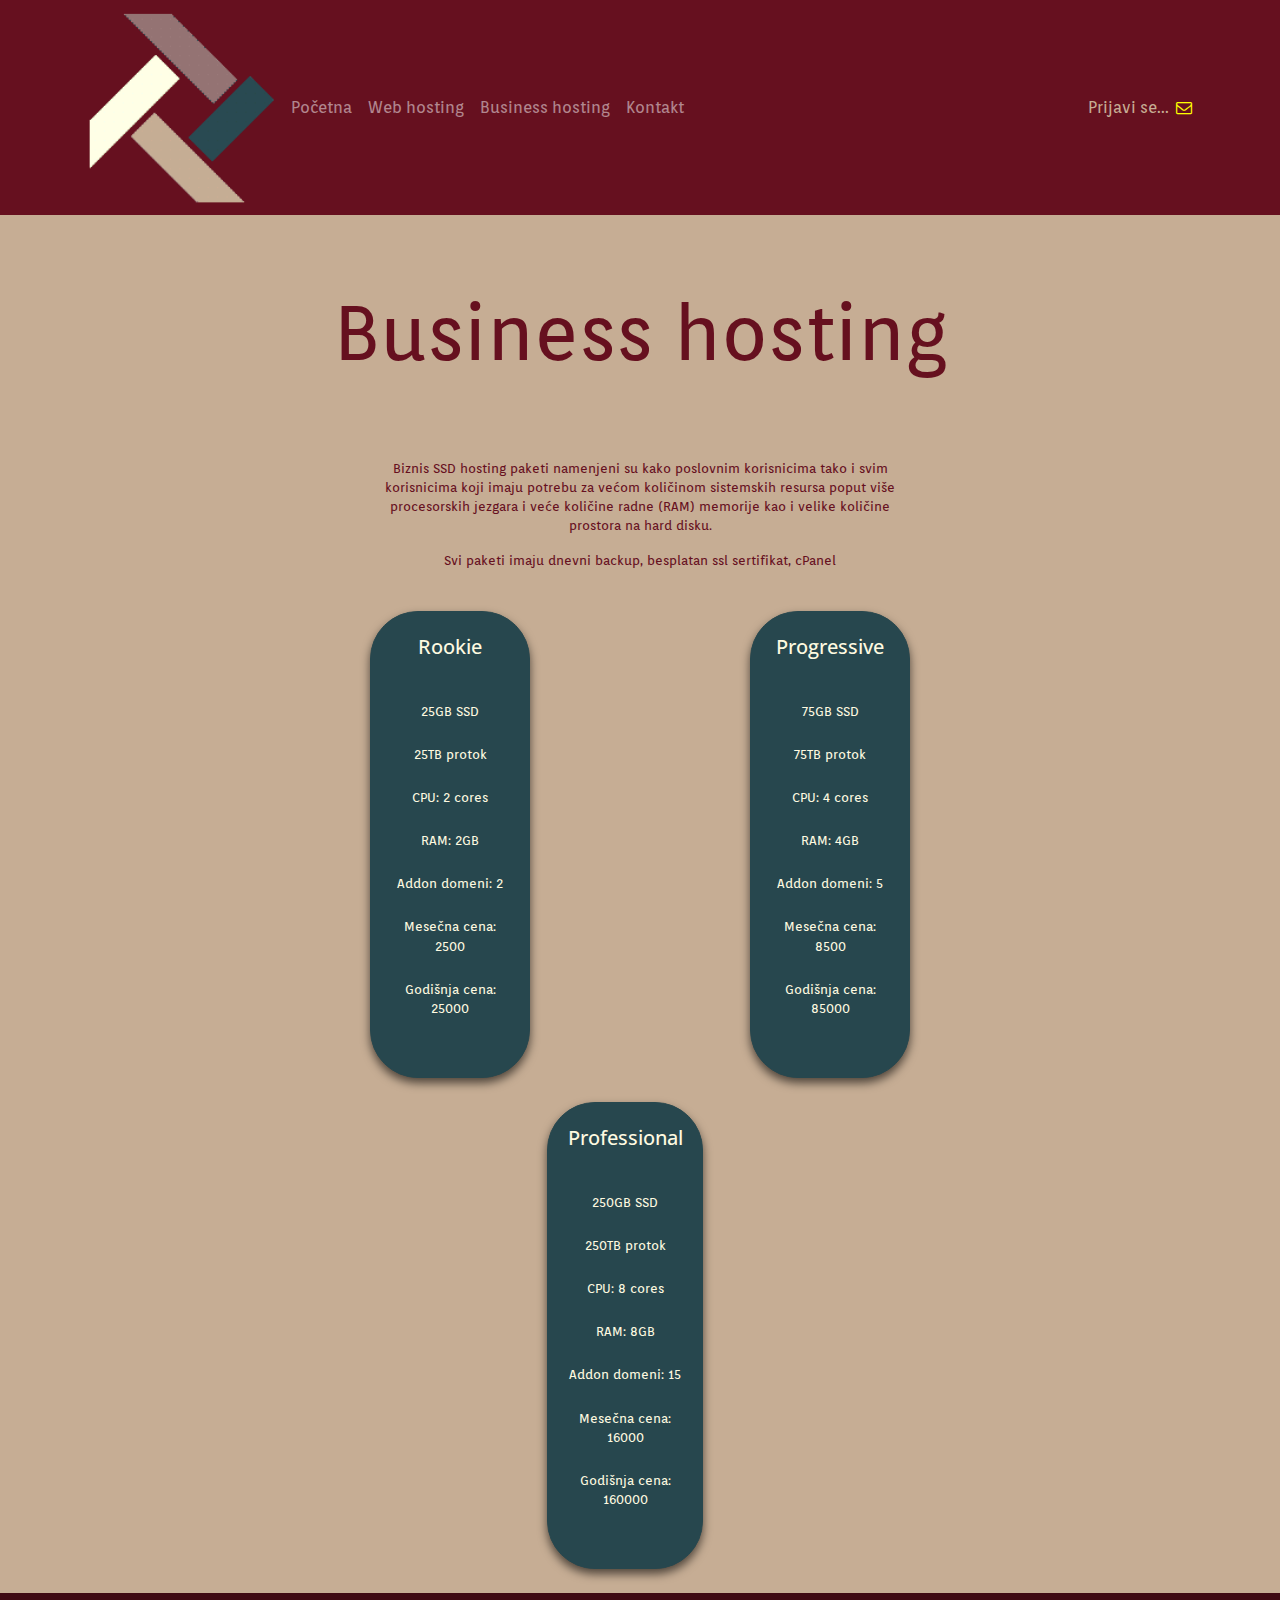
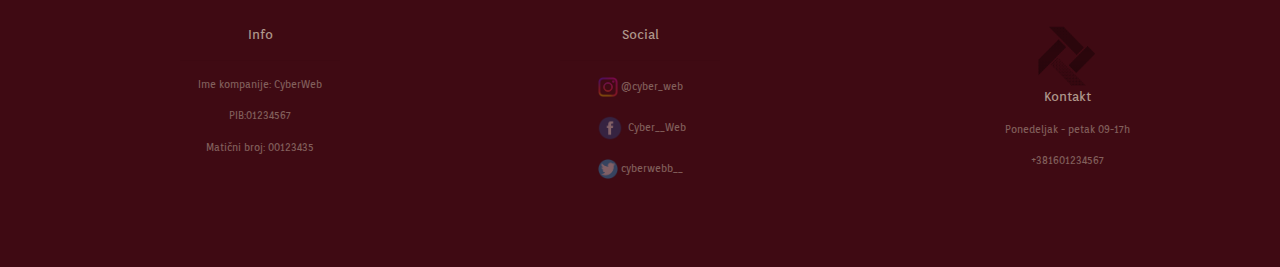
<file: business-hosting.html>
<!DOCTYPE html>
<html lang="en">
<head>
  <title>Business hosting</title>
  <meta charset="utf-8">
  <meta name="viewport" content="width=device-width, initial-scale=1">
  <link href="https://cdn.jsdelivr.net/npm/bootstrap@5.2.3/dist/css/bootstrap.min.css" rel="stylesheet">
  <script src="https://cdn.jsdelivr.net/npm/bootstrap@5.2.3/dist/js/bootstrap.bundle.min.js"></script>
  <link rel="stylesheet" href="resources/ikonice/css/fontello.css">

  <link rel="stylesheet" href="main.css">
  

  <link rel="preconnect" href="https://fonts.googleapis.com">
  <link rel="preconnect" href="https://fonts.gstatic.com" crossorigin>
  <link href="https://fonts.googleapis.com/css2?family=Open+Sans:wght@600&family=Orienta&family=Rubik&display=swap" rel="stylesheet">



<link rel="apple-touch-icon" sizes="57x57" href="favicon/apple-icon-57x57.png">
<link rel="apple-touch-icon" sizes="60x60" href="favicon/apple-icon-60x60.png">
<link rel="apple-touch-icon" sizes="72x72" href="favicon/apple-icon-72x72.png">
<link rel="apple-touch-icon" sizes="76x76" href="favicon/apple-icon-76x76.png">
<link rel="apple-touch-icon" sizes="114x114" href="favicon/apple-icon-114x114.png">
<link rel="apple-touch-icon" sizes="120x120" href="favicon/apple-icon-120x120.png">
<link rel="apple-touch-icon" sizes="144x144" href="favicon/apple-icon-144x144.png">
<link rel="apple-touch-icon" sizes="152x152" href="favicon/apple-icon-152x152.png">
<link rel="apple-touch-icon" sizes="180x180" href="favicon/apple-icon-180x180.png">
<link rel="icon" type="image/png" sizes="192x192"  href="favicon/android-icon-192x192.png">
<link rel="icon" type="image/png" sizes="32x32" href="favicon/favicon-32x32.png">
<link rel="icon" type="image/png" sizes="96x96" href="favicon/favicon-96x96.png">
<link rel="icon" type="image/png" sizes="16x16" href="favicon/favicon-16x16.png">
<link rel="manifest" href="favicon/manifest.json">
<meta name="msapplication-TileColor" content="#ffffff">
<meta name="msapplication-TileImage" content="/ms-icon-144x144.png">
<meta name="theme-color" content="#ffffff">
</head>

<body>

    <nav class="navbar navbar-expand-sm bg-secondary navbar-dark txt-Medium ">
        <div class="container">
           
            <img src="resources/Kon2.png" class="logo">
                <button class="navbar-toggler" type="button" data-bs-toggle="collapse" data-bs-target="#collapsibleNavbar">
             <span class="navbar-toggler-icon"></span>
                </button>
                <div class="collapse navbar-collapse" id="collapsibleNavbar">
                <ul class="navbar-nav">
                    <li class="nav-item">
                    <a class="nav-link" href="ponuda.html">Početna</a>
                    </li>
                    <li class="nav-item">
                        <a class="nav-link" href="web-hosting.html">Web hosting</a>
                        </li>
                    <li class="nav-item">
                        <a class="nav-link" href="business-hosting.html">Business hosting</a>
                        </li>
                    <li class="nav-item">
                    <a class="nav-link" href="#">Kontakt</a>
                     </li>
                </ul>
                </div>
                <div class="float-end">
                    <a href="https://accounts.google.com/InteractiveLogin/signinchooser?elo=1&ifkv=Af_xneFpsgxpE0-nO0ViI7iisgl-BefvOw0NSuAPFCXaNJ3hSGuCF7mseUcpsbWTFvYkq20mdAAI5w&flowName=GlifWebSignIn&flowEntry=ServiceLogin">Prijavi se...</a>
                    <i class="demo-icon icon-mail ikonica"></i>
                </div>
        </div>
    </nav>


<div class="bg-primary">
<h1>Business hosting</h1>



<div class="text-secondary container-fluid txt-Small ">
    <div class="container">
        <div class="row">
            <div class="col-md-6 offset-md-3 text-center mb-4">
                <p> Biznis SSD hosting paketi namenjeni su kako poslovnim korisnicima tako i svim korisnicima koji imaju potrebu za većom količinom sistemskih resursa poput više procesorskih jezgara i veće količine radne (RAM) memorije kao i velike količine prostora na hard disku.</p>
                <p> Svi paketi imaju dnevni backup, besplatan ssl sertifikat, cPanel</p>
            </div>
        </div> 
    </div>
</div> 



<div class="container-fluid ">
    <div class="container">
        <div class="row">
            <div class="offset-sm-1 col-sm-5 col-md-2 offset-md-3  text-center mb-4">
                <div class="bg-success card" >
                    <div class="card-body txt-Small">
                      <h4 class="card-title">Rookie</h4>
                      <ul class="list-group list-group-flush">
                        <li class="list-group-item"id="special">25GB SSD</li>
                        <li class="list-group-item"id="special">25TB protok</li>
                        <li class="list-group-item"id="special">CPU: 2 cores</li>
                        <li class="list-group-item"id="special">RAM: 2GB</li>
                        <li class="list-group-item"id="special">Addon domeni: 2</li>
                        <li class="list-group-item"id="special">Mesečna cena: 2500</li>
                        <li class="list-group-item"id="special">Godišnja cena: 25000</li>
                      </ul>
                    </div>
                  </div>
            </div>


            <div class="col-sm-5 offset-sm-1 col-md-2 offset-md-2 text-center mb-4">
                <div class="bg-success card">
                    <div class="card-body txt-Small" >
                      <h4 class="card-title" >Progressive</h4>
                      <ul class="list-group list-group-flush ">
                        <li class="list-group-item"id="special">75GB SSD</li>
                        <li class="list-group-item"id="special">75TB protok</li>
                        <li class="list-group-item"id="special">CPU: 4 cores</li>
                        <li class="list-group-item"id="special"> RAM: 4GB</li>
                        <li class="list-group-item"id="special">Addon domeni: 5</li>
                        <li class="list-group-item"id="special">Mesečna cena: 8500</li>
                        <li class="list-group-item"id="special">Godišnja cena: 85000</li>
                      </ul>
                    </div>
                  </div>
            </div>

            <div class="row">
                <div class=" col-sm-5 offset-sm-4  col-md-2 offset-md-5  text-center mb-4">
                    <div class="bg-success card " >
                        <div class="card-body txt-Small">
                          <h4 class="card-title">Professional</h4>
                          <ul class="list-group list-group-flush ">
                            <li class="list-group-item"id="special">250GB SSD</li>
                            <li class="list-group-item"id="special">250TB protok</li>
                            <li class="list-group-item"id="special">CPU: 8 cores</li>
                            <li class="list-group-item"id="special"> RAM: 8GB</li>
                            <li class="list-group-item"id="special">Addon domeni: 15</li>
                            <li class="list-group-item"id="special">Mesečna cena: 16000</li>
                            <li class="list-group-item"id="special">Godišnja cena: 160000</li>
                          </ul>
                        </div>
                      </div>
                   

                    
                </div> 
                
            </div>

           

            

        </div> 
        

    </div>
</div>


</div>

<footer class="container-fluid" id="footer">
    <div class="container" >
        <div class="row">
            <div class="col-md-2 offset-md-1 text-center mb-4 txt-FooterTitle">
                    <p>Info</p>
                    <hr >
                    <div class="txt-Footer">
                    <p>Ime kompanije: CyberWeb</p>
                    <p>PIB:01234567</p>
                    <p>Matični broj: 00123435</p>
                    </div>
            </div>
            <div class="col-md-2 offset-md-2 text-center mb-4 txt-FooterTitle">
                <p>Social</p>
                <hr >
                <div class = "content-dir-item txt-Footer" >
                    <p><img src="resources/ig.png" class = "social"  />  @cyber_web</p>
                </div>
                <div class = "content-dir-item txt-Footer" >
                    <p><img src="resources/pngegg (1).png" class = "fb"  />  Cyber__Web</p>
                </div>


                <div class = "content-dir-item txt-Footer" >
                    <p><img src="resources/tw.png" class = "social"  />  cyberwebb__</p>
                </div>
                  
            </div>
            <div class="col-md-3 offset-md-2 text-center mb-4 txt-FooterTitle">
                <img src="resources/BW.png" class="logoFooter">
                <p>Kontakt</p>
                <div class="txt-Footer">
                <p>Ponedeljak - petak 09-17h</p>
                <p>+381601234567</p>
                </div>
            </div>
        </div>    
    </div>
</div> 


</body>
</html>
</file>
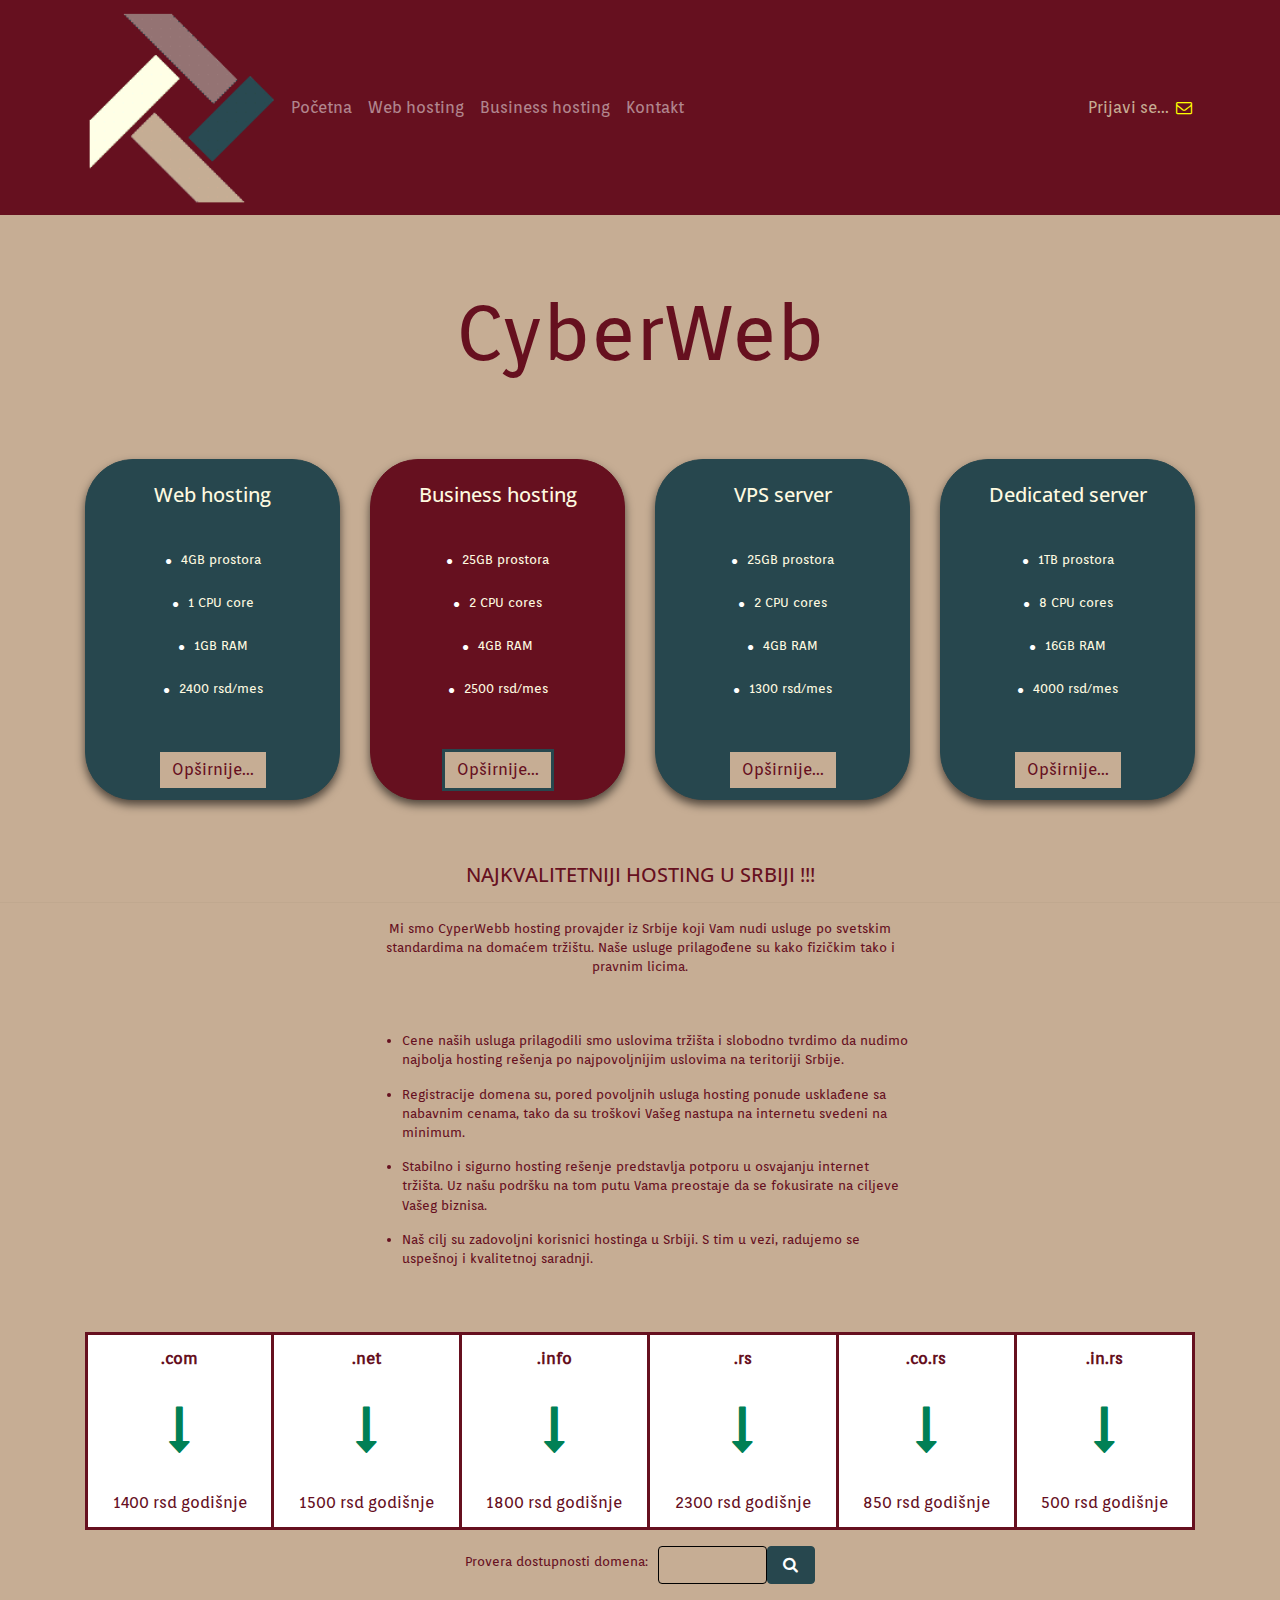
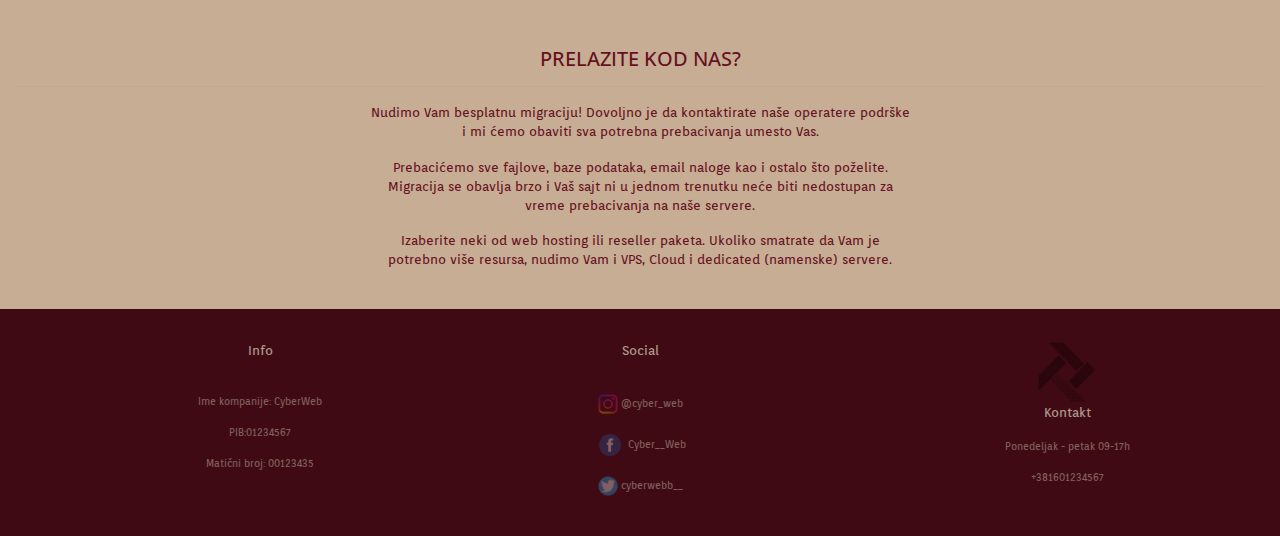
<file: ponuda.html>
<!DOCTYPE html>
<html lang="en">
<head>
  <title>Ponuda</title>
  <meta charset="utf-8">
  <meta name="viewport" content="width=device-width, initial-scale=1">
  <link href="https://cdn.jsdelivr.net/npm/bootstrap@5.2.3/dist/css/bootstrap.min.css" rel="stylesheet">
  <script src="https://cdn.jsdelivr.net/npm/bootstrap@5.2.3/dist/js/bootstrap.bundle.min.js"></script>
  <link rel="stylesheet" href="resources/ikonice/css/fontello.css">
  

  <link rel="stylesheet" href="main.css">
  <script src="skript.js"></script>



  <link rel="preconnect" href="https://fonts.googleapis.com">
  <link rel="preconnect" href="https://fonts.gstatic.com" crossorigin>
  <link href="https://fonts.googleapis.com/css2?family=Open+Sans:wght@600&family=Orienta&family=Rubik&display=swap" rel="stylesheet">



<link rel="apple-touch-icon" sizes="57x57" href="favicon/apple-icon-57x57.png">
<link rel="apple-touch-icon" sizes="60x60" href="favicon/apple-icon-60x60.png">
<link rel="apple-touch-icon" sizes="72x72" href="favicon/apple-icon-72x72.png">
<link rel="apple-touch-icon" sizes="76x76" href="favicon/apple-icon-76x76.png">
<link rel="apple-touch-icon" sizes="114x114" href="favicon/apple-icon-114x114.png">
<link rel="apple-touch-icon" sizes="120x120" href="favicon/apple-icon-120x120.png">
<link rel="apple-touch-icon" sizes="144x144" href="favicon/apple-icon-144x144.png">
<link rel="apple-touch-icon" sizes="152x152" href="favicon/apple-icon-152x152.png">
<link rel="apple-touch-icon" sizes="180x180" href="favicon/apple-icon-180x180.png">
<link rel="icon" type="image/png" sizes="192x192"  href="favicon/android-icon-192x192.png">
<link rel="icon" type="image/png" sizes="32x32" href="favicon/favicon-32x32.png">
<link rel="icon" type="image/png" sizes="96x96" href="favicon/favicon-96x96.png">
<link rel="icon" type="image/png" sizes="16x16" href="favicon/favicon-16x16.png">
<link rel="manifest" href="favicon/manifest.json">
<meta name="msapplication-TileColor" content="#ffffff">
<meta name="msapplication-TileImage" content="/ms-icon-144x144.png">
<meta name="theme-color" content="#ffffff">



</head>

<body>

<nav class="navbar navbar-expand-sm bg-secondary navbar-dark txt-Medium ">
    <div class="container">
       
        <img src="resources/Kon2.png" class="logo">
            <button class="navbar-toggler" type="button" data-bs-toggle="collapse" data-bs-target="#collapsibleNavbar">
         <span class="navbar-toggler-icon"></span>
            </button>
            <div class="collapse navbar-collapse" id="collapsibleNavbar">
            <ul class="navbar-nav">
                <li class="nav-item">
                <a class="nav-link" href="ponuda.html">Početna</a>
                </li>
                <li class="nav-item">
                    <a class="nav-link" href="web-hosting.html">Web hosting</a>
                    </li>
                <li class="nav-item">
                    <a class="nav-link" href="business-hosting.html">Business hosting</a>
                    </li>
                    
                <li class="nav-item">
                <a class="nav-link" href="#">Kontakt</a>
                 </li>
            </ul>
            </div>
            <div class="float-end">
                <a href="https://accounts.google.com/InteractiveLogin/signinchooser?elo=1&ifkv=Af_xneFpsgxpE0-nO0ViI7iisgl-BefvOw0NSuAPFCXaNJ3hSGuCF7mseUcpsbWTFvYkq20mdAAI5w&flowName=GlifWebSignIn&flowEntry=ServiceLogin">Prijavi se...</a>
                <i class="demo-icon icon-mail ikonica"></i>
            </div>
    </div>
</nav>

<div class="bg-primary">
<h1>CyberWeb</h1>

<div class="container-fluid">
    <div class="container ">
        <div class="row">
            <div class="col-sm-6 col-md-3  text-center mb-4 ">
                <div class=" bg-success card">
                    <div class="card-body txt-Small">
                      <h4 class="card-title">Web hosting</h4>
                      <ul class="list-group list-group-flush ">
                        <li class="list-group-item" id="special"><i class="demo-icon icon-circle"></i>4GB prostora</li>
                        <li class="list-group-item"id="special"><i class="demo-icon icon-circle"></i>1 CPU core</li>
                        <li class="list-group-item"id="special"><i class="demo-icon icon-circle"></i>1GB RAM</li>
                        <li class="list-group-item"id="special"><i class="demo-icon icon-circle"></i>2400 rsd/mes</li>
                      </ul>
                      <a href="web-hosting.html" class="btn btn-primary">Opširnije...</a>
                    </div>
                  </div>
            </div>

            <div class="col-sm-6 col-md-3 text-center mb-4">
                <div class="bg-secondary card">
                    <div class="card-body txt-Small">
                      <h4 class="card-title" >Business hosting</h4>
                      <ul class="list-group list-group-flush ">
                        <li class="list-group-item"style="background-color:#66101F"><i class="demo-icon icon-circle"></i>25GB prostora</li>
                        <li class="list-group-item"style="background-color:#66101F"><i class="demo-icon icon-circle"></i>2 CPU cores</li>
                        <li class="list-group-item"style="background-color:#66101F"><i class="demo-icon icon-circle"></i>4GB RAM</li>
                        <li class="list-group-item"style="background-color:#66101F"><i class="demo-icon icon-circle"></i>2500 rsd/mes</li>
                      </ul>
                      <a href="business-hosting.html" class="btn btn-primary">Opširnije...</a>
                    </div>
                  </div>
            </div>

            <div class="col-sm-6 col-md-3 text-center mb-4">
                <div class="bg-success card">
                    <div class="card-body txt-Small">
                    <h4 class="card-title" >VPS server</h4>
                    <ul class="list-group list-group-flush " >
                    <li class="list-group-item" id="special"><i class="demo-icon icon-circle"></i>25GB prostora</li>
                    <li class="list-group-item"id="special"><i class="demo-icon icon-circle"></i>2 CPU cores</li>
                    <li class="list-group-item"id="special"><i class="demo-icon icon-circle"></i>4GB RAM</li>
                    <li class="list-group-item"id="special"><i class="demo-icon icon-circle"></i>1300 rsd/mes</li>
                    </ul>
                    <a href="#" class="btn btn-primary">Opširnije...</a>
                    </div>
                  </div>
            </div>

            <div class="col-sm-6 col-md-3 text-center mb-4">
                <div class="bg-success card">
                    <div class="card-body txt-Small">
                      <h4 class="card-title">Dedicated server</h4>
                      <ul class="list-group list-group-flush ">
                        <li class="list-group-item"id="special"><i class="demo-icon icon-circle"></i>1TB prostora</li>
                        <li class="list-group-item"id="special"><i class="demo-icon icon-circle"></i>8 CPU cores</li>
                        <li class="list-group-item"id="special"><i class="demo-icon icon-circle"></i>16GB RAM</li>
                        <li class="list-group-item"id="special"><i class="demo-icon icon-circle"></i>4000 rsd/mes</li>
                        </ul>
                        <a href="#" class="btn btn-primary">Opširnije...</a>
                    </div>
                  </div>
            </div>

        </div>  
    </div>
</div>

<h6 >NAJKVALITETNIJI HOSTING U SRBIJI !!!</h6>
<hr>
<div class=" text-secondary container-fluid txt-Small">
    <div class="container">
        <div class="row">
            <div class="col-md-6 offset-md-3 text-center mb-4">
                <p> Mi smo CyperWebb hosting provajder iz Srbije koji Vam nudi usluge po svetskim standardima na domaćem tržištu. Naše usluge prilagođene su kako fizičkim tako i pravnim licima. </p>
            </div>
        </div>    

        <div class="row">
            <div class="col-md-6 offset-md-3 mb-4">
                <ul>
                    <li>Cene naših usluga prilagodili smo uslovima tržišta i slobodno tvrdimo da nudimo najbolja hosting rešenja po najpovoljnijim uslovima na teritoriji Srbije.</li>
                    <li>Registracije domena su, pored povoljnih usluga hosting ponude usklađene sa nabavnim cenama, tako da su troškovi Vašeg nastupa na internetu svedeni na minimum.</li>
                    <li>Stabilno i sigurno hosting rešenje predstavlja potporu u osvajanju internet tržišta. Uz našu podršku na tom putu Vama preostaje da se fokusirate na ciljeve Vašeg biznisa.</li>
                    <li>Naš cilj su zadovoljni korisnici hostinga u Srbiji. S tim u vezi, radujemo se uspešnoj i kvalitetnoj saradnji.</li>
                </ul>  
            </div>    
        </div>
</div>


<div class="container mt-4">          
    <table class="table-primaryMy table table-borderless text-center txt-Medium" id="tabela">
      <thead>
        <tr>
          <th>.com</th>
          <th>.net</th>
          <th>.info</th>
          <th>.rs</th>
          <th>.co.rs</th>
          <th>.in.rs</th>
        </tr>
      </thead>
      <tbody>
        <tr>
          <td><i class="demo-icon icon-down ikonica2 strelice" id="com"></i></td>
          <td><i class="demo-icon icon-down ikonica2 strelice" id="net"></i></td>
          <td><i class="demo-icon icon-down ikonica2 strelice" id="info"></i></td>
          <td><i class="demo-icon icon-down ikonica2 strelice" id="rs"></i></td>
          <td><i class="demo-icon icon-down ikonica2 strelice" id="co.rs"></i></td>
          <td><i class="demo-icon icon-down ikonica2 strelice" id="in.rs"></i></td>
          
        </tr>
        <tr>
          <td>1400 rsd godišnje</td>
          <td>1500 rsd godišnje</td>
          <td>1800 rsd godišnje</td>
          <td>2300 rsd godišnje</td>
          <td>850 rsd godišnje</td>
          <td>500 rsd godišnje</td>
        </tr>
      </tbody>
    </table>
  </div>

  <div class="container-fluid ">
    <div class="container">
        <div class="row">
            <div class="col-md-4 offset-md-4 text-center mb-4">

                
                <div class="flexContainer txt-Small">
                    <label style="align-self: center;">Provera dostupnosti domena:</label>
                    <input type="text" id="domen" class="form-control">
                    <button type="submit" id="btn_proveri_domen" class="btn btn-success"><i class="demo-icon icon-search"></i></button>
                </div>
                
            </div>

        </div> 
    </div>
</div> 





<h6 >PRELAZITE KOD NAS?</h6>
<hr >
<div class="container-fluid ">
    <div class="container">
        <div class="row">
            <div class="col-md-6 offset-md-3 text-center mb-4 txt-Small">
                <p> Nudimo Vam besplatnu migraciju! Dovoljno je da kontaktirate naše operatere podrške i mi ćemo obaviti sva potrebna prebacivanja umesto Vas. </p>
                <p> Prebacićemo sve fajlove, baze podataka, email naloge kao i ostalo što poželite. Migracija se obavlja brzo i Vaš sajt ni u jednom trenutku neće biti nedostupan za vreme prebacivanja na naše servere.</p>
                <p> Izaberite neki od web hosting ili reseller paketa. Ukoliko smatrate da Vam je potrebno više resursa, nudimo Vam i VPS, Cloud i dedicated (namenske) servere.</p>
            </div>
        </div> 
    </div>
</div> 

</div>


<footer class="container-fluid" id="footer">
    <div class="container" >
        <div class="row">
            <div class="col-md-2 offset-md-1 text-center mb-4 txt-FooterTitle">
                    <p>Info</p>
                    <hr >
                    <div class="txt-Footer">
                    <p>Ime kompanije: CyberWeb</p>
                    <p>PIB:01234567</p>
                    <p>Matični broj: 00123435</p>
                    </div>
            </div>
            <div class="col-md-2 offset-md-2 text-center mb-4 txt-FooterTitle">
                <p>Social</p>
                <hr >
                <div class = "content-dir-item txt-Footer" >
                    <p><img src="resources/ig.png" class = "social"  />  @cyber_web</p>
                </div>
                <div class = "content-dir-item txt-Footer" >
                    <p><img src="resources/pngegg (1).png" class = "fb"  />  Cyber__Web</p>
                </div>


                <div class = "content-dir-item txt-Footer" >
                    <p><img src="resources/tw.png" class = "social"  />  cyberwebb__</p>
                </div>
                  
            </div>
            <div class="col-md-3 offset-md-2 text-center mb-4 txt-FooterTitle">
                <img src="resources/BW.png" class="logoFooter">
                <p>Kontakt</p>
                <div class="txt-Footer">
                <p>Ponedeljak - petak 09-17h</p>
                <p>+381601234567</p>
                </div>
            </div>
        </div>    
    </div>
</div> 




</body>
</html>
</file>
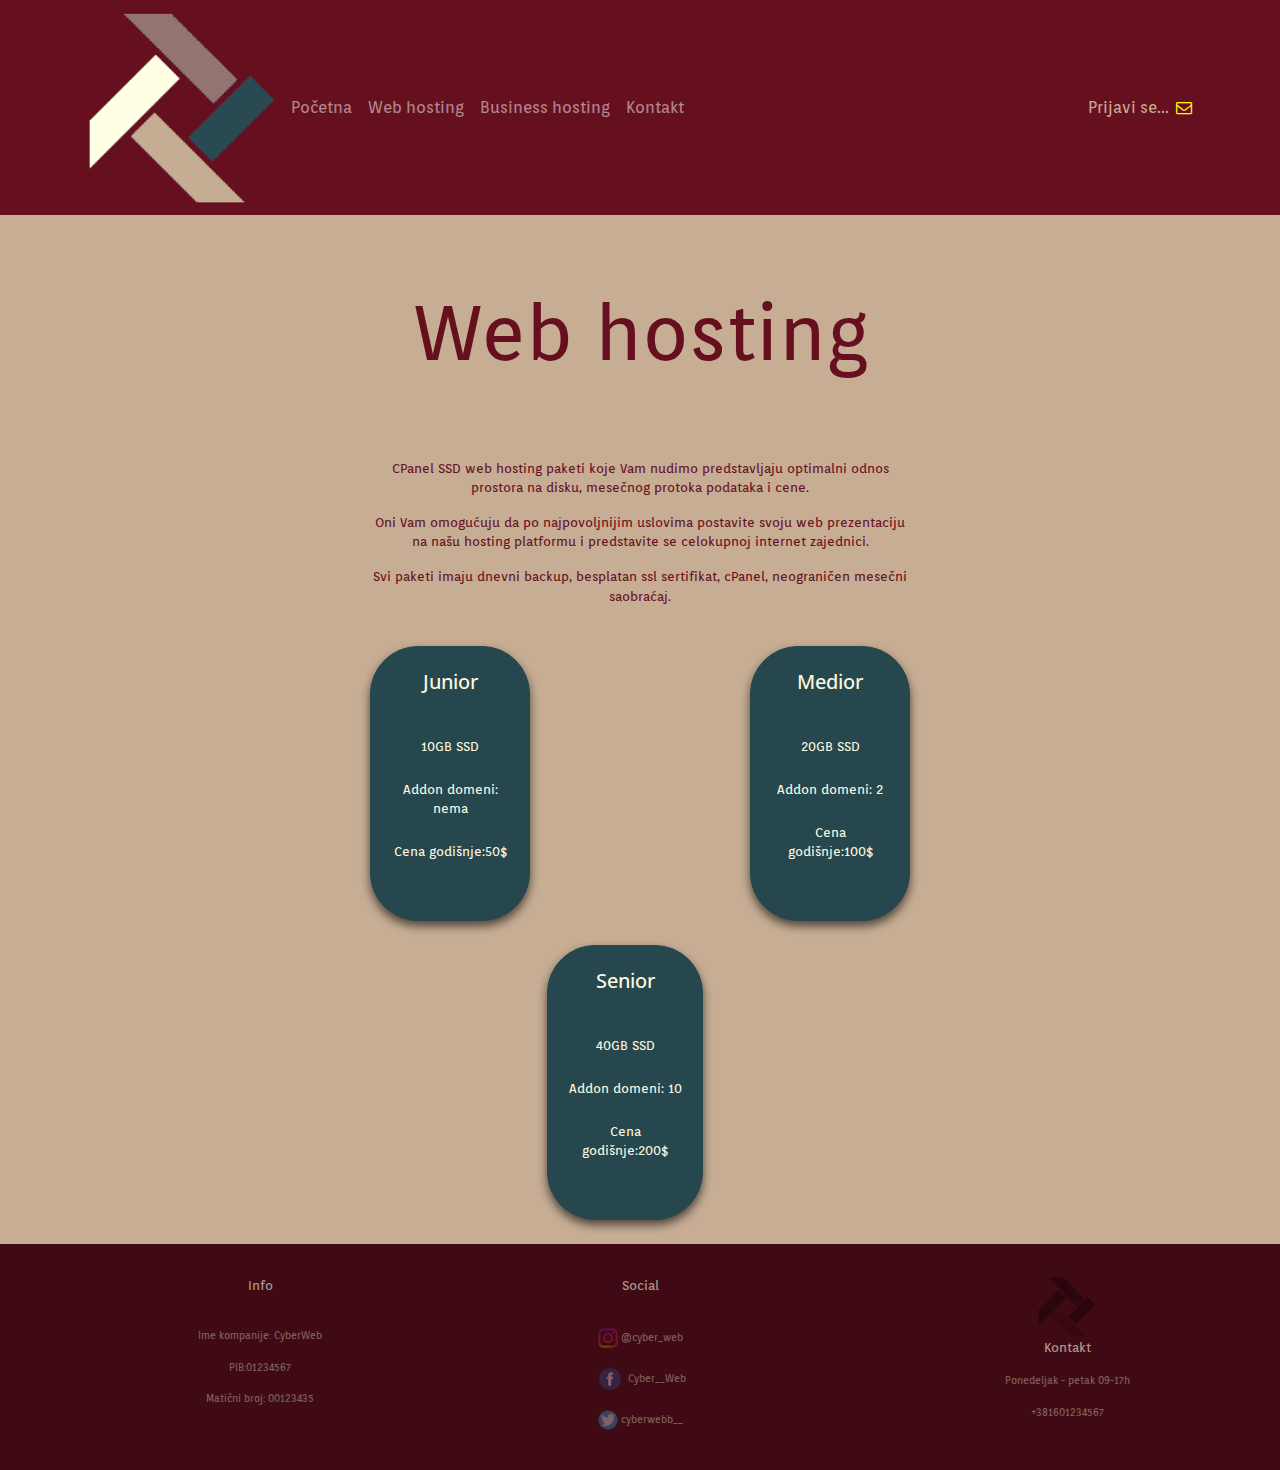
<file: web-hosting.html>
<!DOCTYPE html>
<html lang="en">
<head>
  <title>Web hosting</title>
  <meta charset="utf-8">
  <meta name="viewport" content="width=device-width, initial-scale=1">
  <link href="https://cdn.jsdelivr.net/npm/bootstrap@5.2.3/dist/css/bootstrap.min.css" rel="stylesheet">
  <script src="https://cdn.jsdelivr.net/npm/bootstrap@5.2.3/dist/js/bootstrap.bundle.min.js"></script>
  <link rel="stylesheet" href="resources/ikonice/css/fontello.css">

  <link rel="stylesheet" href="main.css">
  

  <link rel="preconnect" href="https://fonts.googleapis.com">
  <link rel="preconnect" href="https://fonts.gstatic.com" crossorigin>
  <link href="https://fonts.googleapis.com/css2?family=Open+Sans:wght@600&family=Orienta&family=Rubik&display=swap" rel="stylesheet">



  <link rel="apple-touch-icon" sizes="57x57" href="favicon/apple-icon-57x57.png">
<link rel="apple-touch-icon" sizes="60x60" href="favicon/apple-icon-60x60.png">
<link rel="apple-touch-icon" sizes="72x72" href="favicon/apple-icon-72x72.png">
<link rel="apple-touch-icon" sizes="76x76" href="favicon/apple-icon-76x76.png">
<link rel="apple-touch-icon" sizes="114x114" href="favicon/apple-icon-114x114.png">
<link rel="apple-touch-icon" sizes="120x120" href="favicon/apple-icon-120x120.png">
<link rel="apple-touch-icon" sizes="144x144" href="favicon/apple-icon-144x144.png">
<link rel="apple-touch-icon" sizes="152x152" href="favicon/apple-icon-152x152.png">
<link rel="apple-touch-icon" sizes="180x180" href="favicon/apple-icon-180x180.png">
<link rel="icon" type="image/png" sizes="192x192"  href="favicon/android-icon-192x192.png">
<link rel="icon" type="image/png" sizes="32x32" href="favicon/favicon-32x32.png">
<link rel="icon" type="image/png" sizes="96x96" href="favicon/favicon-96x96.png">
<link rel="icon" type="image/png" sizes="16x16" href="favicon/favicon-16x16.png">
<link rel="manifest" href="favicon/manifest.json">
<meta name="msapplication-TileColor" content="#ffffff">
<meta name="msapplication-TileImage" content="/ms-icon-144x144.png">
<meta name="theme-color" content="#ffffff">
</head>

<body>

    <nav class="navbar navbar-expand-sm bg-secondary navbar-dark txt-Medium ">
        <div class="container">
           
            <img src="resources/Kon2.png" class="logo">
                <button class="navbar-toggler" type="button" data-bs-toggle="collapse" data-bs-target="#collapsibleNavbar">
             <span class="navbar-toggler-icon"></span>
                </button>
                <div class="collapse navbar-collapse" id="collapsibleNavbar">
                <ul class="navbar-nav">
                    <li class="nav-item">
                    <a class="nav-link" href="ponuda.html">Početna</a>
                    </li>
                    <li class="nav-item">
                        <a class="nav-link" href="web-hosting.html">Web hosting</a>
                        </li>
                    <li class="nav-item">
                        <a class="nav-link" href="business-hosting.html">Business hosting</a>
                        </li>
                    <li class="nav-item">
                    <a class="nav-link" href="#">Kontakt</a>
                     </li>
                </ul>
                </div>
                <div class="float-end">
                    <a href="https://accounts.google.com/InteractiveLogin/signinchooser?elo=1&ifkv=Af_xneFpsgxpE0-nO0ViI7iisgl-BefvOw0NSuAPFCXaNJ3hSGuCF7mseUcpsbWTFvYkq20mdAAI5w&flowName=GlifWebSignIn&flowEntry=ServiceLogin">Prijavi se...</a>
                    <i class="demo-icon icon-mail ikonica"></i>
                </div>
        </div>
    </nav>

<div class="bg-primary">

<h1>Web hosting</h1>

<div class=" text-secondary container-fluid txt-Small">
    <div class="container">
        <div class="row">
            <div class="col-md-6 offset-md-3 text-center mb-4">
                <p> CPanel SSD web hosting paketi koje Vam nudimo predstavljaju optimalni odnos prostora na disku, mesečnog protoka podataka i cene. </p>
                <p> Oni Vam omogućuju da po najpovoljnijim uslovima postavite svoju web prezentaciju na našu hosting platformu i predstavite se celokupnoj internet zajednici.</p>
                <p> Svi paketi imaju dnevni backup, besplatan ssl sertifikat, cPanel, neograničen mesečni saobraćaj.</p>
            </div>
        </div> 
    </div>
</div> 


<div class="container-fluid ">
    <div class="container">
        <div class="row">
            <div class="offset-sm-1 col-sm-5 col-md-2 offset-md-3 text-center mb-4">
                <div class="bg-success card " >
                    <div class="card-body txt-Small">
                      <h4 class="card-title">Junior</h4>
                      <ul class="list-group list-group-flush">
                        <li class="list-group-item"id="special">10GB SSD</li>
                        <li class="list-group-item"id="special">Addon domeni: nema</li>
                        <li class="list-group-item"id="special">Cena godišnje:50$</li>
                      </ul>
                    </div>
                  </div>
            </div>

            <div class="col-sm-5 offset-sm-1 col-md-2 offset-md-2 text-center mb-4">
                <div class="bg-success card">
                    <div class="card-body txt-Small" >
                      <h4 class="card-title" >Medior</h4>
                      <ul class="list-group list-group-flush ">
                        <li class="list-group-item"id="special">20GB SSD</li>
                        <li class="list-group-item"id="special">Addon domeni: 2</li>
                        <li class="list-group-item"id="special">Cena godišnje:100$</li>
                      </ul>
                    </div>
                  </div>
            </div>

        <div class="row">
            <div class=" col-sm-5 offset-sm-4  col-md-2 offset-md-5  text-center mb-4">
                <div class="bg-success card ">
                    <div class="card-body txt-Small">
                      <h4 class="card-title">Senior</h4>
                      <ul class="list-group list-group-flush">
                        <li class="list-group-item"id="special">40GB SSD</li>
                        <li class="list-group-item"id="special">Addon domeni: 10</li>
                        <li class="list-group-item"id="special">Cena godišnje:200$</li>
                      </ul>
                    </div>
                  </div>
            </div> 
            
        </div>
    </div>
</div>

</div>

<footer class="container-fluid" id="footer">
    <div class="container" >
        <div class="row">
            <div class="col-md-2 offset-md-1 text-center mb-4 txt-FooterTitle">
                    <p>Info</p>
                    <hr >
                    <div class="txt-Footer">
                    <p>Ime kompanije: CyberWeb</p>
                    <p>PIB:01234567</p>
                    <p>Matični broj: 00123435</p>
                    </div>
            </div>
            <div class="col-md-2 offset-md-2 text-center mb-4 txt-FooterTitle">
                <p>Social</p>
                <hr >
                <div class = "content-dir-item txt-Footer" >
                    <p><img src="resources/ig.png" class = "social"  />  @cyber_web</p>
                </div>
                <div class = "content-dir-item txt-Footer" >
                    <p><img src="resources/pngegg (1).png" class = "fb"  />  Cyber__Web</p>
                </div>


                <div class = "content-dir-item txt-Footer" >
                    <p><img src="resources/tw.png" class = "social"  />  cyberwebb__</p>
                </div>
                  
            </div>
            <div class="col-md-3 offset-md-2 text-center mb-4 txt-FooterTitle">
                <img src="resources/BW.png" class="logoFooter">
                <p>Kontakt</p>
                <div class="txt-Footer">
                <p>Ponedeljak - petak 09-17h</p>
                <p>+381601234567</p>
                </div>
            </div>
        </div>    
    </div>
</div> 


</body>
</html>
</file>
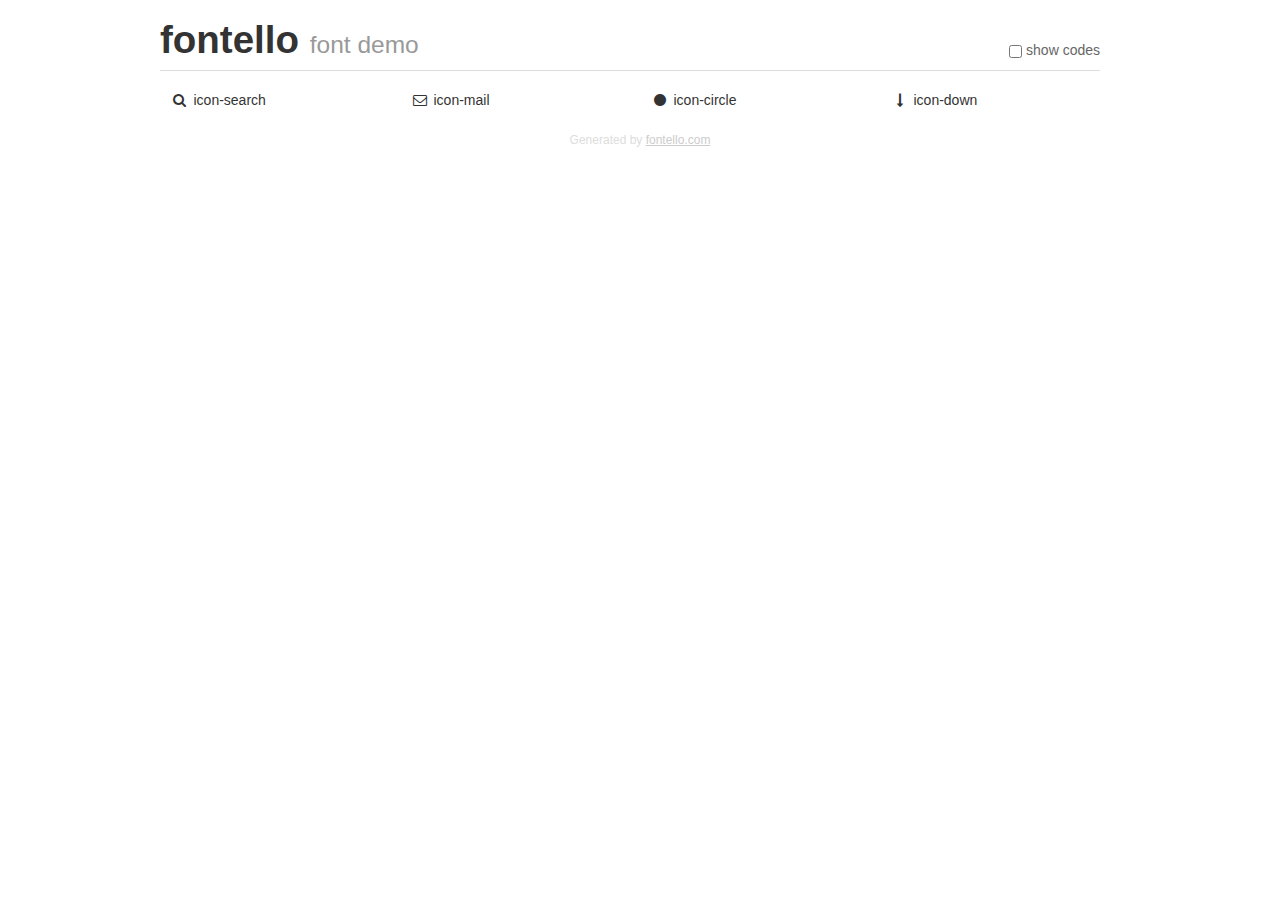
<file: resources/ikonice/demo.html>
<!DOCTYPE html>
<html>
  <head>
  <!--[if lt IE 9]><script language="javascript" type="text/javascript" src="//html5shim.googlecode.com/svn/trunk/html5.js"></script><![endif]-->
  <meta charset="UTF-8">
  <style>
    html {
      font-size: 100%;
      -webkit-text-size-adjust: 100%;
      -ms-text-size-adjust: 100%;
    }
    a:focus {
      outline: thin dotted #333;
      outline: 5px auto -webkit-focus-ring-color;
      outline-offset: -2px;
    }
    a:hover,
    a:active {
      outline: 0;
    }
    input {
      margin: 0;
      font-size: 100%;
      vertical-align: middle;
      *overflow: visible;
      line-height: normal;
    }
    input::-moz-focus-inner {
      padding: 0;
      border: 0;
    }
    body {
      margin: 0;
      font-family: "Helvetica Neue", Helvetica, Arial, sans-serif;
      font-size: 14px;
      line-height: 20px;
      color: #333;
      background-color: #fff;
    }
    a {
      color: #08c;
      text-decoration: none;
    }
    a:hover {
      color: #005580;
      text-decoration: underline;
    }
    .row {
      margin-left: -20px;
      *zoom: 1;
    }
    .row:before,
    .row:after {
      display: table;
      content: "";
      line-height: 0;
    }
    .row:after {
      clear: both;
    }
    .span3 {
      float: left;
      min-height: 1px;
      margin-left: 20px;
      width: 220px;
    }
    .container {
      width: 940px;
      margin-right: auto;
      margin-left: auto;
      *zoom: 1;
    }
    .container:before,
    .container:after {
      display: table;
      content: "";
      line-height: 0;
    }
    .container:after {
      clear: both;
    }
    small {
      font-size: 85%;
    }
    h1 {
      margin: 10px 0;
      font-family: inherit;
      font-weight: bold;
      line-height: 20px;
      color: inherit;
      text-rendering: optimizelegibility;
      line-height: 40px;
      font-size: 38.5px;
    }
    h1 small {
      font-weight: normal;
      line-height: 1;
      color: #999;
      font-size: 24.5px;
    }

    body {
      margin-top: 90px;
    }
    .header {
      position: fixed;
      top: 0;
      left: 50%;
      margin-left: -480px;
      background-color: #fff;
      border-bottom: 1px solid #ddd;
      padding-top: 10px;
      z-index: 10;
    }
    .footer {
      color: #ddd;
      font-size: 12px;
      text-align: center;
      margin-top: 20px;
    }
    .footer a {
      color: #ccc;
      text-decoration: underline;
    }
    .the-icons {
      font-size: 14px;
      line-height: 24px;
    }
    .switch {
      position: absolute;
      right: 0;
      bottom: 10px;
      color: #666;
    }
    .switch input {
      margin-right: 0.3em;
    }
    .codesOn .i-name {
      display: none;
    }
    .codesOn .i-code {
      display: inline;
    }
    .i-code {
      display: none;
    }
    @font-face {
      font-family: 'fontello';
      src: url('./font/fontello.eot?96959924');
      src: url('./font/fontello.eot?96959924#iefix') format('embedded-opentype'),
           url('./font/fontello.woff?96959924') format('woff'),
           url('./font/fontello.ttf?96959924') format('truetype'),
           url('./font/fontello.svg?96959924#fontello') format('svg');
      font-weight: normal;
      font-style: normal;
    }
    .demo-icon {
      font-family: "fontello";
      font-style: normal;
      font-weight: normal;
      speak: never;
     
      display: inline-block;
      text-decoration: inherit;
      width: 1em;
      margin-right: .2em;
      text-align: center;
      /* opacity: .8; */
     
      /* For safety - reset parent styles, that can break glyph codes*/
      font-variant: normal;
      text-transform: none;
     
      /* fix buttons height, for twitter bootstrap */
      line-height: 1em;
     
      /* Animation center compensation - margins should be symmetric */
      /* remove if not needed */
      margin-left: .2em;
     
      /* You can be more comfortable with increased icons size */
      /* font-size: 120%; */
     
      /* Font smoothing. That was taken from TWBS */
      -webkit-font-smoothing: antialiased;
      -moz-osx-font-smoothing: grayscale;
     
      /* Uncomment for 3D effect */
      /* text-shadow: 1px 1px 1px rgba(127, 127, 127, 0.3); */
    }
    </style>
    <link rel="stylesheet" href="css/animation.css"><!--[if IE 7]><link rel="stylesheet" href="css/" + font.fontname + "-ie7.css"><![endif]-->
    <script>
      function toggleCodes(on) {
        var obj = document.getElementById('icons');
      
        if (on) {
          obj.className += ' codesOn';
        } else {
          obj.className = obj.className.replace(' codesOn', '');
        }
      }
    </script>
  </head>
  <body>
    <div class="container header">
      <h1>fontello <small>font demo</small></h1>
      <label class="switch">
        <input type="checkbox" onclick="toggleCodes(this.checked)">show codes
      </label>
    </div>
    <div class="container" id="icons">
      <div class="row">
        <div class="span3" title="Code: 0xe800">
          <i class="demo-icon icon-search">&#xe800;</i> <span class="i-name">icon-search</span><span class="i-code">0xe800</span>
        </div>
        <div class="span3" title="Code: 0xe801">
          <i class="demo-icon icon-mail">&#xe801;</i> <span class="i-name">icon-mail</span><span class="i-code">0xe801</span>
        </div>
        <div class="span3" title="Code: 0xf111">
          <i class="demo-icon icon-circle">&#xf111;</i> <span class="i-name">icon-circle</span><span class="i-code">0xf111</span>
        </div>
        <div class="span3" title="Code: 0xf175">
          <i class="demo-icon icon-down">&#xf175;</i> <span class="i-name">icon-down</span><span class="i-code">0xf175</span>
        </div>
      </div>
    </div>
    <div class="container footer">Generated by <a href="https://fontello.com">fontello.com</a></div>
  </body>
</html>
</file>
<file: resources/ikonice/css/fontello.css>
@font-face {
  font-family: 'fontello';
  src: url('../font/fontello.eot?72525845');
  src: url('../font/fontello.eot?72525845#iefix') format('embedded-opentype'),
       url('../font/fontello.woff2?72525845') format('woff2'),
       url('../font/fontello.woff?72525845') format('woff'),
       url('../font/fontello.ttf?72525845') format('truetype'),
       url('../font/fontello.svg?72525845#fontello') format('svg');
  font-weight: normal;
  font-style: normal;
}
/* Chrome hack: SVG is rendered more smooth in Windozze. 100% magic, uncomment if you need it. */
/* Note, that will break hinting! In other OS-es font will be not as sharp as it could be */
/*
@media screen and (-webkit-min-device-pixel-ratio:0) {
  @font-face {
    font-family: 'fontello';
    src: url('../font/fontello.svg?72525845#fontello') format('svg');
  }
}
*/
[class^="icon-"]:before, [class*=" icon-"]:before {
  font-family: "fontello";
  font-style: normal;
  font-weight: normal;
  speak: never;

  display: inline-block;
  text-decoration: inherit;
  width: 1em;
  margin-right: .2em;
  text-align: center;
  /* opacity: .8; */

  /* For safety - reset parent styles, that can break glyph codes*/
  font-variant: normal;
  text-transform: none;

  /* fix buttons height, for twitter bootstrap */
  line-height: 1em;

  /* Animation center compensation - margins should be symmetric */
  /* remove if not needed */
  margin-left: .2em;

  /* you can be more comfortable with increased icons size */
  /* font-size: 120%; */

  /* Font smoothing. That was taken from TWBS */
  -webkit-font-smoothing: antialiased;
  -moz-osx-font-smoothing: grayscale;

  /* Uncomment for 3D effect */
  /* text-shadow: 1px 1px 1px rgba(127, 127, 127, 0.3); */
}

.icon-search:before { content: '\e800'; } /* '' */
.icon-mail:before { content: '\e801'; } /* '' */
.icon-circle:before { content: '\f111'; } /* '' */
.icon-down:before { content: '\f175'; } /* '' */
</file>
<file: main.css>
@media screen and (min-width: 800px){

    .logo{
        height: 199px;
    }
    .logoFooter{
        height: 62px;
    }

   
    .social{
        display: inline;
        height: 20px;
    }
    .fb{
        display: inline;
        height: 30px;
    }

    .icon-circle{
        font-size: 0.5em;
        color: white;
        padding-right: 8px;
    }
    

}


@media screen and (max-width: 800px){

    .logo{
        height: 70px;
    }
    .logoFooter{
        height: 25px;
    }

   
    .social{
        display: inline;
        height: 15px;
    }
    .fb{
        display: inline;
        height: 20px;
        margin-right: 15px;
    }
    #tabela{
        font-size: 10px;
    }
    .navbar-nav,.float-end{
        font-size: 12.8px;
    }
   
    .icon-circle{
        font-size: 0.5em;
        color: white;
        padding-right: 6px;
    }
    
    
    
}



body> .container-fluid{
    padding-top: 3em;
    padding-bottom: 3em;
}



.ikonica{
    color: yellow;
}

.ikonica2{
    font-size:3em;
    color: rgb(0, 128, 85);
}







.list-group{
    padding-bottom: 3em;
}

li{
    margin: 15px 0;
  }

table{
    border-width: 3px;
    border-style:solid; 
}
.table-primaryMy{
    border-color: #66101F;
}


.content-dir-item{
    display: inline;
}



#footer{
    padding-top: 2em;
    background-color: #3F0A13;
    color: #FEFAE0
}



.dostupno{
    color:green;
}
.nedostupno{
    color: red;
}



.flexContainer {
    display: flex;
}

#domen{
    width: 80px;
}




#special{
    margin-top: 0em;
    margin-bottom: 0em;
    border: none;
    background-color:#27474E;
    color: #FEFAE0 
}


/* usteda prostora unutar kartice*/
.card-body.txt-Small {
    padding: 0px;
}

.bg-success.card {
    padding-top: 1.5em;
    padding-left: 0px;
    padding-right: 0px;
}


.list-group-item{
    margin-top: 0em;
    margin-bottom: 0em;
    border: none;
    color: #FEFAE0;  
}


.btn-success{
    background-color: #C6AD94;
    border-color: black;
    color: #FEFAE0;
    
}
.btn-success:hover{
    background-color: #66101F;
}

a{
    color: #FEFAE0;
    text-decoration: none;
}


.txt-Large{
    font-family: 'Open Sans', sans-serif;
    font-size: 20px;
    text-decoration: double;
}

.txt-Medium{
    font-size: 16px;
    font-family: 'Orienta', sans-serif;
}

.txt-Small{
    font-size: 12.8px;
    font-family: 'Orienta', sans-serif;
}

.txt-Footer{
    font-size: 10.24px;
    font-family: 'Orienta', sans-serif;
    opacity:0.6;
}
.txt-FooterTitle{
    font-size: 12.8px;
    font-family: 'Orienta', sans-serif;
    opacity:0.6;
}

hr{
    border: none;
}



/*Generisane Bootstrap boje*/

/*
* Orson http://en.orson.io , autreplanete http://www.autreplanete.com/ 
*  
**//*!
 * Bootstrap v4.0.0-beta (https://getbootstrap.com)
 * Copyright 2011-2017 The Bootstrap Authors
 * Copyright 2011-2017 Twitter, Inc.
 * Licensed under MIT (https://github.com/twbs/bootstrap/blob/master/LICENSE)
 */@media print {*,*::before,*::after {text-shadow: none !important;box-shadow: none !important; }a,a:visited {text-decoration: underline; }abbr[title]::after {content: " (" attr(title) ")"; }pre {white-space: pre-wrap !important; }pre,blockquote {border: 1px solid #999;page-break-inside: avoid; }thead {display: table-header-group; }tr,img {page-break-inside: avoid; }p,h2,h3 {orphans: 3;widows: 3; }h2,h3 {page-break-after: avoid; }.navbar {display: none; }.badge {border: 1px solid #000; }.table {border-collapse: collapse !important; }.table td,.table th {background-color: #fff !important;}.table-bordered th,.table-bordered td {border: 1px solid #ddd !important; } }html {box-sizing: border-box;font-family: sans-serif;line-height: 1.15;-webkit-text-size-adjust: 100%;-ms-text-size-adjust: 100%;-ms-overflow-style: scrollbar;-webkit-tap-highlight-color: transparent; }*,*::before,*::after {box-sizing: inherit; }@-ms-viewport {width: device-width; }article, aside, dialog, figcaption, figure, footer, header, hgroup, main, nav, section {display: block; }body {margin: 0;font-family: -apple-system, BlinkMacSystemFont, "Segoe UI", Roboto, "Helvetica Neue", Arial, sans-serif;font-size: 1rem;font-weight: normal;line-height: 1.5;color: #212529;background-color: #fff; }[tabindex="-1"]:focus {outline: none !important; }hr {box-sizing: content-box;height: 0;overflow: visible;  }h1, h2, h3, h4, h5, h6 {margin-top: 0;margin-bottom: .5rem; }p {margin-top: 0;margin-bottom: 1rem; }abbr[title],abbr[data-original-title] {text-decoration: underline;text-decoration: underline dotted;cursor: help;border-bottom: 0; }address {margin-bottom: 1rem;font-style: normal;line-height: inherit; }ol,ul,dl {margin-top: 0;margin-bottom: 1rem; }ol ol,ul ul,ol ul,ul ol {margin-bottom: 0; }dt {font-weight: bold; }dd {margin-bottom: .5rem;margin-left: 0; }blockquote {margin: 0 0 1rem; }dfn {font-style: italic; }b,strong {font-weight: bolder; }small {font-size: 80%; }sub,sup {position: relative;font-size: 75%;line-height: 0;vertical-align: baseline; }sub {bottom: -.25em; }sup {top: -.5em; }a {color: #C6AD94;text-decoration: none;background-color: transparent;-webkit-text-decoration-skip: objects; }a:hover {color: #ab8762;text-decoration: underline; }a:not([href]):not([tabindex]) {color: inherit;text-decoration: none; }a:not([href]):not([tabindex]):focus, a:not([href]):not([tabindex]):hover {color: inherit;text-decoration: none; }a:not([href]):not([tabindex]):focus {outline: 0; }pre,code,kbd,samp {font-family: monospace, monospace;font-size: 1em; }pre {margin-top: 0;margin-bottom: 1rem;overflow: auto; }figure {margin: 0 0 1rem; }img {vertical-align: middle;border-style: none; }svg:not(:root) {overflow: hidden; }a,area,button,[role="button"],input,label,select,summary,textarea {touch-action: manipulation; }table {border-collapse: collapse; }caption {padding-top: 0.75rem;padding-bottom: 0.75rem;color: #868e96;text-align: left;caption-side: bottom; }th {text-align: center;}label {display: inline-block;margin-bottom: .5rem; }button:focus {outline: 1px dotted;outline: 5px auto -webkit-focus-ring-color; }input,button,select,optgroup,textarea {margin: 0;font-family: inherit;font-size: inherit;line-height: inherit; }button,input {overflow: visible; }button,select {text-transform: none; }button,html [type="button"],[type="reset"],[type="submit"] {-webkit-appearance: button; }button::-moz-focus-inner,[type="button"]::-moz-focus-inner,[type="reset"]::-moz-focus-inner,[type="submit"]::-moz-focus-inner {padding: 0;border-style: none; }input[type="radio"],input[type="checkbox"] {box-sizing: border-box;padding: 0; }input[type="date"],input[type="time"],input[type="datetime-local"],input[type="month"] {-webkit-appearance: listbox; }textarea {overflow: auto;resize: vertical; }fieldset {min-width: 0;padding: 0;margin: 0;border: 0; }legend {display: block;width: 100%;max-width: 100%;padding: 0;margin-bottom: .5rem;font-size: 1.5rem;line-height: inherit;color: inherit;white-space: normal; }progress {vertical-align: baseline; }[type="number"]::-webkit-inner-spin-button,[type="number"]::-webkit-outer-spin-button {height: auto; }[type="search"] {outline-offset: -2px;-webkit-appearance: none; }[type="search"]::-webkit-search-cancel-button,[type="search"]::-webkit-search-decoration {-webkit-appearance: none; }::-webkit-file-upload-button {font: inherit;-webkit-appearance: button; }output {display: inline-block; }summary {display: list-item; }template {display: none; }[hidden] {display: none !important; }h1, h2, h3, h4, h5, h6,.h1, .h2, .h3, .h4, .h5, .h6 {margin-bottom: 0.5rem;font-family: inherit;font-weight: 500;line-height: 1.1;color: inherit; }h1, .h1 {padding-top: 1em;padding-bottom: 1em;text-align: center;font-size: 76px;font-family: 'Orienta', sans-serif;color: #66101F; }h2, .h2 {font-size: 2rem; }h3, .h3 {font-size: 1.75rem; }h4, .h4 {font-size: 1.5rem; }h5, .h5 {font-size: 1.25rem; }h6, .h6 { text-align: center;padding-top: 2em;color: #66101F;font-family: 'Open Sans', sans-serif;font-size: 20px; }.lead {font-size: 1.25rem;font-weight: 300; }.display-1 {font-size: 6rem;font-weight: 300;line-height: 1.1; }.display-2 {font-size: 5.5rem;font-weight: 300;line-height: 1.1; }.display-3 {font-size: 4.5rem;font-weight: 300;line-height: 1.1; }.display-4 {font-size: 3.5rem;font-weight: 300;line-height: 1.1; }hr {margin-top: 1rem;margin-bottom: 1rem;border: 0;border-top: 1px solid rgba(0, 0, 0, 0.1); }small,.small {font-size: 80%;font-weight: normal; }mark,.mark {padding: 0.2em;background-color: #fcf8e3; }.list-unstyled {padding-left: 0;list-style: none; }.list-inline {padding-left: 0;list-style: none; }.list-inline-item {display: inline-block; }.list-inline-item:not(:last-child) {margin-right: 5px; }.initialism {font-size: 90%;text-transform: uppercase; }.blockquote {margin-bottom: 1rem;font-size: 1.25rem; }.blockquote-footer {display: block;font-size: 80%;color: #868e96; }.blockquote-footer::before {content: "\2014 \00A0"; }.img-fluid {max-width: 100%;height: auto; }.img-thumbnail {padding: 0.25rem;background-color: #fff;border: 1px solid #ddd;border-radius: 0.25rem;transition: all 0.2s ease-in-out;max-width: 100%;height: auto; }.figure {display: inline-block; }.figure-img {margin-bottom: 0.5rem;line-height: 1; }.figure-caption {font-size: 90%;color: #868e96; }code,kbd,pre,samp {font-family: Menlo, Monaco, Consolas, "Liberation Mono", "Courier New", monospace; }code {padding: 0.2rem 0.4rem;font-size: 90%;color: #bd4147;background-color: #f8f9fa;border-radius: 0.25rem; }a > code {padding: 0;color: inherit;background-color: inherit; }kbd {padding: 0.2rem 0.4rem;font-size: 90%;color: #fff;background-color: #212529;border-radius: 0.2rem; }kbd kbd {padding: 0;font-size: 100%;font-weight: bold; }pre {display: block;margin-top: 0;margin-bottom: 1rem;font-size: 90%;color: #212529; }pre code {padding: 0;font-size: inherit;color: inherit;background-color: transparent;border-radius: 0; }.pre-scrollable {max-height: 340px;overflow-y: scroll; }.container {margin-right: auto;margin-left: auto;padding-right: 15px;padding-left: 15px;width: 100%; }@media (min-width: 576px) {.container {max-width: 540px; } }@media (min-width: 768px) {.container {max-width: 720px; } }@media (min-width: 992px) {.container {max-width: 960px; } }@media (min-width: 1200px) {.container {max-width: 1140px; } }.container-fluid {width: 100%;margin-right: auto;margin-left: auto;padding-right: 15px;padding-left: 15px;width: 100%; }.row {display: flex;flex-wrap: wrap;margin-right: -15px;margin-left: -15px; }.no-gutters {margin-right: 0;margin-left: 0; }.no-gutters > .col,.no-gutters > [class*="col-"] {padding-right: 0;padding-left: 0; }.col-1, .col-2, .col-3, .col-4, .col-5, .col-6, .col-7, .col-8, .col-9, .col-10, .col-11, .col-12, .col,.col-auto, .col-sm-1, .col-sm-2, .col-sm-3, .col-sm-4, .col-sm-5, .col-sm-6, .col-sm-7, .col-sm-8, .col-sm-9, .col-sm-10, .col-sm-11, .col-sm-12, .col-sm,.col-sm-auto, .col-md-1, .col-md-2, .col-md-3, .col-md-4, .col-md-5, .col-md-6, .col-md-7, .col-md-8, .col-md-9, .col-md-10, .col-md-11, .col-md-12, .col-md,.col-md-auto, .col-lg-1, .col-lg-2, .col-lg-3, .col-lg-4, .col-lg-5, .col-lg-6, .col-lg-7, .col-lg-8, .col-lg-9, .col-lg-10, .col-lg-11, .col-lg-12, .col-lg,.col-lg-auto, .col-xl-1, .col-xl-2, .col-xl-3, .col-xl-4, .col-xl-5, .col-xl-6, .col-xl-7, .col-xl-8, .col-xl-9, .col-xl-10, .col-xl-11, .col-xl-12, .col-xl,.col-xl-auto {position: relative;width: 100%;min-height: 1px;padding-right: 15px;padding-left: 15px; }.col {flex-basis: 0;flex-grow: 1;max-width: 100%; }.col-auto {flex: 0 0 auto;width: auto;max-width: none; }.col-1 {flex: 0 0 8.33333%;max-width: 8.33333%; }.col-2 {flex: 0 0 16.66667%;max-width: 16.66667%; }.col-3 {flex: 0 0 25%;max-width: 25%; }.col-4 {flex: 0 0 33.33333%;max-width: 33.33333%; }.col-5 {flex: 0 0 41.66667%;max-width: 41.66667%; }.col-6 {flex: 0 0 50%;max-width: 50%; }.col-7 {flex: 0 0 58.33333%;max-width: 58.33333%; }.col-8 {flex: 0 0 66.66667%;max-width: 66.66667%; }.col-9 {flex: 0 0 75%;max-width: 75%; }.col-10 {flex: 0 0 83.33333%;max-width: 83.33333%; }.col-11 {flex: 0 0 91.66667%;max-width: 91.66667%; }.col-12 {flex: 0 0 100%;max-width: 100%; }.order-1 {order: 1; }.order-2 {order: 2; }.order-3 {order: 3; }.order-4 {order: 4; }.order-5 {order: 5; }.order-6 {order: 6; }.order-7 {order: 7; }.order-8 {order: 8; }.order-9 {order: 9; }.order-10 {order: 10; }.order-11 {order: 11; }.order-12 {order: 12; }@media (min-width: 576px) {.col-sm {flex-basis: 0;flex-grow: 1;max-width: 100%; }.col-sm-auto {flex: 0 0 auto;width: auto;max-width: none; }.col-sm-1 {flex: 0 0 8.33333%;max-width: 8.33333%; }.col-sm-2 {flex: 0 0 16.66667%;max-width: 16.66667%; }.col-sm-3 {flex: 0 0 25%;max-width: 25%; }.col-sm-4 {flex: 0 0 33.33333%;max-width: 33.33333%; }.col-sm-5 {flex: 0 0 41.66667%;max-width: 41.66667%; }.col-sm-6 {flex: 0 0 50%;max-width: 50%; }.col-sm-7 {flex: 0 0 58.33333%;max-width: 58.33333%; }.col-sm-8 {flex: 0 0 66.66667%;max-width: 66.66667%; }.col-sm-9 {flex: 0 0 75%;max-width: 75%; }.col-sm-10 {flex: 0 0 83.33333%;max-width: 83.33333%; }.col-sm-11 {flex: 0 0 91.66667%;max-width: 91.66667%; }.col-sm-12 {flex: 0 0 100%;max-width: 100%; }.order-sm-1 {order: 1; }.order-sm-2 {order: 2; }.order-sm-3 {order: 3; }.order-sm-4 {order: 4; }.order-sm-5 {order: 5; }.order-sm-6 {order: 6; }.order-sm-7 {order: 7; }.order-sm-8 {order: 8; }.order-sm-9 {order: 9; }.order-sm-10 {order: 10; }.order-sm-11 {order: 11; }.order-sm-12 {order: 12; } }@media (min-width: 768px) {.col-md {flex-basis: 0;flex-grow: 1;max-width: 100%; }.col-md-auto {flex: 0 0 auto;width: auto;max-width: none; }.col-md-1 {flex: 0 0 8.33333%;max-width: 8.33333%; }.col-md-2 {flex: 0 0 16.66667%;max-width: 16.66667%; }.col-md-3 {flex: 0 0 25%;max-width: 25%; }.col-md-4 {flex: 0 0 33.33333%;max-width: 33.33333%; }.col-md-5 {flex: 0 0 41.66667%;max-width: 41.66667%; }.col-md-6 {flex: 0 0 50%;max-width: 50%; }.col-md-7 {flex: 0 0 58.33333%;max-width: 58.33333%; }.col-md-8 {flex: 0 0 66.66667%;max-width: 66.66667%; }.col-md-9 {flex: 0 0 75%;max-width: 75%; }.col-md-10 {flex: 0 0 83.33333%;max-width: 83.33333%; }.col-md-11 {flex: 0 0 91.66667%;max-width: 91.66667%; }.col-md-12 {flex: 0 0 100%;max-width: 100%; }.order-md-1 {order: 1; }.order-md-2 {order: 2; }.order-md-3 {order: 3; }.order-md-4 {order: 4; }.order-md-5 {order: 5; }.order-md-6 {order: 6; }.order-md-7 {order: 7; }.order-md-8 {order: 8; }.order-md-9 {order: 9; }.order-md-10 {order: 10; }.order-md-11 {order: 11; }.order-md-12 {order: 12; } }@media (min-width: 992px) {.col-lg {flex-basis: 0;flex-grow: 1;max-width: 100%; }.col-lg-auto {flex: 0 0 auto;width: auto;max-width: none; }.col-lg-1 {flex: 0 0 8.33333%;max-width: 8.33333%; }.col-lg-2 {flex: 0 0 16.66667%;max-width: 16.66667%; }.col-lg-3 {flex: 0 0 25%;max-width: 25%; }.col-lg-4 {flex: 0 0 33.33333%;max-width: 33.33333%; }.col-lg-5 {flex: 0 0 41.66667%;max-width: 41.66667%; }.col-lg-6 {flex: 0 0 50%;max-width: 50%; }.col-lg-7 {flex: 0 0 58.33333%;max-width: 58.33333%; }.col-lg-8 {flex: 0 0 66.66667%;max-width: 66.66667%; }.col-lg-9 {flex: 0 0 75%;max-width: 75%; }.col-lg-10 {flex: 0 0 83.33333%;max-width: 83.33333%; }.col-lg-11 {flex: 0 0 91.66667%;max-width: 91.66667%; }.col-lg-12 {flex: 0 0 100%;max-width: 100%; }.order-lg-1 {order: 1; }.order-lg-2 {order: 2; }.order-lg-3 {order: 3; }.order-lg-4 {order: 4; }.order-lg-5 {order: 5; }.order-lg-6 {order: 6; }.order-lg-7 {order: 7; }.order-lg-8 {order: 8; }.order-lg-9 {order: 9; }.order-lg-10 {order: 10; }.order-lg-11 {order: 11; }.order-lg-12 {order: 12; } }@media (min-width: 1200px) {.col-xl {flex-basis: 0;flex-grow: 1;max-width: 100%; }.col-xl-auto {flex: 0 0 auto;width: auto;max-width: none; }.col-xl-1 {flex: 0 0 8.33333%;max-width: 8.33333%; }.col-xl-2 {flex: 0 0 16.66667%;max-width: 16.66667%; }.col-xl-3 {flex: 0 0 25%;max-width: 25%; }.col-xl-4 {flex: 0 0 33.33333%;max-width: 33.33333%; }.col-xl-5 {flex: 0 0 41.66667%;max-width: 41.66667%; }.col-xl-6 {flex: 0 0 50%;max-width: 50%; }.col-xl-7 {flex: 0 0 58.33333%;max-width: 58.33333%; }.col-xl-8 {flex: 0 0 66.66667%;max-width: 66.66667%; }.col-xl-9 {flex: 0 0 75%;max-width: 75%; }.col-xl-10 {flex: 0 0 83.33333%;max-width: 83.33333%; }.col-xl-11 {flex: 0 0 91.66667%;max-width: 91.66667%; }.col-xl-12 {flex: 0 0 100%;max-width: 100%; }.order-xl-1 {order: 1; }.order-xl-2 {order: 2; }.order-xl-3 {order: 3; }.order-xl-4 {order: 4; }.order-xl-5 {order: 5; }.order-xl-6 {order: 6; }.order-xl-7 {order: 7; }.order-xl-8 {order: 8; }.order-xl-9 {order: 9; }.order-xl-10 {order: 10; }.order-xl-11 {order: 11; }.order-xl-12 {order: 12; } }.table {width: 100%;max-width: 100%;margin-bottom: 1rem;background-color: transparent; }.table th,.table td {padding: 0.75rem;vertical-align: top;border: none; text-align: center;border-right: solid 3px #66101F; color: #66101F;}.table thead th {vertical-align: bottom;border: none; text-align: center;border-right: solid 3px #66101F; color: #66101F; }.table tbody + tbody {border-top: 2px solid #e9ecef; }.table .table {background-color: #fff; }.table-sm th,.table-sm td {padding: 0.3rem; }.table-bordered {border: 1px solid #e9ecef; }.table-bordered th,.table-bordered td {border: 1px solid #e9ecef; }.table-bordered thead th,.table-bordered thead td {border-bottom-width: 2px; }.table-striped tbody tr:nth-of-type(odd) {background-color: rgba(0, 0, 0, 0.05); }.table-hover tbody tr:hover {background-color: rgba(0, 0, 0, 0.075); }.table-primary,.table-primary > th,.table-primary > td {background-color: #efe8e1; }.table-hover .table-primary:hover {background-color: #e6dbd0; }.table-hover .table-primary:hover > td,.table-hover .table-primary:hover > th {background-color: #e6dbd0; }.table-secondary,.table-secondary > th,.table-secondary > td {background-color: #d4bcc0; }.table-hover .table-secondary:hover {background-color: #caacb1; }.table-hover .table-secondary:hover > td,.table-hover .table-secondary:hover > th {background-color: #caacb1; }.table-success,.table-success > th,.table-success > td {background-color: #c3cbcd; }.table-hover .table-success:hover {background-color: #b5bfc1; }.table-hover .table-success:hover > td,.table-hover .table-success:hover > th {background-color: #b5bfc1; }.table-info,.table-info > th,.table-info > td {background-color: #fffef6; }.table-hover .table-info:hover {background-color: #fffbdd; }.table-hover .table-info:hover > td,.table-hover .table-info:hover > th {background-color: #fffbdd; }.table-warning,.table-warning > th,.table-warning > td {background-color: #ccced0; }.table-hover .table-warning:hover {background-color: #bfc1c4; }.table-hover .table-warning:hover > td,.table-hover .table-warning:hover > th {background-color: #bfc1c4; }.table-danger,.table-danger > th,.table-danger > td {background-color: #e1d7d8; }.table-hover .table-danger:hover {background-color: #d6c8ca; }.table-hover .table-danger:hover > td,.table-hover .table-danger:hover > th {background-color: #d6c8ca; }.table-light,.table-light > th,.table-light > td {background-color: #fdfdfe; }.table-hover .table-light:hover {background-color: #ececf6; }.table-hover .table-light:hover > td,.table-hover .table-light:hover > th {background-color: #ececf6; }.table-dark,.table-dark > th,.table-dark > td {background-color: #c9babd; }.table-hover .table-dark:hover {background-color: #beacaf; }.table-hover .table-dark:hover > td,.table-hover .table-dark:hover > th {background-color: #beacaf; }.table-active,.table-active > th,.table-active > td {background-color: rgba(0, 0, 0, 0.075); }.table-hover .table-active:hover {background-color: rgba(0, 0, 0, 0.075); }.table-hover .table-active:hover > td,.table-hover .table-active:hover > th {background-color: rgba(0, 0, 0, 0.075); }.thead-inverse th {color: #fff;background-color: #212529; }.thead-default th {color: #495057;background-color: #e9ecef; }.table-inverse {color: #fff;background-color: #212529; }.table-inverse th,.table-inverse td,.table-inverse thead th {border-color: #32383e; }.table-inverse.table-bordered {border: 0; }.table-inverse.table-striped tbody tr:nth-of-type(odd) {background-color: rgba(255, 255, 255, 0.05); }.table-inverse.table-hover tbody tr:hover {background-color: rgba(255, 255, 255, 0.075); }@media (max-width: 991px) {.table-responsive {display: block;width: 100%;overflow-x: auto;-ms-overflow-style: -ms-autohiding-scrollbar; }.table-responsive.table-bordered {border: 0; } }.form-control {display: block;width: fit-content;padding: 0.5rem 0.75rem;font-size: 1rem;line-height: 1.25;color: #495057;background-color: #C6AD94;;background-image: none;background-clip: padding-box;border: 1px solid rgba(0, 0, 0, 0.15); border-color: black;border-radius: 0.25rem;transition: border-color ease-in-out 0.15s, box-shadow ease-in-out 0.15s; margin-left: 10px;flex: 1; }.form-control::-ms-expand {background-color: transparent;border: 0; }.form-control:focus {color: #495057;background-color: #fff;border-color: #f2ede7;outline: none; }.form-control::placeholder {color: #868e96;opacity: 1; }.form-control:disabled, .form-control[readonly] {background-color: #e9ecef;opacity: 1; }select.form-control:not([size]):not([multiple]) {height: calc(2.25rem + 2px); }select.form-control:focus::-ms-value {color: #495057;background-color: #fff; }.form-control-file,.form-control-range {display: block; }.col-form-label {padding-top: calc(0.5rem - 1px * 2);padding-bottom: calc(0.5rem - 1px * 2);margin-bottom: 0; }.col-form-label-lg {padding-top: calc(0.5rem - 1px * 2);padding-bottom: calc(0.5rem - 1px * 2);font-size: 1.25rem; }.col-form-label-sm {padding-top: calc(0.25rem - 1px * 2);padding-bottom: calc(0.25rem - 1px * 2);font-size: 0.875rem; }.col-form-legend {padding-top: 0.5rem;padding-bottom: 0.5rem;margin-bottom: 0;font-size: 1rem; }.form-control-plaintext {padding-top: 0.5rem;padding-bottom: 0.5rem;margin-bottom: 0;line-height: 1.25;border: solid transparent;border-width: 1px 0; }.form-control-plaintext.form-control-sm, .input-group-sm > .form-control-plaintext.form-control,.input-group-sm > .form-control-plaintext.input-group-addon,.input-group-sm > .input-group-btn > .form-control-plaintext.btn, .form-control-plaintext.form-control-lg, .input-group-lg > .form-control-plaintext.form-control,.input-group-lg > .form-control-plaintext.input-group-addon,.input-group-lg > .input-group-btn > .form-control-plaintext.btn {padding-right: 0;padding-left: 0; }.form-control-sm, .input-group-sm > .form-control,.input-group-sm > .input-group-addon,.input-group-sm > .input-group-btn > .btn {padding: 0.25rem 0.5rem;font-size: 0.875rem;line-height: 1.5;border-radius: 0.2rem; }select.form-control-sm:not([size]):not([multiple]), .input-group-sm > select.form-control:not([size]):not([multiple]),.input-group-sm > select.input-group-addon:not([size]):not([multiple]),.input-group-sm > .input-group-btn > select.btn:not([size]):not([multiple]) {height: calc(1.8125rem + 2px); }.form-control-lg, .input-group-lg > .form-control,.input-group-lg > .input-group-addon,.input-group-lg > .input-group-btn > .btn {padding: 0.5rem 1rem;font-size: 1.25rem;line-height: 1.5;border-radius: 0.3rem; }select.form-control-lg:not([size]):not([multiple]), .input-group-lg > select.form-control:not([size]):not([multiple]),.input-group-lg > select.input-group-addon:not([size]):not([multiple]),.input-group-lg > .input-group-btn > select.btn:not([size]):not([multiple]) {height: calc(2.3125rem + 2px); }.form-group {margin-bottom: 1rem; }.form-text {display: block;margin-top: 0.25rem; }.form-row {display: flex;flex-wrap: wrap;margin-right: -5px;margin-left: -5px; }.form-row > .col,.form-row > [class*="col-"] {padding-right: 5px;padding-left: 5px; }.form-check {position: relative;display: block;margin-bottom: 0.5rem; }.form-check.disabled .form-check-label {color: #868e96; }.form-check-label {padding-left: 1.25rem;margin-bottom: 0; }.form-check-input {position: absolute;margin-top: 0.25rem;margin-left: -1.25rem; }.form-check-input:only-child {position: static; }.form-check-inline {display: inline-block; }.form-check-inline .form-check-label {vertical-align: middle; }.form-check-inline + .form-check-inline {margin-left: 0.75rem; }.invalid-feedback {display: none;margin-top: .25rem;font-size: .875rem;color: #937172; }.invalid-tooltip {position: absolute;top: 100%;z-index: 5;display: none;width: 250px;padding: .5rem;margin-top: .1rem;font-size: .875rem;line-height: 1;color: #fff;background-color: rgba(147, 113, 114, 0.8);border-radius: .2rem; }.was-validated .form-control:valid, .form-control.is-valid, .was-validated.custom-select:valid,.custom-select.is-valid {border-color: #27474E; }.was-validated .form-control:valid:focus, .form-control.is-valid:focus, .was-validated.custom-select:valid:focus,.custom-select.is-valid:focus {box-shadow: 0 0 0 0.2rem rgba(39, 71, 78, 0.25); }.was-validated .form-control:valid ~ .invalid-feedback,.was-validated .form-control:valid ~ .invalid-tooltip, .form-control.is-valid ~ .invalid-feedback,.form-control.is-valid ~ .invalid-tooltip, .was-validated.custom-select:valid ~ .invalid-feedback,.was-validated.custom-select:valid ~ .invalid-tooltip,.custom-select.is-valid ~ .invalid-feedback,.custom-select.is-valid ~ .invalid-tooltip {display: block; }.was-validated .form-check-input:valid + .form-check-label, .form-check-input.is-valid + .form-check-label {color: #27474E; }.was-validated .custom-control-input:valid ~ .custom-control-indicator, .custom-control-input.is-valid ~ .custom-control-indicator {background-color: rgba(39, 71, 78, 0.25); }.was-validated .custom-control-input:valid ~ .custom-control-description, .custom-control-input.is-valid ~ .custom-control-description {color: #27474E; }.was-validated .custom-file-input:valid ~ .custom-file-control, .custom-file-input.is-valid ~ .custom-file-control {border-color: #27474E; }.was-validated .custom-file-input:valid ~ .custom-file-control::before, .custom-file-input.is-valid ~ .custom-file-control::before {border-color: inherit; }.was-validated .custom-file-input:valid:focus, .custom-file-input.is-valid:focus {box-shadow: 0 0 0 0.2rem rgba(39, 71, 78, 0.25); }.was-validated .form-control:invalid, .form-control.is-invalid, .was-validated.custom-select:invalid,.custom-select.is-invalid {border-color: #937172; }.was-validated .form-control:invalid:focus, .form-control.is-invalid:focus, .was-validated.custom-select:invalid:focus,.custom-select.is-invalid:focus {box-shadow: 0 0 0 0.2rem rgba(147, 113, 114, 0.25); }.was-validated .form-control:invalid ~ .invalid-feedback,.was-validated .form-control:invalid ~ .invalid-tooltip, .form-control.is-invalid ~ .invalid-feedback,.form-control.is-invalid ~ .invalid-tooltip, .was-validated.custom-select:invalid ~ .invalid-feedback,.was-validated.custom-select:invalid ~ .invalid-tooltip,.custom-select.is-invalid ~ .invalid-feedback,.custom-select.is-invalid ~ .invalid-tooltip {display: block; }.was-validated .form-check-input:invalid + .form-check-label, .form-check-input.is-invalid + .form-check-label {color: #937172; }.was-validated .custom-control-input:invalid ~ .custom-control-indicator, .custom-control-input.is-invalid ~ .custom-control-indicator {background-color: rgba(147, 113, 114, 0.25); }.was-validated .custom-control-input:invalid ~ .custom-control-description, .custom-control-input.is-invalid ~ .custom-control-description {color: #937172; }.was-validated .custom-file-input:invalid ~ .custom-file-control, .custom-file-input.is-invalid ~ .custom-file-control {border-color: #937172; }.was-validated .custom-file-input:invalid ~ .custom-file-control::before, .custom-file-input.is-invalid ~ .custom-file-control::before {border-color: inherit; }.was-validated .custom-file-input:invalid:focus, .custom-file-input.is-invalid:focus {box-shadow: 0 0 0 0.2rem rgba(147, 113, 114, 0.25); }.form-inline {display: flex;flex-flow: row wrap;align-items: center; }.form-inline .form-check {width: 100%; }@media (min-width: 576px) {.form-inline label {display: flex;align-items: center;justify-content: center;margin-bottom: 0; }.form-inline .form-group {display: flex;flex: 0 0 auto;flex-flow: row wrap;align-items: center;margin-bottom: 0; }.form-inline .form-control {display: inline-block;width: auto;vertical-align: middle; }.form-inline .form-control-plaintext {display: inline-block; }.form-inline .input-group {width: auto; }.form-inline .form-control-label {margin-bottom: 0;vertical-align: middle; }.form-inline .form-check {display: flex;align-items: center;justify-content: center;width: auto;margin-top: 0;margin-bottom: 0; }.form-inline .form-check-label {padding-left: 0; }.form-inline .form-check-input {position: relative;margin-top: 0;margin-right: 0.25rem;margin-left: 0; }.form-inline .custom-control {display: flex;align-items: center;justify-content: center;padding-left: 0; }.form-inline .custom-control-indicator {position: static;display: inline-block;margin-right: 0.25rem;vertical-align: text-bottom; }.form-inline .has-feedback .form-control-feedback {top: 0; } }.btn {display: inline-block;font-weight: normal;text-align: center;white-space: nowrap;vertical-align: middle;user-select: none;border: 1px solid transparent;padding: 0.5rem 0.75rem;font-size: 1rem;line-height: 1.25;border-radius: 0.25rem;transition: all 0.15s ease-in-out; }.btn:focus, .btn:hover {text-decoration: none; }.btn:focus, .btn.focus {outline: 0;box-shadow: 0 0 0 3px rgba(198, 173, 148, 0.25); }.btn.disabled, .btn:disabled {opacity: .65; }.btn:active, .btn.active {background-image: none; }a.btn.disabled,fieldset[disabled] a.btn {pointer-events: none; }.btn-primary {color: #66101F;background-color: #C6AD94;border-color: #27474E; font-size: 16px;font-family: 'Orienta', sans-serif;border-inline-color: #27474E; border-inline-width: 3px; border-width: 3px;border-radius: 0%;}.btn-primary:hover {color: #27474E;background-color: #FEFAE0;border-color: #C6AD94; }.btn-primary:focus, .btn-primary.focus {box-shadow: 0 0 0 3px rgba(198, 173, 148, 0.5); }.btn-primary.disabled, .btn-primary:disabled {background-color: #C6AD94;border-color: #C6AD94; }.btn-primary:active, .btn-primary.active,.show > .btn-primary.dropdown-toggle {background-color: #b99a7b;background-image: none;border-color: #b49473; }.btn-secondary {color: #fff;background-color: #66101F;border-color: #66101F; }.btn-secondary:hover {color: #fff;background-color: #450b15;border-color: #3a0912; }.btn-secondary:focus, .btn-secondary.focus {box-shadow: 0 0 0 3px rgba(102, 16, 31, 0.5); }.btn-secondary.disabled, .btn-secondary:disabled {background-color: #66101F;border-color: #66101F; }.btn-secondary:active, .btn-secondary.active,.show > .btn-secondary.dropdown-toggle {background-color: #450b15;background-image: none;border-color: #3a0912; }.btn-success {color: #fff;background-color: #27474E;border-color: #27474E; }.btn-success:hover {color: #fff;background-color: #1a3035;border-color: #16282c; }.btn-success:focus, .btn-success.focus {box-shadow: 0 0 0 3px rgba(39, 71, 78, 0.5); }.btn-success.disabled, .btn-success:disabled {background-color: #27474E;border-color: #27474E; }.btn-success:active, .btn-success.active,.show > .btn-success.dropdown-toggle {background-color: #1a3035;background-image: none;border-color: #16282c; }.btn-info {color: #111;background-color: #FEFAE0;border-color: #FEFAE0; }.btn-info:hover {color: #111;background-color: #fdf4bb;border-color: #fcf2af; }.btn-info:focus, .btn-info.focus {box-shadow: 0 0 0 3px rgba(254, 250, 224, 0.5); }.btn-info.disabled, .btn-info:disabled {background-color: #FEFAE0;border-color: #FEFAE0; }.btn-info:active, .btn-info.active,.show > .btn-info.dropdown-toggle {background-color: #fdf4bb;background-image: none;border-color: #fcf2af; }.btn-warning {color: #fff;background-color: #495057;border-color: #495057; }.btn-warning:hover {color: #fff;background-color: #383d42;border-color: #32373b; }.btn-warning:focus, .btn-warning.focus {box-shadow: 0 0 0 3px rgba(73, 80, 87, 0.5); }.btn-warning.disabled, .btn-warning:disabled {background-color: #495057;border-color: #495057; }.btn-warning:active, .btn-warning.active,.show > .btn-warning.dropdown-toggle {background-color: #383d42;background-image: none;border-color: #32373b; }.btn-danger {color: #fff;background-color: #937172;border-color: #937172; }.btn-danger:hover {color: #fff;background-color: #7e6061;border-color: #775a5b; }.btn-danger:focus, .btn-danger.focus {box-shadow: 0 0 0 3px rgba(147, 113, 114, 0.5); }.btn-danger.disabled, .btn-danger:disabled {background-color: #937172;border-color: #937172; }.btn-danger:active, .btn-danger.active,.show > .btn-danger.dropdown-toggle {background-color: #7e6061;background-image: none;border-color: #775a5b; }.btn-light {color: #111;background-color: #f8f9fa;border-color: #f8f9fa; }.btn-light:hover {color: #111;background-color: #e2e6ea;border-color: #dae0e5; }.btn-light:focus, .btn-light.focus {box-shadow: 0 0 0 3px rgba(248, 249, 250, 0.5); }.btn-light.disabled, .btn-light:disabled {background-color: #f8f9fa;border-color: #f8f9fa; }.btn-light:active, .btn-light.active,.show > .btn-light.dropdown-toggle {background-color: #e2e6ea;background-image: none;border-color: #dae0e5; }.btn-dark {color: #fff;background-color: #3F0A13;border-color: #3F0A13; }.btn-dark:hover {color: #fff;background-color: #1e0509;border-color: #130306; }.btn-dark:focus, .btn-dark.focus {box-shadow: 0 0 0 3px rgba(63, 10, 19, 0.5); }.btn-dark.disabled, .btn-dark:disabled {background-color: #3F0A13;border-color: #3F0A13; }.btn-dark:active, .btn-dark.active,.show > .btn-dark.dropdown-toggle {background-color: #1e0509;background-image: none;border-color: #130306; }.btn-outline-primary {color: #C6AD94;background-color: transparent;background-image: none;border-color: #C6AD94; }.btn-outline-primary:hover {color: #fff;background-color: #C6AD94;border-color: #C6AD94; }.btn-outline-primary:focus, .btn-outline-primary.focus {box-shadow: 0 0 0 3px rgba(198, 173, 148, 0.5); }.btn-outline-primary.disabled, .btn-outline-primary:disabled {color: #C6AD94;background-color: transparent; }.btn-outline-primary:active, .btn-outline-primary.active,.show > .btn-outline-primary.dropdown-toggle {color: #fff;background-color: #C6AD94;border-color: #C6AD94; }.btn-outline-secondary {color: #66101F;background-color: transparent;background-image: none;border-color: #66101F; }.btn-outline-secondary:hover {color: #fff;background-color: #66101F;border-color: #66101F; }.btn-outline-secondary:focus, .btn-outline-secondary.focus {box-shadow: 0 0 0 3px rgba(102, 16, 31, 0.5); }.btn-outline-secondary.disabled, .btn-outline-secondary:disabled {color: #66101F;background-color: transparent; }.btn-outline-secondary:active, .btn-outline-secondary.active,.show > .btn-outline-secondary.dropdown-toggle {color: #fff;background-color: #66101F;border-color: #66101F; }.btn-outline-success {color: #27474E;background-color: transparent;background-image: none;border-color: #27474E; }.btn-outline-success:hover {color: #fff;background-color: #27474E;border-color: #27474E; }.btn-outline-success:focus, .btn-outline-success.focus {box-shadow: 0 0 0 3px rgba(39, 71, 78, 0.5); }.btn-outline-success.disabled, .btn-outline-success:disabled {color: #27474E;background-color: transparent; }.btn-outline-success:active, .btn-outline-success.active,.show > .btn-outline-success.dropdown-toggle {color: #fff;background-color: #27474E;border-color: #27474E; }.btn-outline-info {color: #FEFAE0;background-color: transparent;background-image: none;border-color: #FEFAE0; }.btn-outline-info:hover {color: #fff;background-color: #FEFAE0;border-color: #FEFAE0; }.btn-outline-info:focus, .btn-outline-info.focus {box-shadow: 0 0 0 3px rgba(254, 250, 224, 0.5); }.btn-outline-info.disabled, .btn-outline-info:disabled {color: #FEFAE0;background-color: transparent; }.btn-outline-info:active, .btn-outline-info.active,.show > .btn-outline-info.dropdown-toggle {color: #fff;background-color: #FEFAE0;border-color: #FEFAE0; }.btn-outline-warning {color: #495057;background-color: transparent;background-image: none;border-color: #495057; }.btn-outline-warning:hover {color: #fff;background-color: #495057;border-color: #495057; }.btn-outline-warning:focus, .btn-outline-warning.focus {box-shadow: 0 0 0 3px rgba(73, 80, 87, 0.5); }.btn-outline-warning.disabled, .btn-outline-warning:disabled {color: #495057;background-color: transparent; }.btn-outline-warning:active, .btn-outline-warning.active,.show > .btn-outline-warning.dropdown-toggle {color: #fff;background-color: #495057;border-color: #495057; }.btn-outline-danger {color: #937172;background-color: transparent;background-image: none;border-color: #937172; }.btn-outline-danger:hover {color: #fff;background-color: #937172;border-color: #937172; }.btn-outline-danger:focus, .btn-outline-danger.focus {box-shadow: 0 0 0 3px rgba(147, 113, 114, 0.5); }.btn-outline-danger.disabled, .btn-outline-danger:disabled {color: #937172;background-color: transparent; }.btn-outline-danger:active, .btn-outline-danger.active,.show > .btn-outline-danger.dropdown-toggle {color: #fff;background-color: #937172;border-color: #937172; }.btn-outline-light {color: #f8f9fa;background-color: transparent;background-image: none;border-color: #f8f9fa; }.btn-outline-light:hover {color: #fff;background-color: #f8f9fa;border-color: #f8f9fa; }.btn-outline-light:focus, .btn-outline-light.focus {box-shadow: 0 0 0 3px rgba(248, 249, 250, 0.5); }.btn-outline-light.disabled, .btn-outline-light:disabled {color: #f8f9fa;background-color: transparent; }.btn-outline-light:active, .btn-outline-light.active,.show > .btn-outline-light.dropdown-toggle {color: #fff;background-color: #f8f9fa;border-color: #f8f9fa; }.btn-outline-dark {color: #3F0A13;background-color: transparent;background-image: none;border-color: #3F0A13; }.btn-outline-dark:hover {color: #fff;background-color: #3F0A13;border-color: #3F0A13; }.btn-outline-dark:focus, .btn-outline-dark.focus {box-shadow: 0 0 0 3px rgba(63, 10, 19, 0.5); }.btn-outline-dark.disabled, .btn-outline-dark:disabled {color: #3F0A13;background-color: transparent; }.btn-outline-dark:active, .btn-outline-dark.active,.show > .btn-outline-dark.dropdown-toggle {color: #fff;background-color: #3F0A13;border-color: #3F0A13; }.btn-link {font-weight: normal;color: #C6AD94;border-radius: 0; }.btn-link, .btn-link:active, .btn-link.active, .btn-link:disabled {background-color: transparent; }.btn-link, .btn-link:focus, .btn-link:active {border-color: transparent;box-shadow: none; }.btn-link:hover {border-color: transparent; }.btn-link:focus, .btn-link:hover {color: #ab8762;text-decoration: underline;background-color: transparent; }.btn-link:disabled {color: #868e96; }.btn-link:disabled:focus, .btn-link:disabled:hover {text-decoration: none; }.btn-lg, .btn-group-lg > .btn {padding: 0.5rem 1rem;font-size: 1.25rem;line-height: 1.5;border-radius: 0.3rem; }.btn-sm, .btn-group-sm > .btn {padding: 0.25rem 0.5rem;font-size: 0.875rem;line-height: 1.5;border-radius: 0.2rem; }.btn-block {display: block;width: 100%; }.btn-block + .btn-block {margin-top: 0.5rem; }input[type="submit"].btn-block,input[type="reset"].btn-block,input[type="button"].btn-block {width: 100%; }.fade {opacity: 0;transition: opacity 0.15s linear; }.fade.show {opacity: 1; }.collapse {display: none; }.collapse.show {display: block; }tr.collapse.show {display: table-row; }tbody.collapse.show {display: table-row-group; }.collapsing {position: relative;height: 0;overflow: hidden;transition: height 0.35s ease; }.dropup,.dropdown {position: relative; }.dropdown-toggle::after {display: inline-block;width: 0;height: 0;margin-left: 0.255em;vertical-align: 0.255em;content: "";border-top: 0.3em solid;border-right: 0.3em solid transparent;border-left: 0.3em solid transparent; }.dropdown-toggle:empty::after {margin-left: 0; }.dropup .dropdown-menu {margin-top: 0;margin-bottom: 0.125rem; }.dropup .dropdown-toggle::after {border-top: 0;border-bottom: 0.3em solid; }.dropdown-menu {position: absolute;top: 100%;left: 0;z-index: 1000;display: none;float: left;min-width: 10rem;padding: 0.5rem 0;margin: 0.125rem 0 0;font-size: 1rem;color: #212529;text-align: left;list-style: none;background-color: #fff;background-clip: padding-box;border: 1px solid rgba(0, 0, 0, 0.15);border-radius: 0.25rem; }.dropdown-divider {height: 0;margin: 0.5rem 0;overflow: hidden;border-top: 1px solid #e9ecef; }.dropdown-item {display: block;width: 100%;padding: 0.25rem 1.5rem;clear: both;font-weight: normal;color: #212529;text-align: inherit;white-space: nowrap;background: none;border: 0; }.dropdown-item:focus, .dropdown-item:hover {color: #16181b;text-decoration: none;background-color: #f8f9fa; }.dropdown-item.active, .dropdown-item:active {color: #fff;text-decoration: none;background-color: #C6AD94; }.dropdown-item.disabled, .dropdown-item:disabled {color: #868e96;background-color: transparent; }.show > a {outline: 0; }.dropdown-menu.show {display: block; }.dropdown-header {display: block;padding: 0.5rem 1.5rem;margin-bottom: 0;font-size: 0.875rem;color: #868e96;white-space: nowrap; }.btn-group,.btn-group-vertical {position: relative;display: inline-flex;vertical-align: middle; }.btn-group > .btn,.btn-group-vertical > .btn {position: relative;flex: 0 1 auto;margin-bottom: 0; }.btn-group > .btn:hover,.btn-group-vertical > .btn:hover {z-index: 2; }.btn-group > .btn:focus, .btn-group > .btn:active, .btn-group > .btn.active,.btn-group-vertical > .btn:focus,.btn-group-vertical > .btn:active,.btn-group-vertical > .btn.active {z-index: 2; }.btn-group .btn + .btn,.btn-group .btn + .btn-group,.btn-group .btn-group + .btn,.btn-group .btn-group + .btn-group,.btn-group-vertical .btn + .btn,.btn-group-vertical .btn + .btn-group,.btn-group-vertical .btn-group + .btn,.btn-group-vertical .btn-group + .btn-group {margin-left: -1px; }.btn-toolbar {display: flex;flex-wrap: wrap;justify-content: flex-start; }.btn-toolbar .input-group {width: auto; }.btn-group > .btn:not(:first-child):not(:last-child):not(.dropdown-toggle) {border-radius: 0; }.btn-group > .btn:first-child {margin-left: 0; }.btn-group > .btn:first-child:not(:last-child):not(.dropdown-toggle) {border-top-right-radius: 0;border-bottom-right-radius: 0; }.btn-group > .btn:last-child:not(:first-child),.btn-group > .dropdown-toggle:not(:first-child) {border-top-left-radius: 0;border-bottom-left-radius: 0; }.btn-group > .btn-group {float: left; }.btn-group > .btn-group:not(:first-child):not(:last-child) > .btn {border-radius: 0; }.btn-group > .btn-group:first-child:not(:last-child) > .btn:last-child,.btn-group > .btn-group:first-child:not(:last-child) > .dropdown-toggle {border-top-right-radius: 0;border-bottom-right-radius: 0; }.btn-group > .btn-group:last-child:not(:first-child) > .btn:first-child {border-top-left-radius: 0;border-bottom-left-radius: 0; }.btn + .dropdown-toggle-split {padding-right: 0.5625rem;padding-left: 0.5625rem; }.btn + .dropdown-toggle-split::after {margin-left: 0; }.btn-sm + .dropdown-toggle-split, .btn-group-sm > .btn + .dropdown-toggle-split {padding-right: 0.375rem;padding-left: 0.375rem; }.btn-lg + .dropdown-toggle-split, .btn-group-lg > .btn + .dropdown-toggle-split {padding-right: 0.75rem;padding-left: 0.75rem; }.btn-group-vertical {display: inline-flex;flex-direction: column;align-items: flex-start;justify-content: center; }.btn-group-vertical .btn,.btn-group-vertical .btn-group {width: 100%; }.btn-group-vertical > .btn + .btn,.btn-group-vertical > .btn + .btn-group,.btn-group-vertical > .btn-group + .btn,.btn-group-vertical > .btn-group + .btn-group {margin-top: -1px;margin-left: 0; }.btn-group-vertical > .btn:not(:first-child):not(:last-child) {border-radius: 0; }.btn-group-vertical > .btn:first-child:not(:last-child) {border-bottom-right-radius: 0;border-bottom-left-radius: 0; }.btn-group-vertical > .btn:last-child:not(:first-child) {border-top-left-radius: 0;border-top-right-radius: 0; }.btn-group-vertical > .btn-group:not(:first-child):not(:last-child) > .btn {border-radius: 0; }.btn-group-vertical > .btn-group:first-child:not(:last-child) > .btn:last-child,.btn-group-vertical > .btn-group:first-child:not(:last-child) > .dropdown-toggle {border-bottom-right-radius: 0;border-bottom-left-radius: 0; }.btn-group-vertical > .btn-group:last-child:not(:first-child) > .btn:first-child {border-top-left-radius: 0;border-top-right-radius: 0; }[data-toggle="buttons"] > .btn input[type="radio"],[data-toggle="buttons"] > .btn input[type="checkbox"],[data-toggle="buttons"] > .btn-group > .btn input[type="radio"],[data-toggle="buttons"] > .btn-group > .btn input[type="checkbox"] {position: absolute;clip: rect(0, 0, 0, 0);pointer-events: none; }.input-group {position: relative;display: flex;width: 100%; }.input-group .form-control {position: relative;z-index: 2;flex: 1 1 auto;width: 1%;margin-bottom: 0; }.input-group .form-control:focus, .input-group .form-control:active, .input-group .form-control:hover {z-index: 3; }.input-group-addon,.input-group-btn,.input-group .form-control {display: flex;align-items: center; }.input-group-addon:not(:first-child):not(:last-child),.input-group-btn:not(:first-child):not(:last-child),.input-group .form-control:not(:first-child):not(:last-child) {border-radius: 0; }.input-group-addon,.input-group-btn {white-space: nowrap;vertical-align: middle; }.input-group-addon {padding: 0.5rem 0.75rem;margin-bottom: 0;font-size: 1rem;font-weight: normal;line-height: 1.25;color: #495057;text-align: center;background-color: #e9ecef;border: 1px solid rgba(0, 0, 0, 0.15);border-radius: 0.25rem; }.input-group-addon.form-control-sm,.input-group-sm > .input-group-addon,.input-group-sm > .input-group-btn > .input-group-addon.btn {padding: 0.25rem 0.5rem;font-size: 0.875rem;border-radius: 0.2rem; }.input-group-addon.form-control-lg,.input-group-lg > .input-group-addon,.input-group-lg > .input-group-btn > .input-group-addon.btn {padding: 0.5rem 1rem;font-size: 1.25rem;border-radius: 0.3rem; }.input-group-addon input[type="radio"],.input-group-addon input[type="checkbox"] {margin-top: 0; }.input-group .form-control:not(:last-child),.input-group-addon:not(:last-child),.input-group-btn:not(:last-child) > .btn,.input-group-btn:not(:last-child) > .btn-group > .btn,.input-group-btn:not(:last-child) > .dropdown-toggle,.input-group-btn:not(:first-child) > .btn:not(:last-child):not(.dropdown-toggle),.input-group-btn:not(:first-child) > .btn-group:not(:last-child) > .btn {border-top-right-radius: 0;border-bottom-right-radius: 0; }.input-group-addon:not(:last-child) {border-right: 0; }.input-group .form-control:not(:first-child),.input-group-addon:not(:first-child),.input-group-btn:not(:first-child) > .btn,.input-group-btn:not(:first-child) > .btn-group > .btn,.input-group-btn:not(:first-child) > .dropdown-toggle,.input-group-btn:not(:last-child) > .btn:not(:first-child),.input-group-btn:not(:last-child) > .btn-group:not(:first-child) > .btn {border-top-left-radius: 0;border-bottom-left-radius: 0; }.form-control + .input-group-addon:not(:first-child) {border-left: 0; }.input-group-btn {position: relative;font-size: 0;white-space: nowrap; }.input-group-btn > .btn {position: relative; }.input-group-btn > .btn + .btn {margin-left: -1px; }.input-group-btn > .btn:focus, .input-group-btn > .btn:active, .input-group-btn > .btn:hover {z-index: 3; }.input-group-btn:not(:last-child) > .btn,.input-group-btn:not(:last-child) > .btn-group {margin-right: -1px; }.input-group-btn:not(:first-child) > .btn,.input-group-btn:not(:first-child) > .btn-group {z-index: 2;margin-left: -1px; }.input-group-btn:not(:first-child) > .btn:focus, .input-group-btn:not(:first-child) > .btn:active, .input-group-btn:not(:first-child) > .btn:hover,.input-group-btn:not(:first-child) > .btn-group:focus,.input-group-btn:not(:first-child) > .btn-group:active,.input-group-btn:not(:first-child) > .btn-group:hover {z-index: 3; }.custom-control {position: relative;display: inline-flex;min-height: 1.5rem;padding-left: 1.5rem;margin-right: 1rem; }.custom-control-input {position: absolute;z-index: -1;opacity: 0; }.custom-control-input:checked ~ .custom-control-indicator {color: #fff;background-color: #C6AD94; }.custom-control-input:focus ~ .custom-control-indicator {box-shadow: 0 0 0 1px #fff, 0 0 0 3px #C6AD94; }.custom-control-input:active ~ .custom-control-indicator {color: #fff;background-color: white; }.custom-control-input:disabled ~ .custom-control-indicator {background-color: #e9ecef; }.custom-control-input:disabled ~ .custom-control-description {color: #868e96; }.custom-control-indicator {position: absolute;top: 0.25rem;left: 0;display: block;width: 1rem;height: 1rem;pointer-events: none;user-select: none;background-color: #ddd;background-repeat: no-repeat;background-position: center center;background-size: 50% 50%; }.custom-checkbox .custom-control-indicator {border-radius: 0.25rem; }.custom-checkbox .custom-control-input:checked ~ .custom-control-indicator {background-image: url("data:image/svg+xml;charset=utf8,%3Csvg xmlns='http://www.w3.org/2000/svg' viewBox='0 0 8 8'%3E%3Cpath fill='%23fff' d='M6.564.75l-3.59 3.612-1.538-1.55L0 4.26 2.974 7.25 8 2.193z'/%3E%3C/svg%3E"); }.custom-checkbox .custom-control-input:indeterminate ~ .custom-control-indicator {background-color: #C6AD94;background-image: url("data:image/svg+xml;charset=utf8,%3Csvg xmlns='http://www.w3.org/2000/svg' viewBox='0 0 4 4'%3E%3Cpath stroke='%23fff' d='M0 2h4'/%3E%3C/svg%3E"); }.custom-radio .custom-control-indicator {border-radius: 50%; }.custom-radio .custom-control-input:checked ~ .custom-control-indicator {background-image: url("data:image/svg+xml;charset=utf8,%3Csvg xmlns='http://www.w3.org/2000/svg' viewBox='-4 -4 8 8'%3E%3Ccircle r='3' fill='%23fff'/%3E%3C/svg%3E"); }.custom-controls-stacked {display: flex;flex-direction: column; }.custom-controls-stacked .custom-control {margin-bottom: 0.25rem; }.custom-controls-stacked .custom-control + .custom-control {margin-left: 0; }.custom-select {display: inline-block;max-width: 100%;height: calc(2.25rem + 2px);padding: 0.375rem 1.75rem 0.375rem 0.75rem;line-height: 1.25;color: #495057;vertical-align: middle;background: #fff url("data:image/svg+xml;charset=utf8,%3Csvg xmlns='http://www.w3.org/2000/svg' viewBox='0 0 4 5'%3E%3Cpath fill='%23333' d='M2 0L0 2h4zm0 5L0 3h4z'/%3E%3C/svg%3E") no-repeat right 0.75rem center;background-size: 8px 10px;border: 1px solid rgba(0, 0, 0, 0.15);border-radius: 0.25rem;appearance: none; }.custom-select:focus {border-color: #f2ede7;outline: none; }.custom-select:focus::-ms-value {color: #495057;background-color: #fff; }.custom-select:disabled {color: #868e96;background-color: #e9ecef; }.custom-select::-ms-expand {opacity: 0; }.custom-select-sm {height: calc(1.8125rem + 2px);padding-top: 0.375rem;padding-bottom: 0.375rem;font-size: 75%; }.custom-file {position: relative;display: inline-block;max-width: 100%;height: 2.5rem;margin-bottom: 0; }.custom-file-input {min-width: 14rem;max-width: 100%;height: 2.5rem;margin: 0;opacity: 0; }.custom-file-control {position: absolute;top: 0;right: 0;left: 0;z-index: 5;height: 2.5rem;padding: 0.5rem 1rem;line-height: 1.5;color: #495057;pointer-events: none;user-select: none;background-color: #fff;border: 1px solid rgba(0, 0, 0, 0.15);border-radius: 0.25rem; }.custom-file-control:lang(en):empty::after {content: "Choose file..."; }.custom-file-control::before {position: absolute;top: -1px;right: -1px;bottom: -1px;z-index: 6;display: block;height: 2.5rem;padding: 0.5rem 1rem;line-height: 1.5;color: #495057;background-color: #e9ecef;border: 1px solid rgba(0, 0, 0, 0.15);border-radius: 0 0.25rem 0.25rem 0; }.custom-file-control:lang(en)::before {content: "Browse"; }.nav {display: flex;flex-wrap: wrap;padding-left: 0;margin-bottom: 0;list-style: none; }.nav-link {display: block;padding: 0.5rem 1rem; }.nav-link:focus, .nav-link:hover {text-decoration: none; }.nav-link.disabled {color: #868e96; }.nav-tabs {border-bottom: 1px solid #ddd; }.nav-tabs .nav-item {margin-bottom: -1px; }.nav-tabs .nav-link {border: 1px solid transparent;border-top-left-radius: 0.25rem;border-top-right-radius: 0.25rem; }.nav-tabs .nav-link:focus, .nav-tabs .nav-link:hover {border-color: #e9ecef #e9ecef #ddd; }.nav-tabs .nav-link.disabled {color: #868e96;background-color: transparent;border-color: transparent; }.nav-tabs .nav-link.active,.nav-tabs .nav-item.show .nav-link {color: #495057;background-color: #fff;border-color: #ddd #ddd #fff; }.nav-tabs .dropdown-menu {margin-top: -1px;border-top-left-radius: 0;border-top-right-radius: 0; }.nav-pills .nav-link {border-radius: 0.25rem; }.nav-pills .nav-link.active,.show > .nav-pills .nav-link {color: #fff;background-color: #C6AD94; }.nav-fill .nav-item {flex: 1 1 auto;text-align: center; }.nav-justified .nav-item {flex-basis: 0;flex-grow: 1;text-align: center; }.tab-content > .tab-pane {display: none; }.tab-content > .active {display: block; }.navbar {position: relative;display: flex;flex-wrap: wrap;align-items: center;justify-content: space-between;padding: 0.5rem 1rem; }.navbar > .container,.navbar > .container-fluid {display: flex;flex-wrap: wrap;align-items: center;justify-content: space-between; }.navbar-brand {display: inline-block;padding-top: 0.3125rem;padding-bottom: 0.3125rem;margin-right: 1rem;font-size: 1.25rem;line-height: inherit;white-space: nowrap; }.navbar-brand:focus, .navbar-brand:hover {text-decoration: none; }.navbar-nav {display: flex;flex-direction: column;padding-left: 0;margin-bottom: 0;list-style: none; }.navbar-nav .nav-link {padding-right: 0;padding-left: 0; }.navbar-nav .dropdown-menu {position: static;float: none; }.navbar-text {display: inline-block;padding-top: 0.5rem;padding-bottom: 0.5rem; }.navbar-collapse {flex-basis: 100%;align-items: center; }.navbar-toggler {padding: 0.25rem 0.75rem;font-size: 1.25rem;line-height: 1;background: transparent;border: 1px solid transparent;border-radius: 0.25rem; }.navbar-toggler:focus, .navbar-toggler:hover {text-decoration: none; }.navbar-toggler-icon {display: inline-block;width: 1.5em;height: 1.5em;vertical-align: middle;content: "";background: no-repeat center center;background-size: 100% 100%; }@media (max-width: 575px) {.navbar-expand-sm > .container,.navbar-expand-sm > .container-fluid {padding-right: 0;padding-left: 0; } }@media (min-width: 576px) {.navbar-expand-sm {flex-direction: row;flex-wrap: nowrap;justify-content: flex-start; }.navbar-expand-sm .navbar-nav {flex-direction: row; }.navbar-expand-sm .navbar-nav .dropdown-menu {position: absolute; }.navbar-expand-sm .navbar-nav .dropdown-menu-right {right: 0;left: auto; }.navbar-expand-sm .navbar-nav .nav-link {padding-right: .5rem;padding-left: .5rem; }.navbar-expand-sm > .container,.navbar-expand-sm > .container-fluid {flex-wrap: nowrap; }.navbar-expand-sm .navbar-collapse {display: flex !important; }.navbar-expand-sm .navbar-toggler {display: none; } }@media (max-width: 767px) {.navbar-expand-md > .container,.navbar-expand-md > .container-fluid {padding-right: 0;padding-left: 0; } }@media (min-width: 768px) {.navbar-expand-md {flex-direction: row;flex-wrap: nowrap;justify-content: flex-start; }.navbar-expand-md .navbar-nav {flex-direction: row; }.navbar-expand-md .navbar-nav .dropdown-menu {position: absolute; }.navbar-expand-md .navbar-nav .dropdown-menu-right {right: 0;left: auto; }.navbar-expand-md .navbar-nav .nav-link {padding-right: .5rem;padding-left: .5rem; }.navbar-expand-md > .container,.navbar-expand-md > .container-fluid {flex-wrap: nowrap; }.navbar-expand-md .navbar-collapse {display: flex !important; }.navbar-expand-md .navbar-toggler {display: none; } }@media (max-width: 991px) {.navbar-expand-lg > .container,.navbar-expand-lg > .container-fluid {padding-right: 0;padding-left: 0; } }@media (min-width: 992px) {.navbar-expand-lg {flex-direction: row;flex-wrap: nowrap;justify-content: flex-start; }.navbar-expand-lg .navbar-nav {flex-direction: row; }.navbar-expand-lg .navbar-nav .dropdown-menu {position: absolute; }.navbar-expand-lg .navbar-nav .dropdown-menu-right {right: 0;left: auto; }.navbar-expand-lg .navbar-nav .nav-link {padding-right: .5rem;padding-left: .5rem; }.navbar-expand-lg > .container,.navbar-expand-lg > .container-fluid {flex-wrap: nowrap; }.navbar-expand-lg .navbar-collapse {display: flex !important; }.navbar-expand-lg .navbar-toggler {display: none; } }@media (max-width: 1199px) {.navbar-expand-xl > .container,.navbar-expand-xl > .container-fluid {padding-right: 0;padding-left: 0; } }@media (min-width: 1200px) {.navbar-expand-xl {flex-direction: row;flex-wrap: nowrap;justify-content: flex-start; }.navbar-expand-xl .navbar-nav {flex-direction: row; }.navbar-expand-xl .navbar-nav .dropdown-menu {position: absolute; }.navbar-expand-xl .navbar-nav .dropdown-menu-right {right: 0;left: auto; }.navbar-expand-xl .navbar-nav .nav-link {padding-right: .5rem;padding-left: .5rem; }.navbar-expand-xl > .container,.navbar-expand-xl > .container-fluid {flex-wrap: nowrap; }.navbar-expand-xl .navbar-collapse {display: flex !important; }.navbar-expand-xl .navbar-toggler {display: none; } }.navbar-expand {flex-direction: row;flex-wrap: nowrap;justify-content: flex-start; }.navbar-expand > .container,.navbar-expand > .container-fluid {padding-right: 0;padding-left: 0; }.navbar-expand .navbar-nav {flex-direction: row; }.navbar-expand .navbar-nav .dropdown-menu {position: absolute; }.navbar-expand .navbar-nav .dropdown-menu-right {right: 0;left: auto; }.navbar-expand .navbar-nav .nav-link {padding-right: .5rem;padding-left: .5rem; }.navbar-expand > .container,.navbar-expand > .container-fluid {flex-wrap: nowrap; }.navbar-expand .navbar-collapse {display: flex !important; }.navbar-expand .navbar-toggler {display: none; }.navbar-light .navbar-brand {color: rgba(0, 0, 0, 0.9); }.navbar-light .navbar-brand:focus, .navbar-light .navbar-brand:hover {color: rgba(0, 0, 0, 0.9); }.navbar-light .navbar-nav .nav-link {color: rgba(0, 0, 0, 0.5); }.navbar-light .navbar-nav .nav-link:focus, .navbar-light .navbar-nav .nav-link:hover {color: rgba(0, 0, 0, 0.7); }.navbar-light .navbar-nav .nav-link.disabled {color: rgba(0, 0, 0, 0.3); }.navbar-light .navbar-nav .show > .nav-link,.navbar-light .navbar-nav .active > .nav-link,.navbar-light .navbar-nav .nav-link.show,.navbar-light .navbar-nav .nav-link.active {color: rgba(0, 0, 0, 0.9); }.navbar-light .navbar-toggler {color: rgba(0, 0, 0, 0.5);border-color: rgba(0, 0, 0, 0.1); }.navbar-light .navbar-toggler-icon {background-image: url("data:image/svg+xml;charset=utf8,%3Csvg viewBox='0 0 30 30' xmlns='http://www.w3.org/2000/svg'%3E%3Cpath stroke='rgba(0, 0, 0, 0.5)' stroke-width='2' stroke-linecap='round' stroke-miterlimit='10' d='M4 7h22M4 15h22M4 23h22'/%3E%3C/svg%3E"); }.navbar-light .navbar-text {color: rgba(0, 0, 0, 0.5); }.navbar-dark .navbar-brand {color: white; }.navbar-dark .navbar-brand:focus, .navbar-dark .navbar-brand:hover {color: white; }.navbar-dark .navbar-nav .nav-link {color: rgba(255, 255, 255, 0.5); }.navbar-dark .navbar-nav .nav-link:focus, .navbar-dark .navbar-nav .nav-link:hover {color: rgba(255, 255, 255, 0.75); }.navbar-dark .navbar-nav .nav-link.disabled {color: rgba(255, 255, 255, 0.25); }.navbar-dark .navbar-nav .show > .nav-link,.navbar-dark .navbar-nav .active > .nav-link,.navbar-dark .navbar-nav .nav-link.show,.navbar-dark .navbar-nav .nav-link.active {color: white; }.navbar-dark .navbar-toggler {color: rgba(255, 255, 255, 0.5);border-color: rgba(255, 255, 255, 0.1); }.navbar-dark .navbar-toggler-icon {background-image: url("data:image/svg+xml;charset=utf8,%3Csvg viewBox='0 0 30 30' xmlns='http://www.w3.org/2000/svg'%3E%3Cpath stroke='rgba(255, 255, 255, 0.5)' stroke-width='2' stroke-linecap='round' stroke-miterlimit='10' d='M4 7h22M4 15h22M4 23h22'/%3E%3C/svg%3E"); }.navbar-dark .navbar-text {color: rgba(255, 255, 255, 0.5); }.card {position: relative;display: flex;flex-direction: column;min-width: 0;word-wrap: break-word;background-color: #fff;background-clip: border-box; padding: 1.5em .5em .5em; border-radius: 3em; text-align: center; box-shadow: 0 5px 10px rgba(0,0,0,.6);}.card-body {flex: 1 1 auto;padding: 1.25rem; }.card-title {margin-bottom: 0.75rem; padding-bottom: 1em;font-family: 'Open Sans', sans-serif;font-size: 20px;text-decoration: double; }.card-subtitle {margin-top: -0.375rem;margin-bottom: 0; }.card-text:last-child {margin-bottom: 0; }.card-link:hover {text-decoration: none; }.card-link + .card-link {margin-left: 1.25rem; }.card > .list-group:first-child .list-group-item:first-child {border-top-left-radius: 0.25rem;border-top-right-radius: 0.25rem; }.card > .list-group:last-child .list-group-item:last-child {border-bottom-right-radius: 0.25rem;border-bottom-left-radius: 0.25rem; }.card-header {padding: 0.75rem 1.25rem;margin-bottom: 0;background-color: rgba(0, 0, 0, 0.03);border-bottom: 1px solid rgba(0, 0, 0, 0.125); }.card-header:first-child {border-radius: calc(0.25rem - 1px) calc(0.25rem - 1px) 0 0; }.card-footer {padding: 0.75rem 1.25rem;background-color: rgba(0, 0, 0, 0.03);border-top: 1px solid rgba(0, 0, 0, 0.125); }.card-footer:last-child {border-radius: 0 0 calc(0.25rem - 1px) calc(0.25rem - 1px); }.card-header-tabs {margin-right: -0.625rem;margin-bottom: -0.75rem;margin-left: -0.625rem;border-bottom: 0; }.card-header-pills {margin-right: -0.625rem;margin-left: -0.625rem; }.card-img-overlay {position: absolute;top: 0;right: 0;bottom: 0;left: 0;padding: 1.25rem; }.card-img {width: 100%;border-radius: calc(0.25rem - 1px); }.card-img-top {width: 100%;border-top-left-radius: calc(0.25rem - 1px);border-top-right-radius: calc(0.25rem - 1px); }.card-img-bottom {width: 100%;border-bottom-right-radius: calc(0.25rem - 1px);border-bottom-left-radius: calc(0.25rem - 1px); }@media (min-width: 576px) {.card-deck {display: flex;flex-flow: row wrap;margin-right: -15px;margin-left: -15px; }.card-deck .card {display: flex;flex: 1 0 0%;flex-direction: column;margin-right: 15px;margin-left: 15px; } }@media (min-width: 576px) {.card-group {display: flex;flex-flow: row wrap; }.card-group .card {flex: 1 0 0%; }.card-group .card + .card {margin-left: 0;border-left: 0; }.card-group .card:first-child {border-top-right-radius: 0;border-bottom-right-radius: 0; }.card-group .card:first-child .card-img-top {border-top-right-radius: 0; }.card-group .card:first-child .card-img-bottom {border-bottom-right-radius: 0; }.card-group .card:last-child {border-top-left-radius: 0;border-bottom-left-radius: 0; }.card-group .card:last-child .card-img-top {border-top-left-radius: 0; }.card-group .card:last-child .card-img-bottom {border-bottom-left-radius: 0; }.card-group .card:not(:first-child):not(:last-child) {border-radius: 0; }.card-group .card:not(:first-child):not(:last-child) .card-img-top,.card-group .card:not(:first-child):not(:last-child) .card-img-bottom {border-radius: 0; } }.card-columns .card {margin-bottom: 0.75rem; }@media (min-width: 576px) {.card-columns {column-count: 3;column-gap: 1.25rem; }.card-columns .card {display: inline-block;width: 100%; } }.breadcrumb {padding: 0.75rem 1rem;margin-bottom: 1rem;list-style: none;background-color: #e9ecef;border-radius: 0.25rem; }.breadcrumb::after {display: block;clear: both;content: ""; }.breadcrumb-item {float: left; }.breadcrumb-item + .breadcrumb-item::before {display: inline-block;padding-right: 0.5rem;padding-left: 0.5rem;color: #868e96;content: "/"; }.breadcrumb-item + .breadcrumb-item:hover::before {text-decoration: underline; }.breadcrumb-item + .breadcrumb-item:hover::before {text-decoration: none; }.breadcrumb-item.active {color: #868e96; }.pagination {display: flex;padding-left: 0;list-style: none;border-radius: 0.25rem; }.page-item:first-child .page-link {margin-left: 0;border-top-left-radius: 0.25rem;border-bottom-left-radius: 0.25rem; }.page-item:last-child .page-link {border-top-right-radius: 0.25rem;border-bottom-right-radius: 0.25rem; }.page-item.active .page-link {z-index: 2;color: #fff;background-color: #C6AD94;border-color: #C6AD94; }.page-item.disabled .page-link {color: #868e96;pointer-events: none;background-color: #fff;border-color: #ddd; }.page-link {position: relative;display: block;padding: 0.5rem 0.75rem;margin-left: -1px;line-height: 1.25;color: #C6AD94;background-color: #fff;border: 1px solid #ddd; }.page-link:focus, .page-link:hover {color: #ab8762;text-decoration: none;background-color: #e9ecef;border-color: #ddd; }.pagination-lg .page-link {padding: 0.75rem 1.5rem;font-size: 1.25rem;line-height: 1.5; }.pagination-lg .page-item:first-child .page-link {border-top-left-radius: 0.3rem;border-bottom-left-radius: 0.3rem; }.pagination-lg .page-item:last-child .page-link {border-top-right-radius: 0.3rem;border-bottom-right-radius: 0.3rem; }.pagination-sm .page-link {padding: 0.25rem 0.5rem;font-size: 0.875rem;line-height: 1.5; }.pagination-sm .page-item:first-child .page-link {border-top-left-radius: 0.2rem;border-bottom-left-radius: 0.2rem; }.pagination-sm .page-item:last-child .page-link {border-top-right-radius: 0.2rem;border-bottom-right-radius: 0.2rem; }.badge {display: inline-block;padding: 0.25em 0.4em;font-size: 75%;font-weight: bold;line-height: 1;color: #fff;text-align: center;white-space: nowrap;vertical-align: baseline;border-radius: 0.25rem; }.badge:empty {display: none; }.btn .badge {position: relative;top: -1px; }.badge-pill {padding-right: 0.6em;padding-left: 0.6em;border-radius: 10rem; }.badge-primary {color: #111;background-color: #C6AD94; }.badge-primary[href]:focus, .badge-primary[href]:hover {color: #111;text-decoration: none;background-color: #b49473; }.badge-secondary {color: #fff;background-color: #66101F; }.badge-secondary[href]:focus, .badge-secondary[href]:hover {color: #fff;text-decoration: none;background-color: #3a0912; }.badge-success {color: #fff;background-color: #27474E; }.badge-success[href]:focus, .badge-success[href]:hover {color: #fff;text-decoration: none;background-color: #16282c; }.badge-info {color: #111;background-color: #FEFAE0; }.badge-info[href]:focus, .badge-info[href]:hover {color: #111;text-decoration: none;background-color: #fcf2af; }.badge-warning {color: #fff;background-color: #495057; }.badge-warning[href]:focus, .badge-warning[href]:hover {color: #fff;text-decoration: none;background-color: #32373b; }.badge-danger {color: #fff;background-color: #937172; }.badge-danger[href]:focus, .badge-danger[href]:hover {color: #fff;text-decoration: none;background-color: #775a5b; }.badge-light {color: #111;background-color: #f8f9fa; }.badge-light[href]:focus, .badge-light[href]:hover {color: #111;text-decoration: none;background-color: #dae0e5; }.badge-dark {color: #fff;background-color: #3F0A13; }.badge-dark[href]:focus, .badge-dark[href]:hover {color: #fff;text-decoration: none;background-color: #130306; }.jumbotron {padding: 2rem 1rem;margin-bottom: 2rem;background-color: #e9ecef;border-radius: 0.3rem; }@media (min-width: 576px) {.jumbotron {padding: 4rem 2rem; } }.jumbotron-fluid {padding-right: 0;padding-left: 0;border-radius: 0; }.alert {padding: 0.75rem 1.25rem;margin-bottom: 1rem;border: 1px solid transparent;border-radius: 0.25rem; }.alert-heading {color: inherit; }.alert-link {font-weight: bold; }.alert-dismissible .close {position: relative;top: -0.75rem;right: -1.25rem;padding: 0.75rem 1.25rem;color: inherit; }.alert-primary {color: #675a4d;background-color: #f4efea;border-color: #efe8e1; }.alert-primary hr {border-top-color: #e6dbd0; }.alert-primary .alert-link {color: #4a4137; }.alert-secondary {color: #350810;background-color: #e0cfd2;border-color: #d4bcc0; }.alert-secondary hr {border-top-color: #caacb1; }.alert-secondary .alert-link {color: #090103; }.alert-success {color: #142529;background-color: #d4dadc;border-color: #c3cbcd; }.alert-success hr {border-top-color: #b5bfc1; }.alert-success .alert-link {color: #030607; }.alert-info {color: #848274;background-color: #fffef9;border-color: #fffef6; }.alert-info hr {border-top-color: #fffbdd; }.alert-info .alert-link {color: #69675c; }.alert-warning {color: #262a2d;background-color: #dbdcdd;border-color: #ccced0; }.alert-warning hr {border-top-color: #bfc1c4; }.alert-warning .alert-link {color: #0f1011; }.alert-danger {color: #4c3b3b;background-color: #e9e3e3;border-color: #e1d7d8; }.alert-danger hr {border-top-color: #d6c8ca; }.alert-danger .alert-link {color: #2f2525; }.alert-light {color: #818182;background-color: #fefefe;border-color: #fdfdfe; }.alert-light hr {border-top-color: #ececf6; }.alert-light .alert-link {color: #686868; }.alert-dark {color: #21050a;background-color: #d9ced0;border-color: #c9babd; }.alert-dark hr {border-top-color: #beacaf; }.alert-dark .alert-link {color: black; }@keyframes progress-bar-stripes {from {background-position: 1rem 0; }to {background-position: 0 0; } }.progress {display: flex;overflow: hidden;font-size: 0.75rem;line-height: 1rem;text-align: center;background-color: #e9ecef;border-radius: 0.25rem; }.progress-bar {height: 1rem;line-height: 1rem;color: #fff;background-color: #C6AD94;transition: width 0.6s ease; }.progress-bar-striped {background-image: linear-gradient(45deg, rgba(255, 255, 255, 0.15) 25%, transparent 25%, transparent 50%, rgba(255, 255, 255, 0.15) 50%, rgba(255, 255, 255, 0.15) 75%, transparent 75%, transparent);background-size: 1rem 1rem; }.progress-bar-animated {animation: progress-bar-stripes 1s linear infinite; }.media {display: flex;align-items: flex-start; }.media-body {flex: 1; }.list-group {display: flex;flex-direction: column;padding-left: 0;margin-bottom: 0; }.list-group-item-action {width: 100%;color: #495057;text-align: inherit; }.list-group-item-action:focus, .list-group-item-action:hover {color: #495057;text-decoration: none;background-color: #f8f9fa; }.list-group-item-action:active {color: #212529;background-color: #e9ecef; }.list-group-item {position: relative;display: block;padding: 0.75rem 1.25rem;margin-bottom: -1px;background-color: #fff;border: 1px solid rgba(0, 0, 0, 0.125); }.list-group-item:first-child {border-top-left-radius: 0.25rem;border-top-right-radius: 0.25rem; }.list-group-item:last-child {margin-bottom: 0;border-bottom-right-radius: 0.25rem;border-bottom-left-radius: 0.25rem; }.list-group-item:focus, .list-group-item:hover {text-decoration: none; }.list-group-item.disabled, .list-group-item:disabled {color: #868e96;background-color: #fff; }.list-group-item.active {z-index: 2;color: #fff;background-color: #C6AD94;border-color: #C6AD94; }.list-group-flush .list-group-item {border-right: 0;border-left: 0;border-radius: 0; }.list-group-flush:first-child .list-group-item:first-child {border-top: 0; }.list-group-flush:last-child .list-group-item:last-child {border-bottom: 0; }.list-group-item-primary {color: #675a4d;background-color: #efe8e1; }a.list-group-item-primary,button.list-group-item-primary {color: #675a4d; }a.list-group-item-primary:focus, a.list-group-item-primary:hover,button.list-group-item-primary:focus,button.list-group-item-primary:hover {color: #675a4d;background-color: #e6dbd0; }a.list-group-item-primary.active,button.list-group-item-primary.active {color: #fff;background-color: #675a4d;border-color: #675a4d; }.list-group-item-secondary {color: #350810;background-color: #d4bcc0; }a.list-group-item-secondary,button.list-group-item-secondary {color: #350810; }a.list-group-item-secondary:focus, a.list-group-item-secondary:hover,button.list-group-item-secondary:focus,button.list-group-item-secondary:hover {color: #350810;background-color: #caacb1; }a.list-group-item-secondary.active,button.list-group-item-secondary.active {color: #fff;background-color: #350810;border-color: #350810; }.list-group-item-success {color: #142529;background-color: #c3cbcd; }a.list-group-item-success,button.list-group-item-success {color: #142529; }a.list-group-item-success:focus, a.list-group-item-success:hover,button.list-group-item-success:focus,button.list-group-item-success:hover {color: #142529;background-color: #b5bfc1; }a.list-group-item-success.active,button.list-group-item-success.active {color: #fff;background-color: #142529;border-color: #142529; }.list-group-item-info {color: #848274;background-color: #fffef6; }a.list-group-item-info,button.list-group-item-info {color: #848274; }a.list-group-item-info:focus, a.list-group-item-info:hover,button.list-group-item-info:focus,button.list-group-item-info:hover {color: #848274;background-color: #fffbdd; }a.list-group-item-info.active,button.list-group-item-info.active {color: #fff;background-color: #848274;border-color: #848274; }.list-group-item-warning {color: #262a2d;background-color: #ccced0; }a.list-group-item-warning,button.list-group-item-warning {color: #262a2d; }a.list-group-item-warning:focus, a.list-group-item-warning:hover,button.list-group-item-warning:focus,button.list-group-item-warning:hover {color: #262a2d;background-color: #bfc1c4; }a.list-group-item-warning.active,button.list-group-item-warning.active {color: #fff;background-color: #262a2d;border-color: #262a2d; }.list-group-item-danger {color: #4c3b3b;background-color: #e1d7d8; }a.list-group-item-danger,button.list-group-item-danger {color: #4c3b3b; }a.list-group-item-danger:focus, a.list-group-item-danger:hover,button.list-group-item-danger:focus,button.list-group-item-danger:hover {color: #4c3b3b;background-color: #d6c8ca; }a.list-group-item-danger.active,button.list-group-item-danger.active {color: #fff;background-color: #4c3b3b;border-color: #4c3b3b; }.list-group-item-light {color: #818182;background-color: #fdfdfe; }a.list-group-item-light,button.list-group-item-light {color: #818182; }a.list-group-item-light:focus, a.list-group-item-light:hover,button.list-group-item-light:focus,button.list-group-item-light:hover {color: #818182;background-color: #ececf6; }a.list-group-item-light.active,button.list-group-item-light.active {color: #fff;background-color: #818182;border-color: #818182; }.list-group-item-dark {color: #21050a;background-color: #c9babd; }a.list-group-item-dark,button.list-group-item-dark {color: #21050a; }a.list-group-item-dark:focus, a.list-group-item-dark:hover,button.list-group-item-dark:focus,button.list-group-item-dark:hover {color: #21050a;background-color: #beacaf; }a.list-group-item-dark.active,button.list-group-item-dark.active {color: #fff;background-color: #21050a;border-color: #21050a; }.close {float: right;font-size: 1.5rem;font-weight: bold;line-height: 1;color: #000;text-shadow: 0 1px 0 #fff;opacity: .5; }.close:focus, .close:hover {color: #000;text-decoration: none;opacity: .75; }button.close {padding: 0;background: transparent;border: 0;-webkit-appearance: none; }.modal-open {overflow: hidden; }.modal {position: fixed;top: 0;right: 0;bottom: 0;left: 0;z-index: 1050;display: none;overflow: hidden;outline: 0; }.modal.fade .modal-dialog {transition: transform 0.3s ease-out;transform: translate(0, -25%); }.modal.show .modal-dialog {transform: translate(0, 0); }.modal-open .modal {overflow-x: hidden;overflow-y: auto; }.modal-dialog {position: relative;width: auto;margin: 10px; }.modal-content {position: relative;display: flex;flex-direction: column;background-color: #fff;background-clip: padding-box;border: 1px solid rgba(0, 0, 0, 0.2);border-radius: 0.3rem;outline: 0; }.modal-backdrop {position: fixed;top: 0;right: 0;bottom: 0;left: 0;z-index: 1040;background-color: #000; }.modal-backdrop.fade {opacity: 0; }.modal-backdrop.show {opacity: 0.5; }.modal-header {display: flex;align-items: center;justify-content: space-between;padding: 15px;border-bottom: 1px solid #e9ecef; }.modal-title {margin-bottom: 0;line-height: 1.5; }.modal-body {position: relative;flex: 1 1 auto;padding: 15px; }.modal-footer {display: flex;align-items: center;justify-content: flex-end;padding: 15px;border-top: 1px solid #e9ecef; }.modal-footer > :not(:first-child) {margin-left: 0.25rem; }.modal-footer > :not(:last-child) {margin-right: 0.25rem; }.modal-scrollbar-measure {position: absolute;top: -9999px;width: 50px;height: 50px;overflow: scroll; }@media (min-width: 576px) {.modal-dialog {max-width: 500px;margin: 30px auto; }.modal-sm {max-width: 300px; } }@media (min-width: 992px) {.modal-lg {max-width: 800px; } }.tooltip {position: absolute;z-index: 1070;display: block;margin: 0;font-family: -apple-system, BlinkMacSystemFont, "Segoe UI", Roboto, "Helvetica Neue", Arial, sans-serif;font-style: normal;font-weight: normal;line-height: 1.5;text-align: left;text-align: start;text-decoration: none;text-shadow: none;text-transform: none;letter-spacing: normal;word-break: normal;word-spacing: normal;white-space: normal;line-break: auto;font-size: 0.875rem;word-wrap: break-word;opacity: 0; }.tooltip.show {opacity: 0.9; }.tooltip .arrow {position: absolute;display: block;width: 5px;height: 5px; }.tooltip.bs-tooltip-top, .tooltip.bs-tooltip-auto[x-placement^="top"] {padding: 5px 0; }.tooltip.bs-tooltip-top .arrow, .tooltip.bs-tooltip-auto[x-placement^="top"] .arrow {bottom: 0; }.tooltip.bs-tooltip-top .arrow::before, .tooltip.bs-tooltip-auto[x-placement^="top"] .arrow::before {margin-left: -3px;content: "";border-width: 5px 5px 0;border-top-color: #000; }.tooltip.bs-tooltip-right, .tooltip.bs-tooltip-auto[x-placement^="right"] {padding: 0 5px; }.tooltip.bs-tooltip-right .arrow, .tooltip.bs-tooltip-auto[x-placement^="right"] .arrow {left: 0; }.tooltip.bs-tooltip-right .arrow::before, .tooltip.bs-tooltip-auto[x-placement^="right"] .arrow::before {margin-top: -3px;content: "";border-width: 5px 5px 5px 0;border-right-color: #000; }.tooltip.bs-tooltip-bottom, .tooltip.bs-tooltip-auto[x-placement^="bottom"] {padding: 5px 0; }.tooltip.bs-tooltip-bottom .arrow, .tooltip.bs-tooltip-auto[x-placement^="bottom"] .arrow {top: 0; }.tooltip.bs-tooltip-bottom .arrow::before, .tooltip.bs-tooltip-auto[x-placement^="bottom"] .arrow::before {margin-left: -3px;content: "";border-width: 0 5px 5px;border-bottom-color: #000; }.tooltip.bs-tooltip-left, .tooltip.bs-tooltip-auto[x-placement^="left"] {padding: 0 5px; }.tooltip.bs-tooltip-left .arrow, .tooltip.bs-tooltip-auto[x-placement^="left"] .arrow {right: 0; }.tooltip.bs-tooltip-left .arrow::before, .tooltip.bs-tooltip-auto[x-placement^="left"] .arrow::before {right: 0;margin-top: -3px;content: "";border-width: 5px 0 5px 5px;border-left-color: #000; }.tooltip .arrow::before {position: absolute;border-color: transparent;border-style: solid; }.tooltip-inner {max-width: 200px;padding: 3px 8px;color: #fff;text-align: center;background-color: #000;border-radius: 0.25rem; }.popover {position: absolute;top: 0;left: 0;z-index: 1060;display: block;max-width: 276px;padding: 1px;font-family: -apple-system, BlinkMacSystemFont, "Segoe UI", Roboto, "Helvetica Neue", Arial, sans-serif;font-style: normal;font-weight: normal;line-height: 1.5;text-align: left;text-align: start;text-decoration: none;text-shadow: none;text-transform: none;letter-spacing: normal;word-break: normal;word-spacing: normal;white-space: normal;line-break: auto;font-size: 0.875rem;word-wrap: break-word;background-color: #fff;background-clip: padding-box;border: 1px solid rgba(0, 0, 0, 0.2);border-radius: 0.3rem; }.popover .arrow {position: absolute;display: block;width: 10px;height: 5px; }.popover .arrow::before,.popover .arrow::after {position: absolute;display: block;border-color: transparent;border-style: solid; }.popover .arrow::before {content: "";border-width: 11px; }.popover .arrow::after {content: "";border-width: 11px; }.popover.bs-popover-top, .popover.bs-popover-auto[x-placement^="top"] {margin-bottom: 10px; }.popover.bs-popover-top .arrow, .popover.bs-popover-auto[x-placement^="top"] .arrow {bottom: 0; }.popover.bs-popover-top .arrow::before, .popover.bs-popover-auto[x-placement^="top"] .arrow::before,.popover.bs-popover-top .arrow::after, .popover.bs-popover-auto[x-placement^="top"] .arrow::after {border-bottom-width: 0; }.popover.bs-popover-top .arrow::before, .popover.bs-popover-auto[x-placement^="top"] .arrow::before {bottom: -11px;margin-left: -6px;border-top-color: rgba(0, 0, 0, 0.25); }.popover.bs-popover-top .arrow::after, .popover.bs-popover-auto[x-placement^="top"] .arrow::after {bottom: -10px;margin-left: -6px;border-top-color: #fff; }.popover.bs-popover-right, .popover.bs-popover-auto[x-placement^="right"] {margin-left: 10px; }.popover.bs-popover-right .arrow, .popover.bs-popover-auto[x-placement^="right"] .arrow {left: 0; }.popover.bs-popover-right .arrow::before, .popover.bs-popover-auto[x-placement^="right"] .arrow::before,.popover.bs-popover-right .arrow::after, .popover.bs-popover-auto[x-placement^="right"] .arrow::after {margin-top: -8px;border-left-width: 0; }.popover.bs-popover-right .arrow::before, .popover.bs-popover-auto[x-placement^="right"] .arrow::before {left: -11px;border-right-color: rgba(0, 0, 0, 0.25); }.popover.bs-popover-right .arrow::after, .popover.bs-popover-auto[x-placement^="right"] .arrow::after {left: -10px;border-right-color: #fff; }.popover.bs-popover-bottom, .popover.bs-popover-auto[x-placement^="bottom"] {margin-top: 10px; }.popover.bs-popover-bottom .arrow, .popover.bs-popover-auto[x-placement^="bottom"] .arrow {top: 0; }.popover.bs-popover-bottom .arrow::before, .popover.bs-popover-auto[x-placement^="bottom"] .arrow::before,.popover.bs-popover-bottom .arrow::after, .popover.bs-popover-auto[x-placement^="bottom"] .arrow::after {margin-left: -7px;border-top-width: 0; }.popover.bs-popover-bottom .arrow::before, .popover.bs-popover-auto[x-placement^="bottom"] .arrow::before {top: -11px;border-bottom-color: rgba(0, 0, 0, 0.25); }.popover.bs-popover-bottom .arrow::after, .popover.bs-popover-auto[x-placement^="bottom"] .arrow::after {top: -10px;border-bottom-color: #fff; }.popover.bs-popover-bottom .popover-header::before, .popover.bs-popover-auto[x-placement^="bottom"] .popover-header::before {position: absolute;top: 0;left: 50%;display: block;width: 20px;margin-left: -10px;content: "";border-bottom: 1px solid #f7f7f7; }.popover.bs-popover-left, .popover.bs-popover-auto[x-placement^="left"] {margin-right: 10px; }.popover.bs-popover-left .arrow, .popover.bs-popover-auto[x-placement^="left"] .arrow {right: 0; }.popover.bs-popover-left .arrow::before, .popover.bs-popover-auto[x-placement^="left"] .arrow::before,.popover.bs-popover-left .arrow::after, .popover.bs-popover-auto[x-placement^="left"] .arrow::after {margin-top: -8px;border-right-width: 0; }.popover.bs-popover-left .arrow::before, .popover.bs-popover-auto[x-placement^="left"] .arrow::before {right: -11px;border-left-color: rgba(0, 0, 0, 0.25); }.popover.bs-popover-left .arrow::after, .popover.bs-popover-auto[x-placement^="left"] .arrow::after {right: -10px;border-left-color: #fff; }.popover-header {padding: 8px 14px;margin-bottom: 0;font-size: 1rem;color: inherit;background-color: #f7f7f7;border-bottom: 1px solid #ebebeb;border-top-left-radius: calc(0.3rem - 1px);border-top-right-radius: calc(0.3rem - 1px); }.popover-header:empty {display: none; }.popover-body {padding: 9px 14px;color: #212529; }.carousel {position: relative; }.carousel-inner {position: relative;width: 100%;overflow: hidden; }.carousel-item {position: relative;display: none;align-items: center;width: 100%;transition: transform 0.6s ease;backface-visibility: hidden;perspective: 1000px; }.carousel-item.active,.carousel-item-next,.carousel-item-prev {display: block; }.carousel-item-next,.carousel-item-prev {position: absolute;top: 0; }.carousel-item-next.carousel-item-left,.carousel-item-prev.carousel-item-right {transform: translateX(0); }@supports (transform-style: preserve-3d) {.carousel-item-next.carousel-item-left,.carousel-item-prev.carousel-item-right {transform: translate3d(0, 0, 0); } }.carousel-item-next,.active.carousel-item-right {transform: translateX(100%); }@supports (transform-style: preserve-3d) {.carousel-item-next,.active.carousel-item-right {transform: translate3d(100%, 0, 0); } }.carousel-item-prev,.active.carousel-item-left {transform: translateX(-100%); }@supports (transform-style: preserve-3d) {.carousel-item-prev,.active.carousel-item-left {transform: translate3d(-100%, 0, 0); } }.carousel-control-prev,.carousel-control-next {position: absolute;top: 0;bottom: 0;display: flex;align-items: center;justify-content: center;width: 15%;color: #fff;text-align: center;opacity: 0.5; }.carousel-control-prev:focus, .carousel-control-prev:hover,.carousel-control-next:focus,.carousel-control-next:hover {color: #fff;text-decoration: none;outline: 0;opacity: .9; }.carousel-control-prev {left: 0; }.carousel-control-next {right: 0; }.carousel-control-prev-icon,.carousel-control-next-icon {display: inline-block;width: 20px;height: 20px;background: transparent no-repeat center center;background-size: 100% 100%; }.carousel-control-prev-icon {background-image: url("data:image/svg+xml;charset=utf8,%3Csvg xmlns='http://www.w3.org/2000/svg' fill='%23fff' viewBox='0 0 8 8'%3E%3Cpath d='M4 0l-4 4 4 4 1.5-1.5-2.5-2.5 2.5-2.5-1.5-1.5z'/%3E%3C/svg%3E"); }.carousel-control-next-icon {background-image: url("data:image/svg+xml;charset=utf8,%3Csvg xmlns='http://www.w3.org/2000/svg' fill='%23fff' viewBox='0 0 8 8'%3E%3Cpath d='M1.5 0l-1.5 1.5 2.5 2.5-2.5 2.5 1.5 1.5 4-4-4-4z'/%3E%3C/svg%3E"); }.carousel-indicators {position: absolute;right: 0;bottom: 10px;left: 0;z-index: 15;display: flex;justify-content: center;padding-left: 0;margin-right: 15%;margin-left: 15%;list-style: none; }.carousel-indicators li {position: relative;flex: 0 1 auto;width: 30px;height: 3px;margin-right: 3px;margin-left: 3px;text-indent: -999px;background-color: rgba(255, 255, 255, 0.5); }.carousel-indicators li::before {position: absolute;top: -10px;left: 0;display: inline-block;width: 100%;height: 10px;content: ""; }.carousel-indicators li::after {position: absolute;bottom: -10px;left: 0;display: inline-block;width: 100%;height: 10px;content: ""; }.carousel-indicators .active {background-color: #fff; }.carousel-caption {position: absolute;right: 15%;bottom: 20px;left: 15%;z-index: 10;padding-top: 20px;padding-bottom: 20px;color: #fff;text-align: center; }.align-baseline {vertical-align: baseline !important; }.align-top {vertical-align: top !important; }.align-middle {vertical-align: middle !important; }.align-bottom {vertical-align: bottom !important; }.align-text-bottom {vertical-align: text-bottom !important; }.align-text-top {vertical-align: text-top !important; }.bg-primary {background-color: #C6AD94 !important; }a.bg-primary:focus, a.bg-primary:hover {background-color: #b49473 !important; }.bg-secondary {background-color: #66101F !important;color:#FEFAE0 !important; border-color: #66101F !important; }a.bg-secondary:focus, a.bg-secondary:hover {background-color: #3a0912 !important; }.bg-success {background-color: #27474E !important; border-color:#27474E !important;color:#FEFAE0 !important; }a.bg-success:focus, a.bg-success:hover {background-color: #16282c !important; }.bg-info {background-color: #FEFAE0 !important; }a.bg-info:focus, a.bg-info:hover {background-color: #fcf2af !important; }.bg-warning {background-color: #495057 !important; }a.bg-warning:focus, a.bg-warning:hover {background-color: #32373b !important; }.bg-danger {background-color: #937172 !important; }a.bg-danger:focus, a.bg-danger:hover {background-color: #775a5b !important; }.bg-light {background-color: #f8f9fa !important; }a.bg-light:focus, a.bg-light:hover {background-color: #dae0e5 !important; }.bg-dark {background-color: #3F0A13 !important; }a.bg-dark:focus, a.bg-dark:hover {background-color: #130306 !important; }.bg-white {background-color: #fff !important; }.bg-transparent {background-color: transparent !important; }.border {border: 1px solid #e9ecef !important; }.border-0 {border: 0 !important; }.border-top-0 {border-top: 0 !important; }.border-right-0 {border-right: 0 !important; }.border-bottom-0 {border-bottom: 0 !important; }.border-left-0 {border-left: 0 !important; }.border-primary {border-color: #C6AD94 !important; }.border-secondary {border-color: #66101F !important; }.border-success {border-color: #27474E !important; }.border-info {border-color: #FEFAE0 !important; }.border-warning {border-color: #495057 !important; }.border-danger {border-color: #937172 !important; }.border-light {border-color: #f8f9fa !important; }.border-dark {border-color: #3F0A13 !important; }.border-white {border-color: #fff !important; }.rounded {border-radius: 0.25rem !important; }.rounded-top {border-top-left-radius: 0.25rem !important;border-top-right-radius: 0.25rem !important; }.rounded-right {border-top-right-radius: 0.25rem !important;border-bottom-right-radius: 0.25rem !important; }.rounded-bottom {border-bottom-right-radius: 0.25rem !important;border-bottom-left-radius: 0.25rem !important; }.rounded-left {border-top-left-radius: 0.25rem !important;border-bottom-left-radius: 0.25rem !important; }.rounded-circle {border-radius: 50%; }.rounded-0 {border-radius: 0; }.clearfix::after {display: block;clear: both;content: ""; }.d-none {display: none !important; }.d-inline {display: inline !important; }.d-inline-block {display: inline-block !important; }.d-block {display: block !important; }.d-table {display: table !important; }.d-table-cell {display: table-cell !important; }.d-flex {display: flex !important; }.d-inline-flex {display: inline-flex !important; }@media (min-width: 576px) {.d-sm-none {display: none !important; }.d-sm-inline {display: inline !important; }.d-sm-inline-block {display: inline-block !important; }.d-sm-block {display: block !important; }.d-sm-table {display: table !important; }.d-sm-table-cell {display: table-cell !important; }.d-sm-flex {display: flex !important; }.d-sm-inline-flex {display: inline-flex !important; } }@media (min-width: 768px) {.d-md-none {display: none !important; }.d-md-inline {display: inline !important; }.d-md-inline-block {display: inline-block !important; }.d-md-block {display: block !important; }.d-md-table {display: table !important; }.d-md-table-cell {display: table-cell !important; }.d-md-flex {display: flex !important; }.d-md-inline-flex {display: inline-flex !important; } }@media (min-width: 992px) {.d-lg-none {display: none !important; }.d-lg-inline {display: inline !important; }.d-lg-inline-block {display: inline-block !important; }.d-lg-block {display: block !important; }.d-lg-table {display: table !important; }.d-lg-table-cell {display: table-cell !important; }.d-lg-flex {display: flex !important; }.d-lg-inline-flex {display: inline-flex !important; } }@media (min-width: 1200px) {.d-xl-none {display: none !important; }.d-xl-inline {display: inline !important; }.d-xl-inline-block {display: inline-block !important; }.d-xl-block {display: block !important; }.d-xl-table {display: table !important; }.d-xl-table-cell {display: table-cell !important; }.d-xl-flex {display: flex !important; }.d-xl-inline-flex {display: inline-flex !important; } }.d-print-block {display: none !important; }@media print {.d-print-block {display: block !important; } }.d-print-inline {display: none !important; }@media print {.d-print-inline {display: inline !important; } }.d-print-inline-block {display: none !important; }@media print {.d-print-inline-block {display: inline-block !important; } }@media print {.d-print-none {display: none !important; } }.embed-responsive {position: relative;display: block;width: 100%;padding: 0;overflow: hidden; }.embed-responsive::before {display: block;content: ""; }.embed-responsive .embed-responsive-item,.embed-responsive iframe,.embed-responsive embed,.embed-responsive object,.embed-responsive video {position: absolute;top: 0;bottom: 0;left: 0;width: 100%;height: 100%;border: 0; }.embed-responsive-21by9::before {padding-top: 42.85714%; }.embed-responsive-16by9::before {padding-top: 56.25%; }.embed-responsive-4by3::before {padding-top: 75%; }.embed-responsive-1by1::before {padding-top: 100%; }.flex-row {flex-direction: row !important; }.flex-column {flex-direction: column !important; }.flex-row-reverse {flex-direction: row-reverse !important; }.flex-column-reverse {flex-direction: column-reverse !important; }.flex-wrap {flex-wrap: wrap !important; }.flex-nowrap {flex-wrap: nowrap !important; }.flex-wrap-reverse {flex-wrap: wrap-reverse !important; }.justify-content-start {justify-content: flex-start !important; }.justify-content-end {justify-content: flex-end !important; }.justify-content-center {justify-content: center !important; }.justify-content-between {justify-content: space-between !important; }.justify-content-around {justify-content: space-around !important; }.align-items-start {align-items: flex-start !important; }.align-items-end {align-items: flex-end !important; }.align-items-center {align-items: center !important; }.align-items-baseline {align-items: baseline !important; }.align-items-stretch {align-items: stretch !important; }.align-content-start {align-content: flex-start !important; }.align-content-end {align-content: flex-end !important; }.align-content-center {align-content: center !important; }.align-content-between {align-content: space-between !important; }.align-content-around {align-content: space-around !important; }.align-content-stretch {align-content: stretch !important; }.align-self-auto {align-self: auto !important; }.align-self-start {align-self: flex-start !important; }.align-self-end {align-self: flex-end !important; }.align-self-center {align-self: center !important; }.align-self-baseline {align-self: baseline !important; }.align-self-stretch {align-self: stretch !important; }@media (min-width: 576px) {.flex-sm-row {flex-direction: row !important; }.flex-sm-column {flex-direction: column !important; }.flex-sm-row-reverse {flex-direction: row-reverse !important; }.flex-sm-column-reverse {flex-direction: column-reverse !important; }.flex-sm-wrap {flex-wrap: wrap !important; }.flex-sm-nowrap {flex-wrap: nowrap !important; }.flex-sm-wrap-reverse {flex-wrap: wrap-reverse !important; }.justify-content-sm-start {justify-content: flex-start !important; }.justify-content-sm-end {justify-content: flex-end !important; }.justify-content-sm-center {justify-content: center !important; }.justify-content-sm-between {justify-content: space-between !important; }.justify-content-sm-around {justify-content: space-around !important; }.align-items-sm-start {align-items: flex-start !important; }.align-items-sm-end {align-items: flex-end !important; }.align-items-sm-center {align-items: center !important; }.align-items-sm-baseline {align-items: baseline !important; }.align-items-sm-stretch {align-items: stretch !important; }.align-content-sm-start {align-content: flex-start !important; }.align-content-sm-end {align-content: flex-end !important; }.align-content-sm-center {align-content: center !important; }.align-content-sm-between {align-content: space-between !important; }.align-content-sm-around {align-content: space-around !important; }.align-content-sm-stretch {align-content: stretch !important; }.align-self-sm-auto {align-self: auto !important; }.align-self-sm-start {align-self: flex-start !important; }.align-self-sm-end {align-self: flex-end !important; }.align-self-sm-center {align-self: center !important; }.align-self-sm-baseline {align-self: baseline !important; }.align-self-sm-stretch {align-self: stretch !important; } }@media (min-width: 768px) {.flex-md-row {flex-direction: row !important; }.flex-md-column {flex-direction: column !important; }.flex-md-row-reverse {flex-direction: row-reverse !important; }.flex-md-column-reverse {flex-direction: column-reverse !important; }.flex-md-wrap {flex-wrap: wrap !important; }.flex-md-nowrap {flex-wrap: nowrap !important; }.flex-md-wrap-reverse {flex-wrap: wrap-reverse !important; }.justify-content-md-start {justify-content: flex-start !important; }.justify-content-md-end {justify-content: flex-end !important; }.justify-content-md-center {justify-content: center !important; }.justify-content-md-between {justify-content: space-between !important; }.justify-content-md-around {justify-content: space-around !important; }.align-items-md-start {align-items: flex-start !important; }.align-items-md-end {align-items: flex-end !important; }.align-items-md-center {align-items: center !important; }.align-items-md-baseline {align-items: baseline !important; }.align-items-md-stretch {align-items: stretch !important; }.align-content-md-start {align-content: flex-start !important; }.align-content-md-end {align-content: flex-end !important; }.align-content-md-center {align-content: center !important; }.align-content-md-between {align-content: space-between !important; }.align-content-md-around {align-content: space-around !important; }.align-content-md-stretch {align-content: stretch !important; }.align-self-md-auto {align-self: auto !important; }.align-self-md-start {align-self: flex-start !important; }.align-self-md-end {align-self: flex-end !important; }.align-self-md-center {align-self: center !important; }.align-self-md-baseline {align-self: baseline !important; }.align-self-md-stretch {align-self: stretch !important; } }@media (min-width: 992px) {.flex-lg-row {flex-direction: row !important; }.flex-lg-column {flex-direction: column !important; }.flex-lg-row-reverse {flex-direction: row-reverse !important; }.flex-lg-column-reverse {flex-direction: column-reverse !important; }.flex-lg-wrap {flex-wrap: wrap !important; }.flex-lg-nowrap {flex-wrap: nowrap !important; }.flex-lg-wrap-reverse {flex-wrap: wrap-reverse !important; }.justify-content-lg-start {justify-content: flex-start !important; }.justify-content-lg-end {justify-content: flex-end !important; }.justify-content-lg-center {justify-content: center !important; }.justify-content-lg-between {justify-content: space-between !important; }.justify-content-lg-around {justify-content: space-around !important; }.align-items-lg-start {align-items: flex-start !important; }.align-items-lg-end {align-items: flex-end !important; }.align-items-lg-center {align-items: center !important; }.align-items-lg-baseline {align-items: baseline !important; }.align-items-lg-stretch {align-items: stretch !important; }.align-content-lg-start {align-content: flex-start !important; }.align-content-lg-end {align-content: flex-end !important; }.align-content-lg-center {align-content: center !important; }.align-content-lg-between {align-content: space-between !important; }.align-content-lg-around {align-content: space-around !important; }.align-content-lg-stretch {align-content: stretch !important; }.align-self-lg-auto {align-self: auto !important; }.align-self-lg-start {align-self: flex-start !important; }.align-self-lg-end {align-self: flex-end !important; }.align-self-lg-center {align-self: center !important; }.align-self-lg-baseline {align-self: baseline !important; }.align-self-lg-stretch {align-self: stretch !important; } }@media (min-width: 1200px) {.flex-xl-row {flex-direction: row !important; }.flex-xl-column {flex-direction: column !important; }.flex-xl-row-reverse {flex-direction: row-reverse !important; }.flex-xl-column-reverse {flex-direction: column-reverse !important; }.flex-xl-wrap {flex-wrap: wrap !important; }.flex-xl-nowrap {flex-wrap: nowrap !important; }.flex-xl-wrap-reverse {flex-wrap: wrap-reverse !important; }.justify-content-xl-start {justify-content: flex-start !important; }.justify-content-xl-end {justify-content: flex-end !important; }.justify-content-xl-center {justify-content: center !important; }.justify-content-xl-between {justify-content: space-between !important; }.justify-content-xl-around {justify-content: space-around !important; }.align-items-xl-start {align-items: flex-start !important; }.align-items-xl-end {align-items: flex-end !important; }.align-items-xl-center {align-items: center !important; }.align-items-xl-baseline {align-items: baseline !important; }.align-items-xl-stretch {align-items: stretch !important; }.align-content-xl-start {align-content: flex-start !important; }.align-content-xl-end {align-content: flex-end !important; }.align-content-xl-center {align-content: center !important; }.align-content-xl-between {align-content: space-between !important; }.align-content-xl-around {align-content: space-around !important; }.align-content-xl-stretch {align-content: stretch !important; }.align-self-xl-auto {align-self: auto !important; }.align-self-xl-start {align-self: flex-start !important; }.align-self-xl-end {align-self: flex-end !important; }.align-self-xl-center {align-self: center !important; }.align-self-xl-baseline {align-self: baseline !important; }.align-self-xl-stretch {align-self: stretch !important; } }.float-left {float: left !important; }.float-right {float: right !important; }.float-none {float: none !important; }@media (min-width: 576px) {.float-sm-left {float: left !important; }.float-sm-right {float: right !important; }.float-sm-none {float: none !important; } }@media (min-width: 768px) {.float-md-left {float: left !important; }.float-md-right {float: right !important; }.float-md-none {float: none !important; } }@media (min-width: 992px) {.float-lg-left {float: left !important; }.float-lg-right {float: right !important; }.float-lg-none {float: none !important; } }@media (min-width: 1200px) {.float-xl-left {float: left !important; }.float-xl-right {float: right !important; }.float-xl-none {float: none !important; } }.fixed-top {position: fixed;top: 0;right: 0;left: 0;z-index: 1030; }.fixed-bottom {position: fixed;right: 0;bottom: 0;left: 0;z-index: 1030; }@supports (position: sticky) {.sticky-top {position: sticky;top: 0;z-index: 1020; } }.sr-only {position: absolute;width: 1px;height: 1px;padding: 0;overflow: hidden;clip: rect(0, 0, 0, 0);white-space: nowrap;clip-path: inset(50%);border: 0; }.sr-only-focusable:active, .sr-only-focusable:focus {position: static;width: auto;height: auto;overflow: visible;clip: auto;white-space: normal;clip-path: none; }.w-25 {width: 25% !important; }.w-50 {width: 50% !important; }.w-75 {width: 75% !important; }.w-100 {width: 100% !important; }.h-25 {height: 25% !important; }.h-50 {height: 50% !important; }.h-75 {height: 75% !important; }.h-100 {height: 100% !important; }.mw-100 {max-width: 100% !important; }.mh-100 {max-height: 100% !important; }.m-0 {margin: 0 !important; }.mt-0 {margin-top: 0 !important; }.mr-0 {margin-right: 0 !important; }.mb-0 {margin-bottom: 0 !important; }.ml-0 {margin-left: 0 !important; }.mx-0 {margin-right: 0 !important;margin-left: 0 !important; }.my-0 {margin-top: 0 !important;margin-bottom: 0 !important; }.m-1 {margin: 0.25rem !important; }.mt-1 {margin-top: 0.25rem !important; }.mr-1 {margin-right: 0.25rem !important; }.mb-1 {margin-bottom: 0.25rem !important; }.ml-1 {margin-left: 0.25rem !important; }.mx-1 {margin-right: 0.25rem !important;margin-left: 0.25rem !important; }.my-1 {margin-top: 0.25rem !important;margin-bottom: 0.25rem !important; }.m-2 {margin: 0.5rem !important; }.mt-2 {margin-top: 0.5rem !important; }.mr-2 {margin-right: 0.5rem !important; }.mb-2 {margin-bottom: 0.5rem !important; }.ml-2 {margin-left: 0.5rem !important; }.mx-2 {margin-right: 0.5rem !important;margin-left: 0.5rem !important; }.my-2 {margin-top: 0.5rem !important;margin-bottom: 0.5rem !important; }.m-3 {margin: 1rem !important; }.mt-3 {margin-top: 1rem !important; }.mr-3 {margin-right: 1rem !important; }.mb-3 {margin-bottom: 1rem !important; }.ml-3 {margin-left: 1rem !important; }.mx-3 {margin-right: 1rem !important;margin-left: 1rem !important; }.my-3 {margin-top: 1rem !important;margin-bottom: 1rem !important; }.m-4 {margin: 1.5rem !important; }.mt-4 {margin-top: 1.5rem !important; }.mr-4 {margin-right: 1.5rem !important; }.mb-4 {margin-bottom: 1.5rem !important; }.ml-4 {margin-left: 1.5rem !important; }.mx-4 {margin-right: 1.5rem !important;margin-left: 1.5rem !important; }.my-4 {margin-top: 1.5rem !important;margin-bottom: 1.5rem !important; }.m-5 {margin: 3rem !important; }.mt-5 {margin-top: 3rem !important; }.mr-5 {margin-right: 3rem !important; }.mb-5 {margin-bottom: 3rem !important; }.ml-5 {margin-left: 3rem !important; }.mx-5 {margin-right: 3rem !important;margin-left: 3rem !important; }.my-5 {margin-top: 3rem !important;margin-bottom: 3rem !important; }.p-0 {padding: 0 !important; }.pt-0 {padding-top: 0 !important; }.pr-0 {padding-right: 0 !important; }.pb-0 {padding-bottom: 0 !important; }.pl-0 {padding-left: 0 !important; }.px-0 {padding-right: 0 !important;padding-left: 0 !important; }.py-0 {padding-top: 0 !important;padding-bottom: 0 !important; }.p-1 {padding: 0.25rem !important; }.pt-1 {padding-top: 0.25rem !important; }.pr-1 {padding-right: 0.25rem !important; }.pb-1 {padding-bottom: 0.25rem !important; }.pl-1 {padding-left: 0.25rem !important; }.px-1 {padding-right: 0.25rem !important;padding-left: 0.25rem !important; }.py-1 {padding-top: 0.25rem !important;padding-bottom: 0.25rem !important; }.p-2 {padding: 0.5rem !important; }.pt-2 {padding-top: 0.5rem !important; }.pr-2 {padding-right: 0.5rem !important; }.pb-2 {padding-bottom: 0.5rem !important; }.pl-2 {padding-left: 0.5rem !important; }.px-2 {padding-right: 0.5rem !important;padding-left: 0.5rem !important; }.py-2 {padding-top: 0.5rem !important;padding-bottom: 0.5rem !important; }.p-3 {padding: 1rem !important; }.pt-3 {padding-top: 1rem !important; }.pr-3 {padding-right: 1rem !important; }.pb-3 {padding-bottom: 1rem !important; }.pl-3 {padding-left: 1rem !important; }.px-3 {padding-right: 1rem !important;padding-left: 1rem !important; }.py-3 {padding-top: 1rem !important;padding-bottom: 1rem !important; }.p-4 {padding: 1.5rem !important; }.pt-4 {padding-top: 1.5rem !important; }.pr-4 {padding-right: 1.5rem !important; }.pb-4 {padding-bottom: 1.5rem !important; }.pl-4 {padding-left: 1.5rem !important; }.px-4 {padding-right: 1.5rem !important;padding-left: 1.5rem !important; }.py-4 {padding-top: 1.5rem !important;padding-bottom: 1.5rem !important; }.p-5 {padding: 3rem !important; }.pt-5 {padding-top: 3rem !important; }.pr-5 {padding-right: 3rem !important; }.pb-5 {padding-bottom: 3rem !important; }.pl-5 {padding-left: 3rem !important; }.px-5 {padding-right: 3rem !important;padding-left: 3rem !important; }.py-5 {padding-top: 3rem !important;padding-bottom: 3rem !important; }.m-auto {margin: auto !important; }.mt-auto {margin-top: auto !important; }.mr-auto {margin-right: auto !important; }.mb-auto {margin-bottom: auto !important; }.ml-auto {margin-left: auto !important; }.mx-auto {margin-right: auto !important;margin-left: auto !important; }.my-auto {margin-top: auto !important;margin-bottom: auto !important; }@media (min-width: 576px) {.m-sm-0 {margin: 0 !important; }.mt-sm-0 {margin-top: 0 !important; }.mr-sm-0 {margin-right: 0 !important; }.mb-sm-0 {margin-bottom: 0 !important; }.ml-sm-0 {margin-left: 0 !important; }.mx-sm-0 {margin-right: 0 !important;margin-left: 0 !important; }.my-sm-0 {margin-top: 0 !important;margin-bottom: 0 !important; }.m-sm-1 {margin: 0.25rem !important; }.mt-sm-1 {margin-top: 0.25rem !important; }.mr-sm-1 {margin-right: 0.25rem !important; }.mb-sm-1 {margin-bottom: 0.25rem !important; }.ml-sm-1 {margin-left: 0.25rem !important; }.mx-sm-1 {margin-right: 0.25rem !important;margin-left: 0.25rem !important; }.my-sm-1 {margin-top: 0.25rem !important;margin-bottom: 0.25rem !important; }.m-sm-2 {margin: 0.5rem !important; }.mt-sm-2 {margin-top: 0.5rem !important; }.mr-sm-2 {margin-right: 0.5rem !important; }.mb-sm-2 {margin-bottom: 0.5rem !important; }.ml-sm-2 {margin-left: 0.5rem !important; }.mx-sm-2 {margin-right: 0.5rem !important;margin-left: 0.5rem !important; }.my-sm-2 {margin-top: 0.5rem !important;margin-bottom: 0.5rem !important; }.m-sm-3 {margin: 1rem !important; }.mt-sm-3 {margin-top: 1rem !important; }.mr-sm-3 {margin-right: 1rem !important; }.mb-sm-3 {margin-bottom: 1rem !important; }.ml-sm-3 {margin-left: 1rem !important; }.mx-sm-3 {margin-right: 1rem !important;margin-left: 1rem !important; }.my-sm-3 {margin-top: 1rem !important;margin-bottom: 1rem !important; }.m-sm-4 {margin: 1.5rem !important; }.mt-sm-4 {margin-top: 1.5rem !important; }.mr-sm-4 {margin-right: 1.5rem !important; }.mb-sm-4 {margin-bottom: 1.5rem !important; }.ml-sm-4 {margin-left: 1.5rem !important; }.mx-sm-4 {margin-right: 1.5rem !important;margin-left: 1.5rem !important; }.my-sm-4 {margin-top: 1.5rem !important;margin-bottom: 1.5rem !important; }.m-sm-5 {margin: 3rem !important; }.mt-sm-5 {margin-top: 3rem !important; }.mr-sm-5 {margin-right: 3rem !important; }.mb-sm-5 {margin-bottom: 3rem !important; }.ml-sm-5 {margin-left: 3rem !important; }.mx-sm-5 {margin-right: 3rem !important;margin-left: 3rem !important; }.my-sm-5 {margin-top: 3rem !important;margin-bottom: 3rem !important; }.p-sm-0 {padding: 0 !important; }.pt-sm-0 {padding-top: 0 !important; }.pr-sm-0 {padding-right: 0 !important; }.pb-sm-0 {padding-bottom: 0 !important; }.pl-sm-0 {padding-left: 0 !important; }.px-sm-0 {padding-right: 0 !important;padding-left: 0 !important; }.py-sm-0 {padding-top: 0 !important;padding-bottom: 0 !important; }.p-sm-1 {padding: 0.25rem !important; }.pt-sm-1 {padding-top: 0.25rem !important; }.pr-sm-1 {padding-right: 0.25rem !important; }.pb-sm-1 {padding-bottom: 0.25rem !important; }.pl-sm-1 {padding-left: 0.25rem !important; }.px-sm-1 {padding-right: 0.25rem !important;padding-left: 0.25rem !important; }.py-sm-1 {padding-top: 0.25rem !important;padding-bottom: 0.25rem !important; }.p-sm-2 {padding: 0.5rem !important; }.pt-sm-2 {padding-top: 0.5rem !important; }.pr-sm-2 {padding-right: 0.5rem !important; }.pb-sm-2 {padding-bottom: 0.5rem !important; }.pl-sm-2 {padding-left: 0.5rem !important; }.px-sm-2 {padding-right: 0.5rem !important;padding-left: 0.5rem !important; }.py-sm-2 {padding-top: 0.5rem !important;padding-bottom: 0.5rem !important; }.p-sm-3 {padding: 1rem !important; }.pt-sm-3 {padding-top: 1rem !important; }.pr-sm-3 {padding-right: 1rem !important; }.pb-sm-3 {padding-bottom: 1rem !important; }.pl-sm-3 {padding-left: 1rem !important; }.px-sm-3 {padding-right: 1rem !important;padding-left: 1rem !important; }.py-sm-3 {padding-top: 1rem !important;padding-bottom: 1rem !important; }.p-sm-4 {padding: 1.5rem !important; }.pt-sm-4 {padding-top: 1.5rem !important; }.pr-sm-4 {padding-right: 1.5rem !important; }.pb-sm-4 {padding-bottom: 1.5rem !important; }.pl-sm-4 {padding-left: 1.5rem !important; }.px-sm-4 {padding-right: 1.5rem !important;padding-left: 1.5rem !important; }.py-sm-4 {padding-top: 1.5rem !important;padding-bottom: 1.5rem !important; }.p-sm-5 {padding: 3rem !important; }.pt-sm-5 {padding-top: 3rem !important; }.pr-sm-5 {padding-right: 3rem !important; }.pb-sm-5 {padding-bottom: 3rem !important; }.pl-sm-5 {padding-left: 3rem !important; }.px-sm-5 {padding-right: 3rem !important;padding-left: 3rem !important; }.py-sm-5 {padding-top: 3rem !important;padding-bottom: 3rem !important; }.m-sm-auto {margin: auto !important; }.mt-sm-auto {margin-top: auto !important; }.mr-sm-auto {margin-right: auto !important; }.mb-sm-auto {margin-bottom: auto !important; }.ml-sm-auto {margin-left: auto !important; }.mx-sm-auto {margin-right: auto !important;margin-left: auto !important; }.my-sm-auto {margin-top: auto !important;margin-bottom: auto !important; } }@media (min-width: 768px) {.m-md-0 {margin: 0 !important; }.mt-md-0 {margin-top: 0 !important; }.mr-md-0 {margin-right: 0 !important; }.mb-md-0 {margin-bottom: 0 !important; }.ml-md-0 {margin-left: 0 !important; }.mx-md-0 {margin-right: 0 !important;margin-left: 0 !important; }.my-md-0 {margin-top: 0 !important;margin-bottom: 0 !important; }.m-md-1 {margin: 0.25rem !important; }.mt-md-1 {margin-top: 0.25rem !important; }.mr-md-1 {margin-right: 0.25rem !important; }.mb-md-1 {margin-bottom: 0.25rem !important; }.ml-md-1 {margin-left: 0.25rem !important; }.mx-md-1 {margin-right: 0.25rem !important;margin-left: 0.25rem !important; }.my-md-1 {margin-top: 0.25rem !important;margin-bottom: 0.25rem !important; }.m-md-2 {margin: 0.5rem !important; }.mt-md-2 {margin-top: 0.5rem !important; }.mr-md-2 {margin-right: 0.5rem !important; }.mb-md-2 {margin-bottom: 0.5rem !important; }.ml-md-2 {margin-left: 0.5rem !important; }.mx-md-2 {margin-right: 0.5rem !important;margin-left: 0.5rem !important; }.my-md-2 {margin-top: 0.5rem !important;margin-bottom: 0.5rem !important; }.m-md-3 {margin: 1rem !important; }.mt-md-3 {margin-top: 1rem !important; }.mr-md-3 {margin-right: 1rem !important; }.mb-md-3 {margin-bottom: 1rem !important; }.ml-md-3 {margin-left: 1rem !important; }.mx-md-3 {margin-right: 1rem !important;margin-left: 1rem !important; }.my-md-3 {margin-top: 1rem !important;margin-bottom: 1rem !important; }.m-md-4 {margin: 1.5rem !important; }.mt-md-4 {margin-top: 1.5rem !important; }.mr-md-4 {margin-right: 1.5rem !important; }.mb-md-4 {margin-bottom: 1.5rem !important; }.ml-md-4 {margin-left: 1.5rem !important; }.mx-md-4 {margin-right: 1.5rem !important;margin-left: 1.5rem !important; }.my-md-4 {margin-top: 1.5rem !important;margin-bottom: 1.5rem !important; }.m-md-5 {margin: 3rem !important; }.mt-md-5 {margin-top: 3rem !important; }.mr-md-5 {margin-right: 3rem !important; }.mb-md-5 {margin-bottom: 3rem !important; }.ml-md-5 {margin-left: 3rem !important; }.mx-md-5 {margin-right: 3rem !important;margin-left: 3rem !important; }.my-md-5 {margin-top: 3rem !important;margin-bottom: 3rem !important; }.p-md-0 {padding: 0 !important; }.pt-md-0 {padding-top: 0 !important; }.pr-md-0 {padding-right: 0 !important; }.pb-md-0 {padding-bottom: 0 !important; }.pl-md-0 {padding-left: 0 !important; }.px-md-0 {padding-right: 0 !important;padding-left: 0 !important; }.py-md-0 {padding-top: 0 !important;padding-bottom: 0 !important; }.p-md-1 {padding: 0.25rem !important; }.pt-md-1 {padding-top: 0.25rem !important; }.pr-md-1 {padding-right: 0.25rem !important; }.pb-md-1 {padding-bottom: 0.25rem !important; }.pl-md-1 {padding-left: 0.25rem !important; }.px-md-1 {padding-right: 0.25rem !important;padding-left: 0.25rem !important; }.py-md-1 {padding-top: 0.25rem !important;padding-bottom: 0.25rem !important; }.p-md-2 {padding: 0.5rem !important; }.pt-md-2 {padding-top: 0.5rem !important; }.pr-md-2 {padding-right: 0.5rem !important; }.pb-md-2 {padding-bottom: 0.5rem !important; }.pl-md-2 {padding-left: 0.5rem !important; }.px-md-2 {padding-right: 0.5rem !important;padding-left: 0.5rem !important; }.py-md-2 {padding-top: 0.5rem !important;padding-bottom: 0.5rem !important; }.p-md-3 {padding: 1rem !important; }.pt-md-3 {padding-top: 1rem !important; }.pr-md-3 {padding-right: 1rem !important; }.pb-md-3 {padding-bottom: 1rem !important; }.pl-md-3 {padding-left: 1rem !important; }.px-md-3 {padding-right: 1rem !important;padding-left: 1rem !important; }.py-md-3 {padding-top: 1rem !important;padding-bottom: 1rem !important; }.p-md-4 {padding: 1.5rem !important; }.pt-md-4 {padding-top: 1.5rem !important; }.pr-md-4 {padding-right: 1.5rem !important; }.pb-md-4 {padding-bottom: 1.5rem !important; }.pl-md-4 {padding-left: 1.5rem !important; }.px-md-4 {padding-right: 1.5rem !important;padding-left: 1.5rem !important; }.py-md-4 {padding-top: 1.5rem !important;padding-bottom: 1.5rem !important; }.p-md-5 {padding: 3rem !important; }.pt-md-5 {padding-top: 3rem !important; }.pr-md-5 {padding-right: 3rem !important; }.pb-md-5 {padding-bottom: 3rem !important; }.pl-md-5 {padding-left: 3rem !important; }.px-md-5 {padding-right: 3rem !important;padding-left: 3rem !important; }.py-md-5 {padding-top: 3rem !important;padding-bottom: 3rem !important; }.m-md-auto {margin: auto !important; }.mt-md-auto {margin-top: auto !important; }.mr-md-auto {margin-right: auto !important; }.mb-md-auto {margin-bottom: auto !important; }.ml-md-auto {margin-left: auto !important; }.mx-md-auto {margin-right: auto !important;margin-left: auto !important; }.my-md-auto {margin-top: auto !important;margin-bottom: auto !important; } }@media (min-width: 992px) {.m-lg-0 {margin: 0 !important; }.mt-lg-0 {margin-top: 0 !important; }.mr-lg-0 {margin-right: 0 !important; }.mb-lg-0 {margin-bottom: 0 !important; }.ml-lg-0 {margin-left: 0 !important; }.mx-lg-0 {margin-right: 0 !important;margin-left: 0 !important; }.my-lg-0 {margin-top: 0 !important;margin-bottom: 0 !important; }.m-lg-1 {margin: 0.25rem !important; }.mt-lg-1 {margin-top: 0.25rem !important; }.mr-lg-1 {margin-right: 0.25rem !important; }.mb-lg-1 {margin-bottom: 0.25rem !important; }.ml-lg-1 {margin-left: 0.25rem !important; }.mx-lg-1 {margin-right: 0.25rem !important;margin-left: 0.25rem !important; }.my-lg-1 {margin-top: 0.25rem !important;margin-bottom: 0.25rem !important; }.m-lg-2 {margin: 0.5rem !important; }.mt-lg-2 {margin-top: 0.5rem !important; }.mr-lg-2 {margin-right: 0.5rem !important; }.mb-lg-2 {margin-bottom: 0.5rem !important; }.ml-lg-2 {margin-left: 0.5rem !important; }.mx-lg-2 {margin-right: 0.5rem !important;margin-left: 0.5rem !important; }.my-lg-2 {margin-top: 0.5rem !important;margin-bottom: 0.5rem !important; }.m-lg-3 {margin: 1rem !important; }.mt-lg-3 {margin-top: 1rem !important; }.mr-lg-3 {margin-right: 1rem !important; }.mb-lg-3 {margin-bottom: 1rem !important; }.ml-lg-3 {margin-left: 1rem !important; }.mx-lg-3 {margin-right: 1rem !important;margin-left: 1rem !important; }.my-lg-3 {margin-top: 1rem !important;margin-bottom: 1rem !important; }.m-lg-4 {margin: 1.5rem !important; }.mt-lg-4 {margin-top: 1.5rem !important; }.mr-lg-4 {margin-right: 1.5rem !important; }.mb-lg-4 {margin-bottom: 1.5rem !important; }.ml-lg-4 {margin-left: 1.5rem !important; }.mx-lg-4 {margin-right: 1.5rem !important;margin-left: 1.5rem !important; }.my-lg-4 {margin-top: 1.5rem !important;margin-bottom: 1.5rem !important; }.m-lg-5 {margin: 3rem !important; }.mt-lg-5 {margin-top: 3rem !important; }.mr-lg-5 {margin-right: 3rem !important; }.mb-lg-5 {margin-bottom: 3rem !important; }.ml-lg-5 {margin-left: 3rem !important; }.mx-lg-5 {margin-right: 3rem !important;margin-left: 3rem !important; }.my-lg-5 {margin-top: 3rem !important;margin-bottom: 3rem !important; }.p-lg-0 {padding: 0 !important; }.pt-lg-0 {padding-top: 0 !important; }.pr-lg-0 {padding-right: 0 !important; }.pb-lg-0 {padding-bottom: 0 !important; }.pl-lg-0 {padding-left: 0 !important; }.px-lg-0 {padding-right: 0 !important;padding-left: 0 !important; }.py-lg-0 {padding-top: 0 !important;padding-bottom: 0 !important; }.p-lg-1 {padding: 0.25rem !important; }.pt-lg-1 {padding-top: 0.25rem !important; }.pr-lg-1 {padding-right: 0.25rem !important; }.pb-lg-1 {padding-bottom: 0.25rem !important; }.pl-lg-1 {padding-left: 0.25rem !important; }.px-lg-1 {padding-right: 0.25rem !important;padding-left: 0.25rem !important; }.py-lg-1 {padding-top: 0.25rem !important;padding-bottom: 0.25rem !important; }.p-lg-2 {padding: 0.5rem !important; }.pt-lg-2 {padding-top: 0.5rem !important; }.pr-lg-2 {padding-right: 0.5rem !important; }.pb-lg-2 {padding-bottom: 0.5rem !important; }.pl-lg-2 {padding-left: 0.5rem !important; }.px-lg-2 {padding-right: 0.5rem !important;padding-left: 0.5rem !important; }.py-lg-2 {padding-top: 0.5rem !important;padding-bottom: 0.5rem !important; }.p-lg-3 {padding: 1rem !important; }.pt-lg-3 {padding-top: 1rem !important; }.pr-lg-3 {padding-right: 1rem !important; }.pb-lg-3 {padding-bottom: 1rem !important; }.pl-lg-3 {padding-left: 1rem !important; }.px-lg-3 {padding-right: 1rem !important;padding-left: 1rem !important; }.py-lg-3 {padding-top: 1rem !important;padding-bottom: 1rem !important; }.p-lg-4 {padding: 1.5rem !important; }.pt-lg-4 {padding-top: 1.5rem !important; }.pr-lg-4 {padding-right: 1.5rem !important; }.pb-lg-4 {padding-bottom: 1.5rem !important; }.pl-lg-4 {padding-left: 1.5rem !important; }.px-lg-4 {padding-right: 1.5rem !important;padding-left: 1.5rem !important; }.py-lg-4 {padding-top: 1.5rem !important;padding-bottom: 1.5rem !important; }.p-lg-5 {padding: 3rem !important; }.pt-lg-5 {padding-top: 3rem !important; }.pr-lg-5 {padding-right: 3rem !important; }.pb-lg-5 {padding-bottom: 3rem !important; }.pl-lg-5 {padding-left: 3rem !important; }.px-lg-5 {padding-right: 3rem !important;padding-left: 3rem !important; }.py-lg-5 {padding-top: 3rem !important;padding-bottom: 3rem !important; }.m-lg-auto {margin: auto !important; }.mt-lg-auto {margin-top: auto !important; }.mr-lg-auto {margin-right: auto !important; }.mb-lg-auto {margin-bottom: auto !important; }.ml-lg-auto {margin-left: auto !important; }.mx-lg-auto {margin-right: auto !important;margin-left: auto !important; }.my-lg-auto {margin-top: auto !important;margin-bottom: auto !important; } }@media (min-width: 1200px) {.m-xl-0 {margin: 0 !important; }.mt-xl-0 {margin-top: 0 !important; }.mr-xl-0 {margin-right: 0 !important; }.mb-xl-0 {margin-bottom: 0 !important; }.ml-xl-0 {margin-left: 0 !important; }.mx-xl-0 {margin-right: 0 !important;margin-left: 0 !important; }.my-xl-0 {margin-top: 0 !important;margin-bottom: 0 !important; }.m-xl-1 {margin: 0.25rem !important; }.mt-xl-1 {margin-top: 0.25rem !important; }.mr-xl-1 {margin-right: 0.25rem !important; }.mb-xl-1 {margin-bottom: 0.25rem !important; }.ml-xl-1 {margin-left: 0.25rem !important; }.mx-xl-1 {margin-right: 0.25rem !important;margin-left: 0.25rem !important; }.my-xl-1 {margin-top: 0.25rem !important;margin-bottom: 0.25rem !important; }.m-xl-2 {margin: 0.5rem !important; }.mt-xl-2 {margin-top: 0.5rem !important; }.mr-xl-2 {margin-right: 0.5rem !important; }.mb-xl-2 {margin-bottom: 0.5rem !important; }.ml-xl-2 {margin-left: 0.5rem !important; }.mx-xl-2 {margin-right: 0.5rem !important;margin-left: 0.5rem !important; }.my-xl-2 {margin-top: 0.5rem !important;margin-bottom: 0.5rem !important; }.m-xl-3 {margin: 1rem !important; }.mt-xl-3 {margin-top: 1rem !important; }.mr-xl-3 {margin-right: 1rem !important; }.mb-xl-3 {margin-bottom: 1rem !important; }.ml-xl-3 {margin-left: 1rem !important; }.mx-xl-3 {margin-right: 1rem !important;margin-left: 1rem !important; }.my-xl-3 {margin-top: 1rem !important;margin-bottom: 1rem !important; }.m-xl-4 {margin: 1.5rem !important; }.mt-xl-4 {margin-top: 1.5rem !important; }.mr-xl-4 {margin-right: 1.5rem !important; }.mb-xl-4 {margin-bottom: 1.5rem !important; }.ml-xl-4 {margin-left: 1.5rem !important; }.mx-xl-4 {margin-right: 1.5rem !important;margin-left: 1.5rem !important; }.my-xl-4 {margin-top: 1.5rem !important;margin-bottom: 1.5rem !important; }.m-xl-5 {margin: 3rem !important; }.mt-xl-5 {margin-top: 3rem !important; }.mr-xl-5 {margin-right: 3rem !important; }.mb-xl-5 {margin-bottom: 3rem !important; }.ml-xl-5 {margin-left: 3rem !important; }.mx-xl-5 {margin-right: 3rem !important;margin-left: 3rem !important; }.my-xl-5 {margin-top: 3rem !important;margin-bottom: 3rem !important; }.p-xl-0 {padding: 0 !important; }.pt-xl-0 {padding-top: 0 !important; }.pr-xl-0 {padding-right: 0 !important; }.pb-xl-0 {padding-bottom: 0 !important; }.pl-xl-0 {padding-left: 0 !important; }.px-xl-0 {padding-right: 0 !important;padding-left: 0 !important; }.py-xl-0 {padding-top: 0 !important;padding-bottom: 0 !important; }.p-xl-1 {padding: 0.25rem !important; }.pt-xl-1 {padding-top: 0.25rem !important; }.pr-xl-1 {padding-right: 0.25rem !important; }.pb-xl-1 {padding-bottom: 0.25rem !important; }.pl-xl-1 {padding-left: 0.25rem !important; }.px-xl-1 {padding-right: 0.25rem !important;padding-left: 0.25rem !important; }.py-xl-1 {padding-top: 0.25rem !important;padding-bottom: 0.25rem !important; }.p-xl-2 {padding: 0.5rem !important; }.pt-xl-2 {padding-top: 0.5rem !important; }.pr-xl-2 {padding-right: 0.5rem !important; }.pb-xl-2 {padding-bottom: 0.5rem !important; }.pl-xl-2 {padding-left: 0.5rem !important; }.px-xl-2 {padding-right: 0.5rem !important;padding-left: 0.5rem !important; }.py-xl-2 {padding-top: 0.5rem !important;padding-bottom: 0.5rem !important; }.p-xl-3 {padding: 1rem !important; }.pt-xl-3 {padding-top: 1rem !important; }.pr-xl-3 {padding-right: 1rem !important; }.pb-xl-3 {padding-bottom: 1rem !important; }.pl-xl-3 {padding-left: 1rem !important; }.px-xl-3 {padding-right: 1rem !important;padding-left: 1rem !important; }.py-xl-3 {padding-top: 1rem !important;padding-bottom: 1rem !important; }.p-xl-4 {padding: 1.5rem !important; }.pt-xl-4 {padding-top: 1.5rem !important; }.pr-xl-4 {padding-right: 1.5rem !important; }.pb-xl-4 {padding-bottom: 1.5rem !important; }.pl-xl-4 {padding-left: 1.5rem !important; }.px-xl-4 {padding-right: 1.5rem !important;padding-left: 1.5rem !important; }.py-xl-4 {padding-top: 1.5rem !important;padding-bottom: 1.5rem !important; }.p-xl-5 {padding: 3rem !important; }.pt-xl-5 {padding-top: 3rem !important; }.pr-xl-5 {padding-right: 3rem !important; }.pb-xl-5 {padding-bottom: 3rem !important; }.pl-xl-5 {padding-left: 3rem !important; }.px-xl-5 {padding-right: 3rem !important;padding-left: 3rem !important; }.py-xl-5 {padding-top: 3rem !important;padding-bottom: 3rem !important; }.m-xl-auto {margin: auto !important; }.mt-xl-auto {margin-top: auto !important; }.mr-xl-auto {margin-right: auto !important; }.mb-xl-auto {margin-bottom: auto !important; }.ml-xl-auto {margin-left: auto !important; }.mx-xl-auto {margin-right: auto !important;margin-left: auto !important; }.my-xl-auto {margin-top: auto !important;margin-bottom: auto !important; } }.text-justify {text-align: justify !important; }.text-nowrap {white-space: nowrap !important; }.text-truncate {overflow: hidden;text-overflow: ellipsis;white-space: nowrap; }.text-left {text-align: left !important; }.text-right {text-align: right !important; }.text-center {text-align: center !important; }@media (min-width: 576px) {.text-sm-left {text-align: left !important; }.text-sm-right {text-align: right !important; }.text-sm-center {text-align: center !important; } }@media (min-width: 768px) {.text-md-left {text-align: left !important; }.text-md-right {text-align: right !important; }.text-md-center {text-align: center !important; } }@media (min-width: 992px) {.text-lg-left {text-align: left !important; }.text-lg-right {text-align: right !important; }.text-lg-center {text-align: center !important; } }@media (min-width: 1200px) {.text-xl-left {text-align: left !important; }.text-xl-right {text-align: right !important; }.text-xl-center {text-align: center !important; } }.text-lowercase {text-transform: lowercase !important; }.text-uppercase {text-transform: uppercase !important; }.text-capitalize {text-transform: capitalize !important; }.font-weight-normal {font-weight: normal; }.font-weight-bold {font-weight: bold; }.font-italic {font-style: italic; }.text-white {color: #fff !important; }.text-primary {color: #C6AD94 !important; }a.text-primary:focus, a.text-primary:hover {color: #b49473 !important; }.text-secondary {color: #66101F !important; }a.text-secondary:focus, a.text-secondary:hover {color: #3a0912 !important; }.text-success {color: #27474E !important; }a.text-success:focus, a.text-success:hover {color: #16282c !important; }.text-info {color: #FEFAE0 !important; }a.text-info:focus, a.text-info:hover {color: #fcf2af !important; }.text-warning {color: #495057 !important; }a.text-warning:focus, a.text-warning:hover {color: #32373b !important; }.text-danger {color: #937172 !important; }a.text-danger:focus, a.text-danger:hover {color: #775a5b !important; }.text-light {color: #f8f9fa !important; }a.text-light:focus, a.text-light:hover {color: #dae0e5 !important; }.text-dark {color: #3F0A13 !important; }a.text-dark:focus, a.text-dark:hover {color: #130306 !important; }.text-muted {color: #868e96 !important; }.text-hide {font: 0/0 a;color: transparent;text-shadow: none;background-color: transparent;border: 0; }.visible {visibility: visible !important; }.invisible {visibility: hidden !important; }.swatch-blue {background-color: #007bff;color: #fff; }.swatch-indigo {background-color: #6610f2;color: #fff; }.swatch-purple {background-color: #6f42c1;color: #fff; }.swatch-pink {background-color: #937172;color: #fff; }.swatch-red {background-color: #66101F;color: #fff; }.swatch-orange {background-color: #3F0A13;color: #fff; }.swatch-yellow {background-color: #C6AD94;color: #111; }.swatch-green {background-color: #27474E;color: #fff; }.swatch-teal {background-color: #20c997;color: #fff; }.swatch-cyan {background-color: #FEFAE0;color: #111; }.swatch-white {background-color: #fff;color: #111; }.swatch-gray {background-color: #868e96;color: #fff; }.swatch-gray-dark {background-color: #343a40;color: #fff; }.swatch-primary {background-color: #C6AD94;color: #111; }.swatch-secondary {background-color: #66101F;color: #fff; }.swatch-success {background-color: #27474E;color: #fff; }.swatch-info {background-color: #FEFAE0;color: #111; }.swatch-warning {background-color: #495057;color: #fff; }.swatch-danger {background-color: #937172;color: #fff; }.swatch-light {background-color: #f8f9fa;color: #111; }.swatch-dark {background-color: #3F0A13;color: #fff; }.swatch-100 {background-color: #f8f9fa;color: #111; }.swatch-200 {background-color: #e9ecef;color: #111; }.swatch-300 {background-color: #dee2e6;color: #111; }.swatch-400 {background-color: #ced4da;color: #111; }.swatch-500 {background-color: #adb5bd;color: #111; }.swatch-600 {background-color: #868e96;color: #fff; }.swatch-700 {background-color: #495057;color: #fff; }.swatch-800 {background-color: #343a40;color: #fff; }.swatch-900 {background-color: #212529;color: #fff; }
</file>
<file: resources/ikonice/css/animation.css>
/*
   Animation example, for spinners
*/
.animate-spin {
  -moz-animation: spin 2s infinite linear;
  -o-animation: spin 2s infinite linear;
  -webkit-animation: spin 2s infinite linear;
  animation: spin 2s infinite linear;
  display: inline-block;
}
@-moz-keyframes spin {
  0% {
    -moz-transform: rotate(0deg);
    -o-transform: rotate(0deg);
    -webkit-transform: rotate(0deg);
    transform: rotate(0deg);
  }

  100% {
    -moz-transform: rotate(359deg);
    -o-transform: rotate(359deg);
    -webkit-transform: rotate(359deg);
    transform: rotate(359deg);
  }
}
@-webkit-keyframes spin {
  0% {
    -moz-transform: rotate(0deg);
    -o-transform: rotate(0deg);
    -webkit-transform: rotate(0deg);
    transform: rotate(0deg);
  }

  100% {
    -moz-transform: rotate(359deg);
    -o-transform: rotate(359deg);
    -webkit-transform: rotate(359deg);
    transform: rotate(359deg);
  }
}
@-o-keyframes spin {
  0% {
    -moz-transform: rotate(0deg);
    -o-transform: rotate(0deg);
    -webkit-transform: rotate(0deg);
    transform: rotate(0deg);
  }

  100% {
    -moz-transform: rotate(359deg);
    -o-transform: rotate(359deg);
    -webkit-transform: rotate(359deg);
    transform: rotate(359deg);
  }
}
@-ms-keyframes spin {
  0% {
    -moz-transform: rotate(0deg);
    -o-transform: rotate(0deg);
    -webkit-transform: rotate(0deg);
    transform: rotate(0deg);
  }

  100% {
    -moz-transform: rotate(359deg);
    -o-transform: rotate(359deg);
    -webkit-transform: rotate(359deg);
    transform: rotate(359deg);
  }
}
@keyframes spin {
  0% {
    -moz-transform: rotate(0deg);
    -o-transform: rotate(0deg);
    -webkit-transform: rotate(0deg);
    transform: rotate(0deg);
  }

  100% {
    -moz-transform: rotate(359deg);
    -o-transform: rotate(359deg);
    -webkit-transform: rotate(359deg);
    transform: rotate(359deg);
  }
}
</file>
